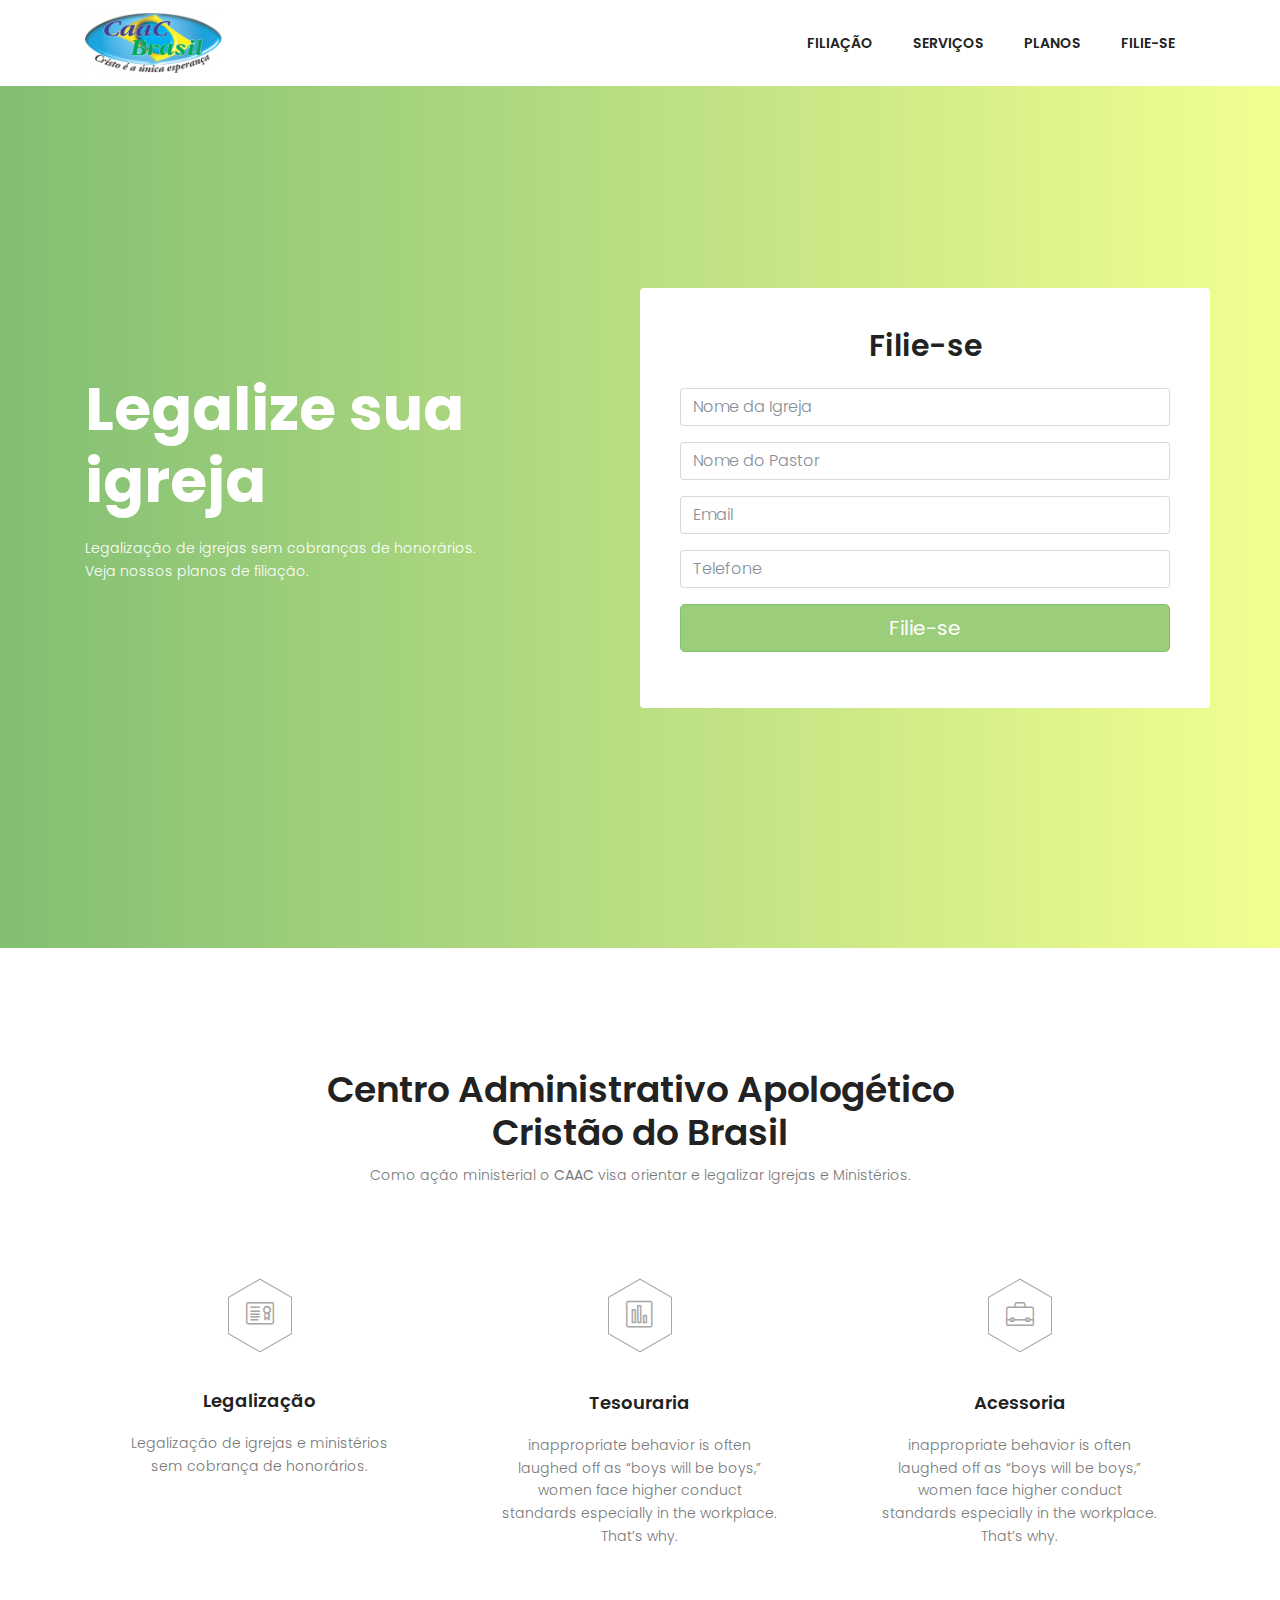
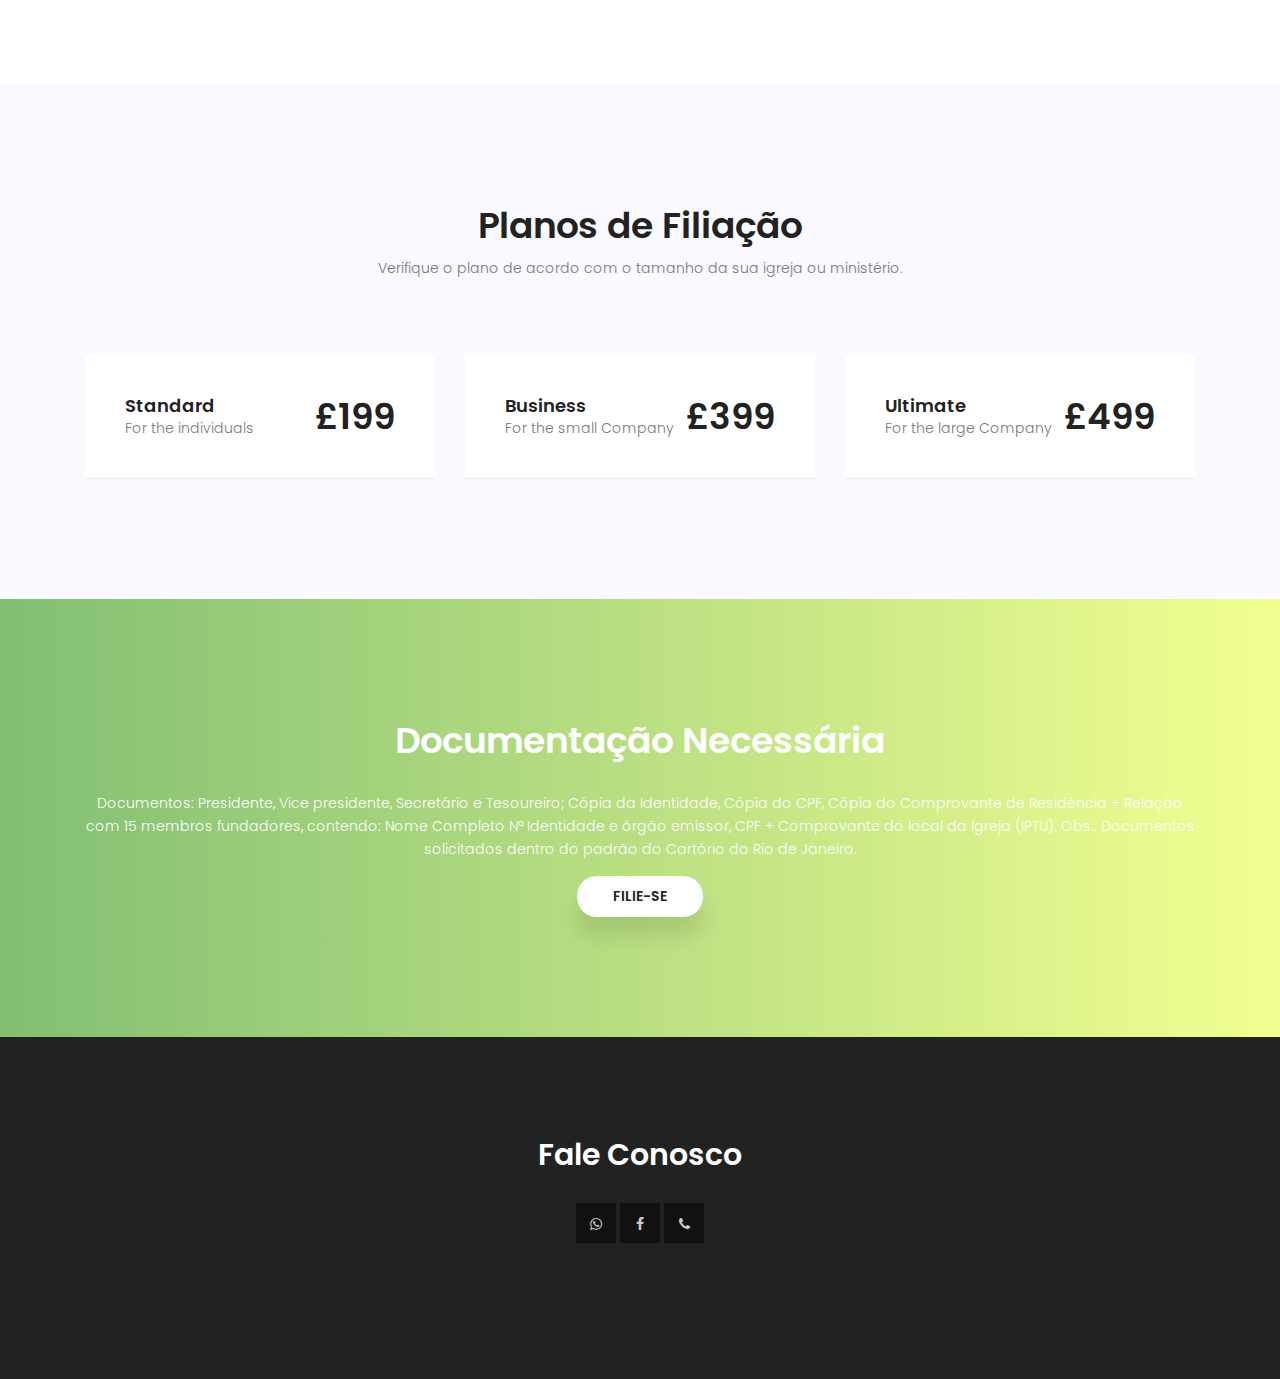
<file: index.html>
<!DOCTYPE html>
	<html lang="zxx" class="no-js">
	<head>
		<!-- Mobile Specific Meta -->
		<meta name="viewport" content="width=device-width, initial-scale=1, shrink-to-fit=no">
		<!-- Favicon-->
		<link rel="shortcut icon" href="img/fav.png">
		<!-- Author Meta -->
		<meta name="author" content="colorlib">
		<!-- Meta Description -->
		<meta name="description" content="">
		<!-- Meta Keyword -->
		<meta name="keywords" content="">
		<!-- meta character set -->
		<meta charset="UTF-8">
		<!-- Site Title -->
		<title>App</title>

		<link href="https://fonts.googleapis.com/css?family=Poppins:100,200,400,300,500,600,700" rel="stylesheet"> 
			<!--
			CSS
			============================================= -->
			<link rel="stylesheet" href="css/linearicons.css">
			<link rel="stylesheet" href="css/font-awesome.min.css">
			<link rel="stylesheet" href="css/bootstrap.css">
			<link rel="stylesheet" href="css/magnific-popup.css">				
			<link rel="stylesheet" href="css/owl.carousel.css">
			<link rel="stylesheet" href="css/hexagons.min.css">			
			<link rel="stylesheet" href="css/main.css">
		</head>
		<body>

			<!-- start banner Area -->
			<section class="banner-area" id="home">
			<!-- Start Header Area -->
			<header class="default-header">
				<nav class="navbar navbar-expand-lg  navbar-light">
					<div class="container">
						  <a class="navbar-brand" href="index.html">
						  	<img src="img/logo_caac.png" alt="">
						  </a>
						  <button class="navbar-toggler" type="button" data-toggle="collapse" data-target="#navbarSupportedContent" aria-controls="navbarSupportedContent" aria-expanded="false" aria-label="Toggle navigation">
						    <span class="lnr lnr-menu"></span>
						  </button>

						  <div class="collapse navbar-collapse justify-content-end align-items-center" id="navbarSupportedContent">
						    <ul class="navbar-nav">
								<li><a href="#home">Filiação</a></li>
								<li><a href="#service">Serviços</a></li>
								<li><a href="#feature">Planos</a></li>
								<li><a href="#price">Filie-se</a></li>												
						    </ul>
						  </div>						
					</div>
				</nav>
			</header>
			<!-- End Header Area -->				
				<div class="container">
					<div class="row justify-content-end fullscreen align-items-center">
						<div class="col-lg-6 col-md-12 banner-left">
								<h1 class="text-white">
									Legalize sua igreja
								</h1>
								<p class="mx-auto text-white  mt-20 mb-40">
									Legalização de igrejas sem cobranças de honorários.</br>
									Veja nossos planos de filiação.
								</p>
						</div>
						<div class="col-lg-6 col-md-12 no-padding banner-right">
							<form action="#" class="bg-white rounded p-40">
								<h2 class="mb-4 mt-0 text-center">Filie-se</h2>
								<div class="form-group">
								  <input type="text" class="form-control pb_height-50 reverse" placeholder="Nome da Igreja">
								</div>
								<div class="form-group">
								  <input type="text" class="form-control pb_height-50 reverse" placeholder="Nome do Pastor">
								</div>
								<div class="form-group">
								  <input type="text" class="form-control pb_height-50 reverse" placeholder="Email">
								</div>
								<div class="form-group">
									<input type="text" class="form-control pb_height-50 reverse" placeholder="Telefone">
								  </div>
								<div class="form-group">
								  <input type="submit" class="btn btn-primary btn-lg btn-block pb_btn-pill  btn-shadow-blue" value="Filie-se">
								</div>
							</form>
						</div>
					</div>
				</div>
			</section>
			<!-- End banner Area -->	

			<!-- Start cat Area -->
			<section class="cat-area section-gap" id="service">
				<div class="container">
					<div class="row d-flex justify-content-center">
						<div class="menu-content pb-60 col-lg-8">
							<div class="title text-center">
								<h1 class="mb-10">Centro Administrativo Apologético Cristão do Brasil</h1>
								<p>Como ação ministerial o <strong>CAAC</strong> visa orientar e legalizar Igrejas e Ministérios.</p>
							</div>
						</div>
					</div>							
					<div class="row">
						<div class="col-lg-4">	
							<div class="single-cat d-flex flex-column">
								<a href="#" class="hb-sm-margin mx-auto d-block"><span class="hb hb-sm inv hb-facebook-inv"><span class="lnr lnr-license"></span></span></a>
								<h4 class="mb-20" style="margin-top: 23px;">Legalização</h4>
								<p>
									Legalização de igrejas e ministérios sem cobrança de honorários.
								</p>
							</div>															
						</div>
						<div class="col-lg-4">	
							<div class="single-cat">
								<a href="#" class="hb-sm-margin mx-auto d-block"><span class="hb hb-sm inv hb-facebook-inv"><span class="lnr lnr-chart-bars"></span></span></a>
								<h4 class="mt-40 mb-20">Tesouraria</h4>
								<p>
									inappropriate behavior is often laughed off as “boys will be boys,” women face higher conduct standards especially in the workplace. That’s why.
								</p>
							</div>															
						</div>
						<div class="col-lg-4">
							<div class="single-cat">
								<a href="#" class="hb-sm-margin mx-auto d-block"><span class="hb hb-sm inv hb-facebook-inv"><span class="lnr lnr-briefcase"></span></span></a>
								<h4 class="mt-40 mb-20">Acessoria</h4>
								<p>
									inappropriate behavior is often laughed off as “boys will be boys,” women face higher conduct standards especially in the workplace. That’s why.
								</p>
							</div>							
						</div>
					</div>
				</div>	
			</section>
			<!-- End cat Area -->		

			<!-- Start price Area -->
			<section class="price-area section-gap" id="price">
				<div class="container">
					<div class="row d-flex justify-content-center">
						<div class="menu-content pb-60 col-lg-8">
							<div class="title text-center">
								<h1 class="mb-10">Planos de Filiação</h1>
								<p>Verifique o plano de acordo com o tamanho da sua igreja ou ministério.</p>
							</div>
						</div>
					</div>					
					<div class="row">
						<div class="col-lg-4">
							<div class="single-price">
								<div class="top-sec d-flex justify-content-between">
									<div class="top-left">
										<h4>Standard</h4>
										<p>For the <br>individuals</p>
									</div>
									<div class="top-right">
										<h1>£199</h1>
									</div>
								</div>								
							</div> 
						</div>
						<div class="col-lg-4">
							<div class="single-price">
								<div class="top-sec d-flex justify-content-between">
									<div class="top-left">
										<h4>Business</h4>
										<p>For the <br>small Company</p>
									</div>
									<div class="top-right">
										<h1>£399</h1>
									</div>
								</div>						
							</div> 
						</div>	
						<div class="col-lg-4">
							<div class="single-price">
								<div class="top-sec d-flex justify-content-between">
									<div class="top-left">
										<h4>Ultimate</h4>
										<p>For the <br>large Company</p>
									</div>
									<div class="top-right">
										<h1>£499</h1>
									</div>
								</div>								
							</div> 
						</div>							
																						
					</div>
				</div>	
			</section>
			<!-- End price Area -->
			
			<!-- Start call-to-action Area -->
			<section class="call-to-action-area section-gap">
				<div class="container">
					<div class="row justify-content-center top">
						<div class="col-lg-12">
							<h1 class="text-white text-center">Documentação Necessária</h1>
							<p class="text-white text-center mt-30">
								Documentos: Presidente, Vice presidente, Secretário e Tesoureiro; Cópia da Identidade, Cópia do CPF, Cópia do Comprovante de Residência + Relação com 15 membros fundadores, contendo: Nome Completo Nº Identidade e órgão emissor, CPF + Comprovante do local da Igreja (IPTU). Obs.: Documentos solicitados dentro do padrão do Cartório do Rio de Janeiro.
							</p>							
						</div>
					</div>
					<div class="row justify-content-center d-flex">	
						<a href="#home" class="text-uppercase header-btn">Filie-se</span></a>				
					</div>
				</div>	
			</section>
			<!-- End call-to-action Area -->
			

			<!-- start footer Area -->		
			<footer class="footer-area section-gap">
				<div class="container">
					<div class="col-lg-12">
						<h2 class="text-white text-center">Fale Conosco</h2>
						<p class="text-white text-center mt-30">
							<div class="footer-social text-center">
								<a href="#"><i class="fa fa-whatsapp"></i> </a>
								<a href="#"><i class="fa fa-facebook"></i></a>
								<a href="#"><i class="fa fa-phone"></i></a>
							</div>
						</p>							
					</div>
				</div>
			</footer>
			<!-- End footer Area -->		

			<script src="js/vendor/jquery-2.2.4.min.js"></script>
			<script src="https://cdnjs.cloudflare.com/ajax/libs/popper.js/1.11.0/umd/popper.min.js" integrity="sha384-b/U6ypiBEHpOf/4+1nzFpr53nxSS+GLCkfwBdFNTxtclqqenISfwAzpKaMNFNmj4" crossorigin="anonymous"></script>
			<script src="js/vendor/bootstrap.min.js"></script>
			<script src="js/jquery.ajaxchimp.min.js"></script>
			<script src="js/jquery.magnific-popup.min.js"></script>				
			<script src="js/parallax.min.js"></script>			
			<script src="js/owl.carousel.min.js"></script>			
			<script src="js/jquery.sticky.js"></script>
			<script src="js/hexagons.min.js"></script>
			<script src="js/jquery.counterup.min.js"></script>
			<script src="js/waypoints.min.js"></script>				
			<script src="js/main.js"></script>	
		</body>
	</html>
</file>
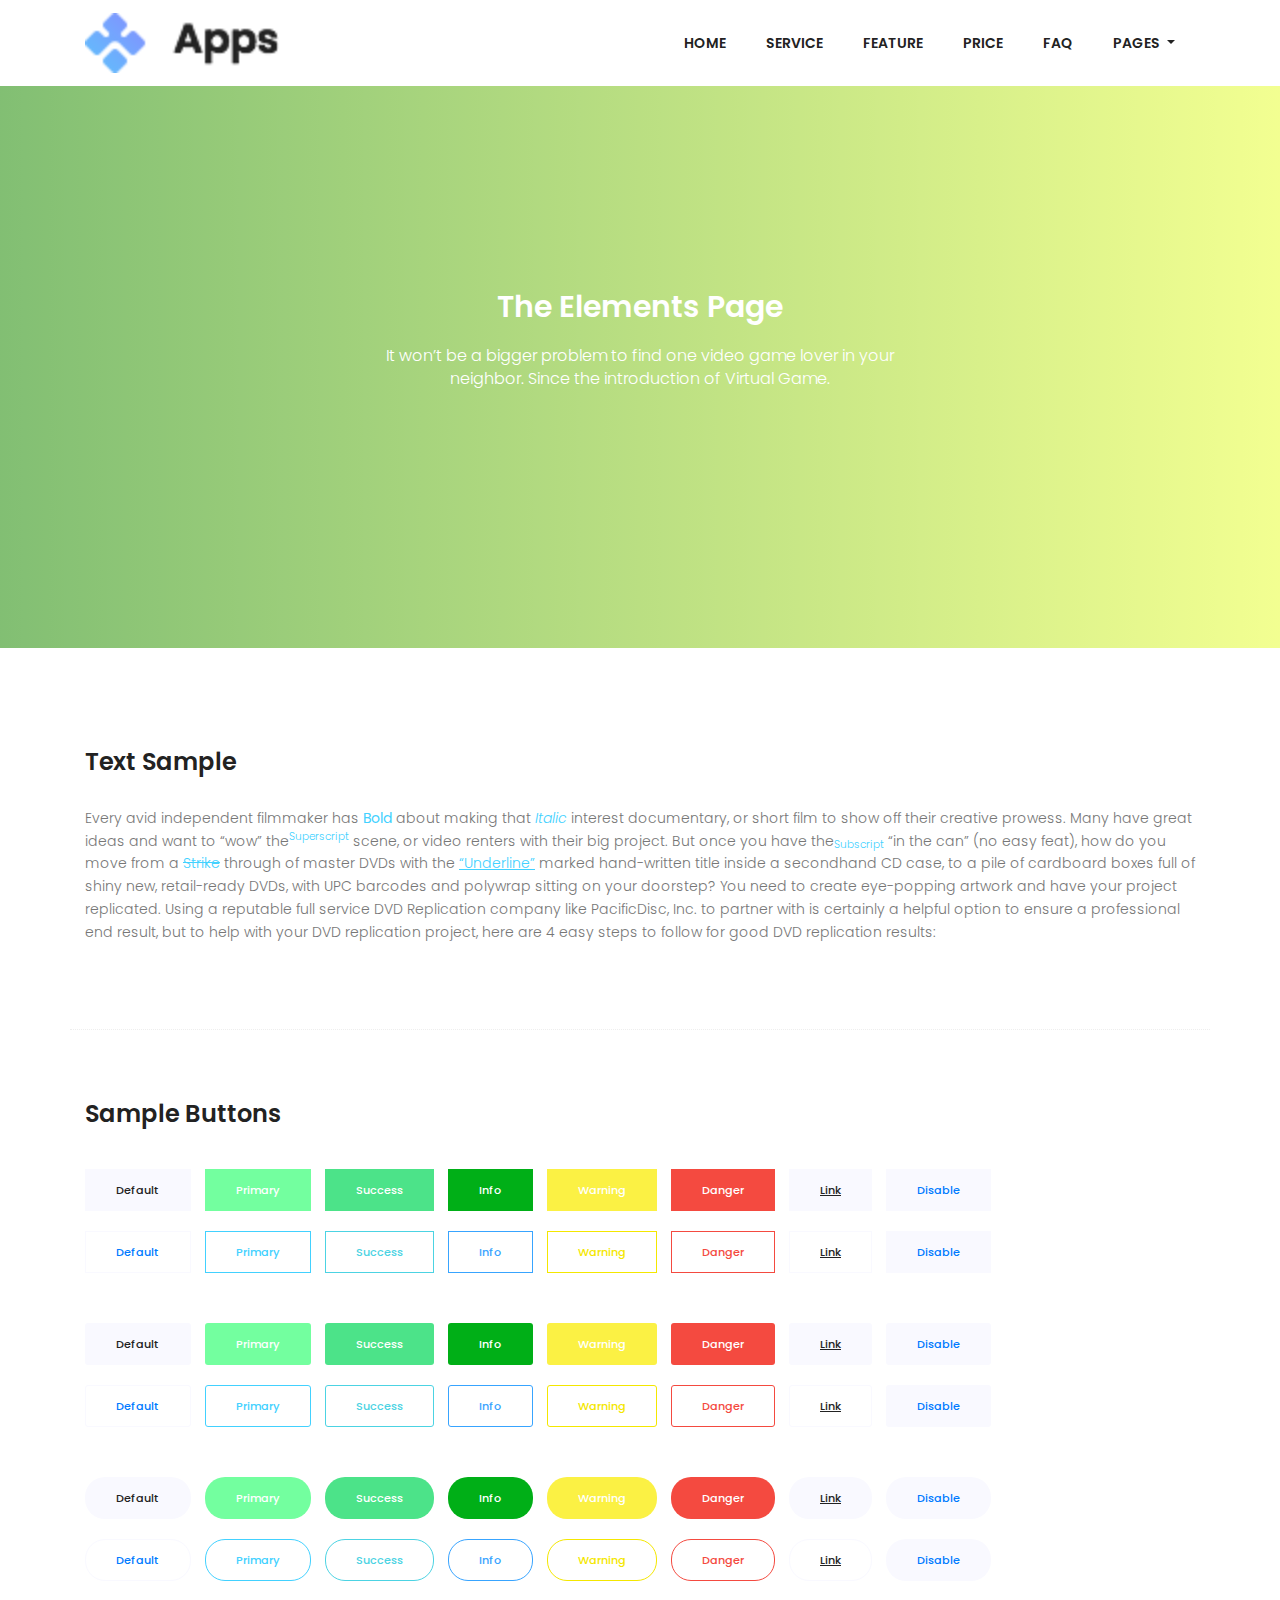
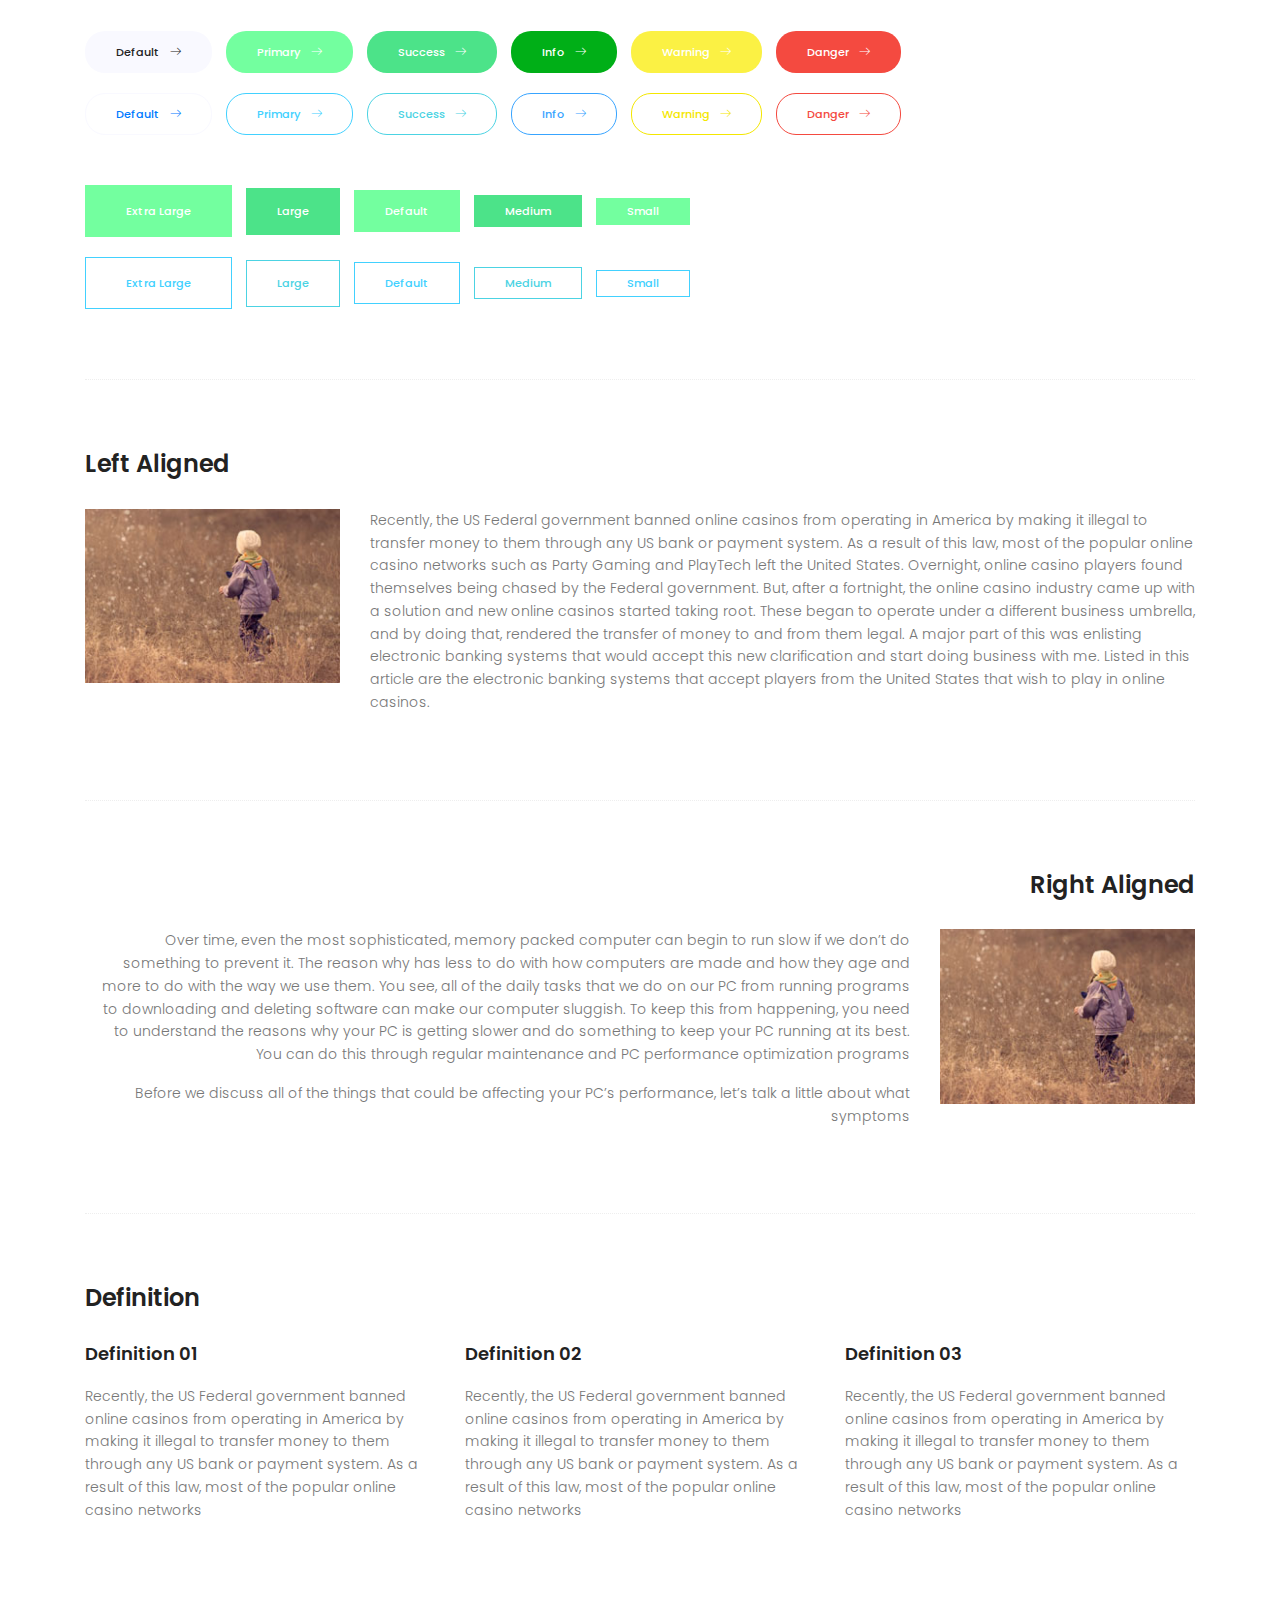
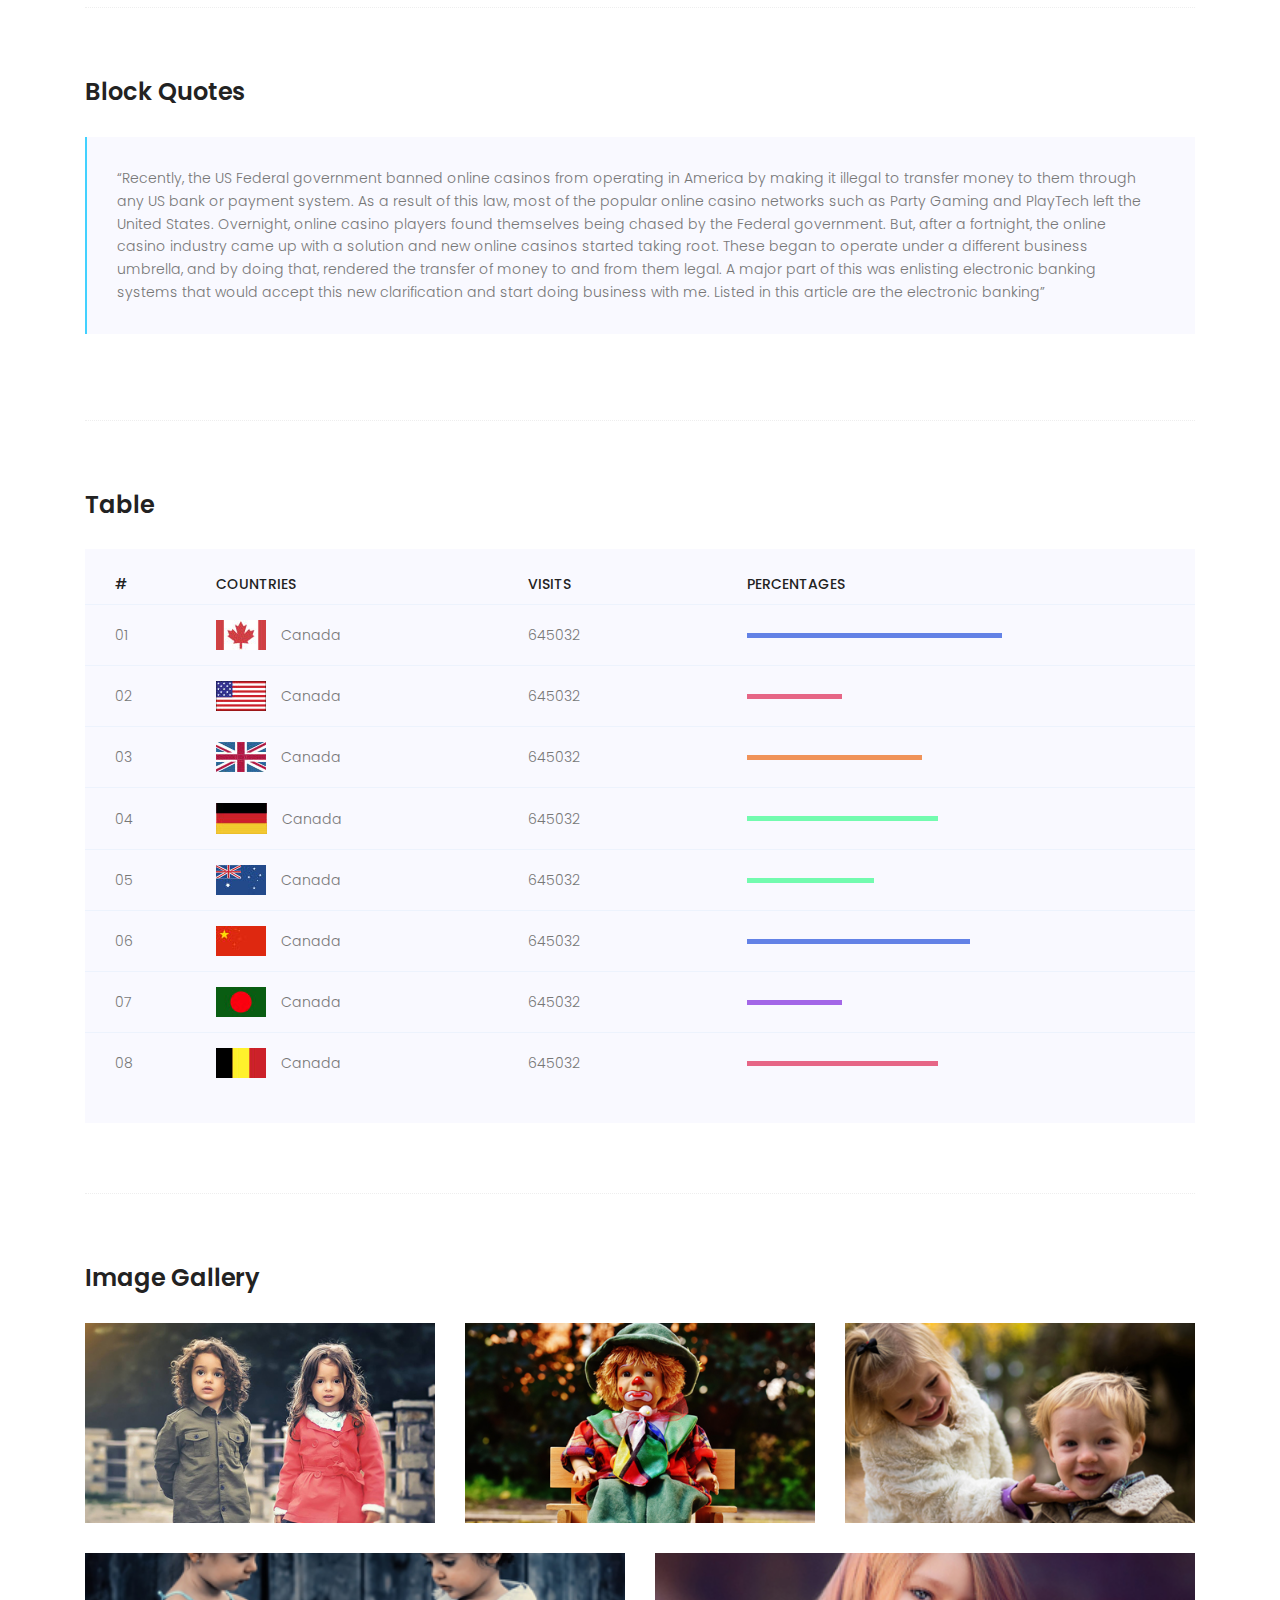
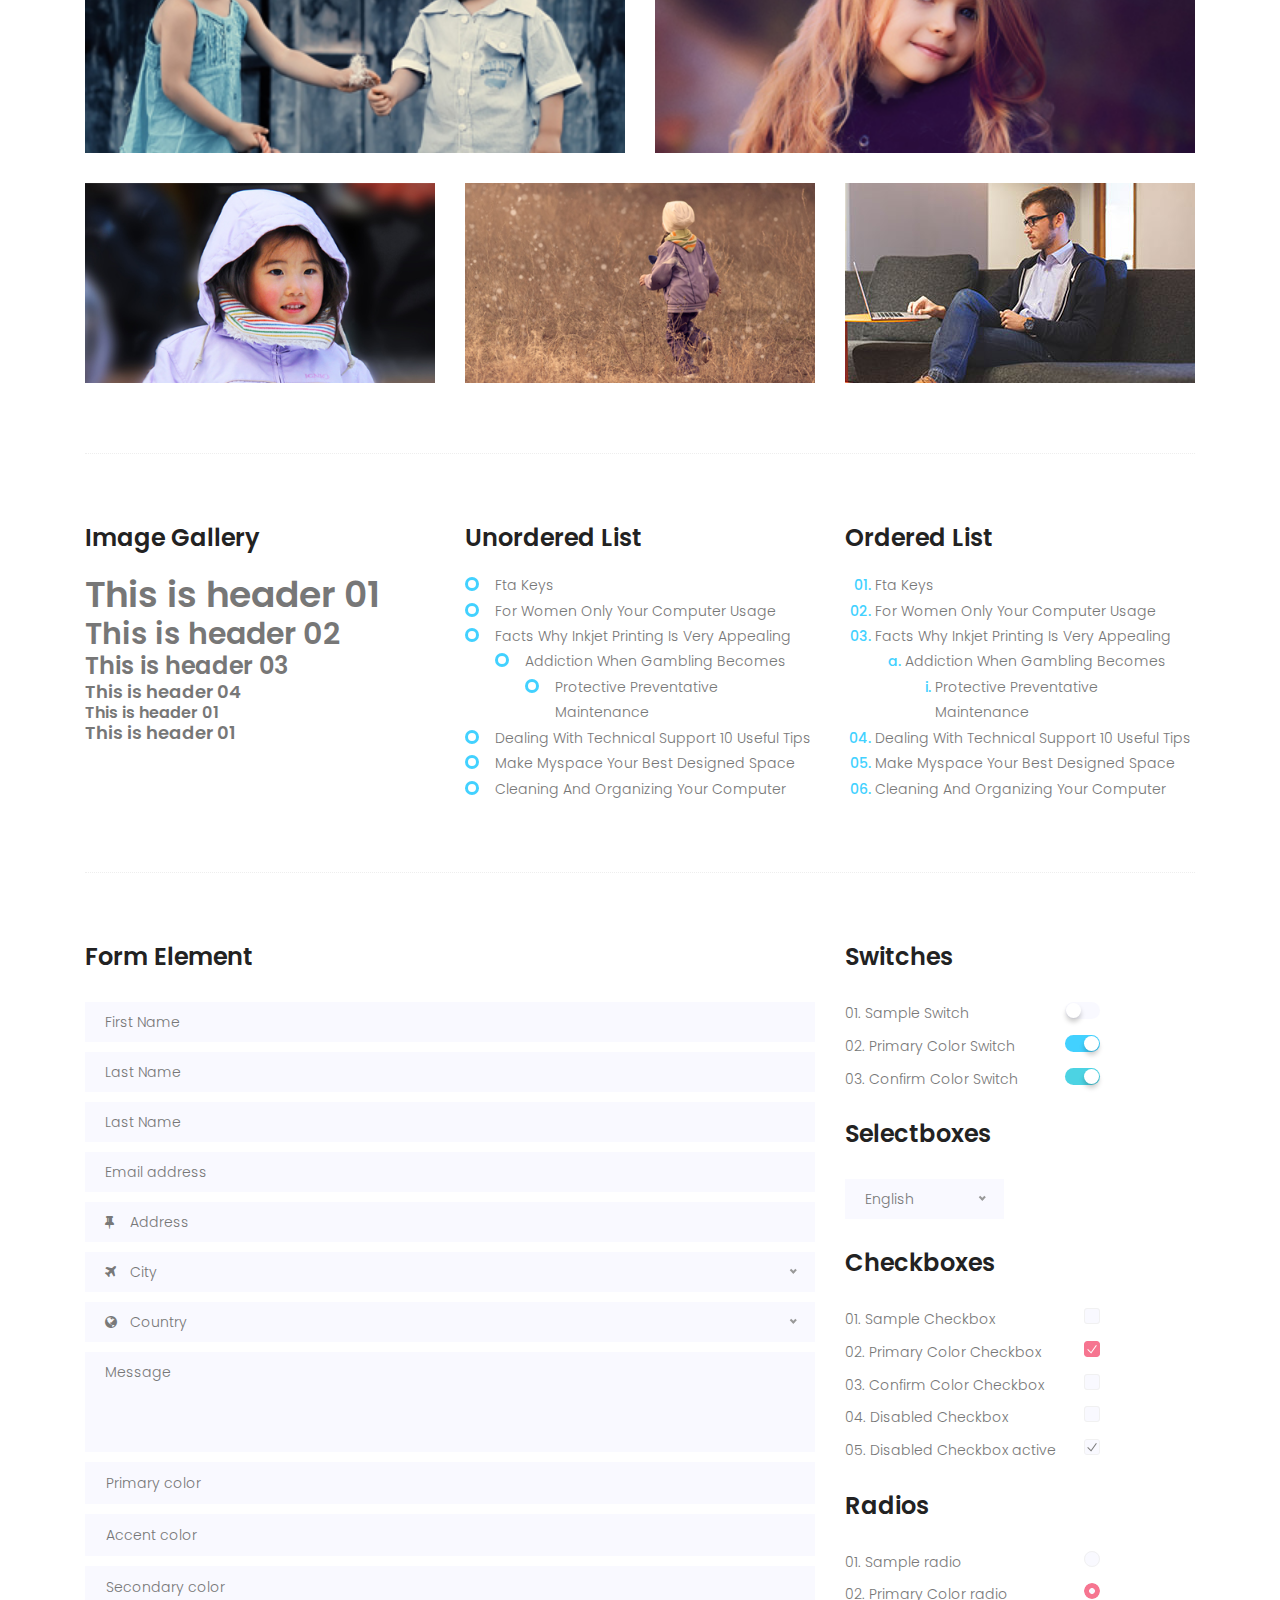
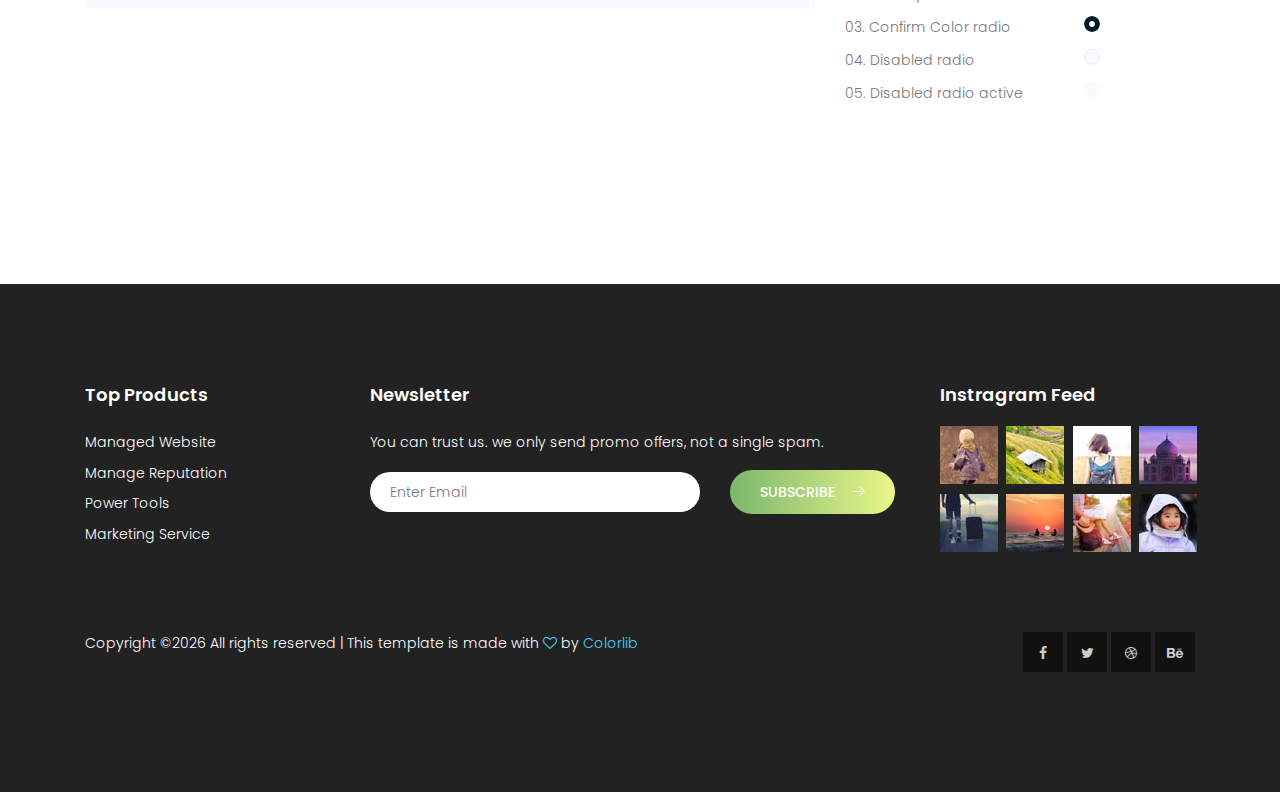
<file: elements.html>
<!DOCTYPE html>
	<html lang="zxx" class="no-js">
	<head>
		<!-- Mobile Specific Meta -->
		<meta name="viewport" content="width=device-width, initial-scale=1, shrink-to-fit=no">
		<!-- Favicon-->
		<link rel="shortcut icon" href="img/elements/fav.png">
		<!-- Author Meta -->
		<meta name="author" content="colorlib">
		<!-- Meta Description -->
		<meta name="description" content="">
		<!-- Meta Keyword -->
		<meta name="keywords" content="">
		<!-- meta character set -->
		<meta charset="UTF-8">
		<!-- Site Title -->
		<title>Apps</title>

		<link href="https://fonts.googleapis.com/css?family=Poppins:100,200,400,300,500,600,700" rel="stylesheet"> 
			<!--
			CSS
			============================================= -->
			<link rel="stylesheet" href="css/linearicons.css">
			<link rel="stylesheet" href="css/owl.carousel.css">
			<link rel="stylesheet" href="css/font-awesome.min.css">
			<link rel="stylesheet" href="css/nice-select.css">			
			<link rel="stylesheet" href="css/magnific-popup.css">
			<link rel="stylesheet" href="css/bootstrap.css">
			<link rel="stylesheet" href="css/main.css">
		</head>
		<body>
			<!-- Start banner Area -->
			<section class="generic-banner relative">
			<!-- Start Header Area -->
				<header class="default-header">
					<nav class="navbar navbar-expand-lg  navbar-light">
						<div class="container">
							  <a class="navbar-brand" href="index.html">
							  	<img src="img/logo.png" alt="">
							  </a>
							  <button class="navbar-toggler" type="button" data-toggle="collapse" data-target="#navbarSupportedContent" aria-controls="navbarSupportedContent" aria-expanded="false" aria-label="Toggle navigation">
							    <span class="lnr lnr-menu"></span>
							  </button>

							  <div class="collapse navbar-collapse justify-content-end align-items-center" id="navbarSupportedContent">
							    <ul class="navbar-nav">
									<li><a href="index.html#home">Home</a></li>
									<li><a href="index.html#service">Service</a></li>
									<li><a href="index.html#feature">feature</a></li>
									<li><a href="index.html#price">price</a></li>				
									<li><a href="index.html#faq">Faq</a></li>
									<!-- Dropdown -->
								    <li class="dropdown">
								      <a class="dropdown-toggle" href="#" id="navbardrop" data-toggle="dropdown">
								        Pages
								      </a>
								      <div class="dropdown-menu">
								        <a class="dropdown-item" href="generic.html">Generic</a>
								        <a class="dropdown-item" href="elements.html">Elements</a>
								      </div>
								    </li>	
							    </ul>
							  </div>						
						</div>
					</nav>
				</header>
			<!-- End Header Area -->				
				<div class="container">
					<div class="row height align-items-center justify-content-center">
						<div class="col-lg-10">
							<div class="generic-banner-content">
								<h2 class="text-white text-center">The Elements Page</h2>
								<p class="text-white">It won’t be a bigger problem to find one video game lover in your <br> neighbor. Since the introduction of Virtual Game.</p>
							</div>
						</div>
					</div>
				</div>
			</section>		
			<!-- End banner Area -->
			<!-- Start Sample Area -->
			<section class="sample-text-area">
				<div class="container">
					<h3 class="text-heading">Text Sample</h3>
					<p class="sample-text">
						Every avid independent filmmaker has <b>Bold</b> about making that <i>Italic</i> interest documentary, or short film to show off their creative prowess. Many have great ideas and want to “wow” the<sup>Superscript</sup> scene, or video renters with their big project.  But once you have the<sub>Subscript</sub> “in the can” (no easy feat), how do you move from a <del>Strike</del> through of master DVDs with the <u>“Underline”</u> marked hand-written title inside a secondhand CD case, to a pile of cardboard boxes full of shiny new, retail-ready DVDs, with UPC barcodes and polywrap sitting on your doorstep?  You need to create eye-popping artwork and have your project replicated. Using a reputable full service DVD Replication company like PacificDisc, Inc. to partner with is certainly a helpful option to ensure a professional end result, but to help with your DVD replication project, here are 4 easy steps to follow for good DVD replication results: 

					</p>
				</div>
			</section>
			<!-- End Sample Area -->
			<!-- Start Button -->
			<section class="button-area">
				<div class="container border-top-generic">
					<h3 class="text-heading">Sample Buttons</h3>
					<div class="button-group-area">
						<a href="#" class="genric-btn default">Default</a>
						<a href="#" class="genric-btn primary">Primary</a>
						<a href="#" class="genric-btn success">Success</a>
						<a href="#" class="genric-btn info">Info</a>
						<a href="#" class="genric-btn warning">Warning</a>
						<a href="#" class="genric-btn danger">Danger</a>
						<a href="#" class="genric-btn link">Link</a>
						<a href="#" class="genric-btn disable">Disable</a>
					</div>
					<div class="button-group-area mt-10">
						<a href="#" class="genric-btn default-border">Default</a>
						<a href="#" class="genric-btn primary-border">Primary</a>
						<a href="#" class="genric-btn success-border">Success</a>
						<a href="#" class="genric-btn info-border">Info</a>
						<a href="#" class="genric-btn warning-border">Warning</a>
						<a href="#" class="genric-btn danger-border">Danger</a>
						<a href="#" class="genric-btn link-border">Link</a>
						<a href="#" class="genric-btn disable">Disable</a>
					</div>
					<div class="button-group-area mt-40">
						<a href="#" class="genric-btn default radius">Default</a>
						<a href="#" class="genric-btn primary radius">Primary</a>
						<a href="#" class="genric-btn success radius">Success</a>
						<a href="#" class="genric-btn info radius">Info</a>
						<a href="#" class="genric-btn warning radius">Warning</a>
						<a href="#" class="genric-btn danger radius">Danger</a>
						<a href="#" class="genric-btn link radius">Link</a>
						<a href="#" class="genric-btn disable radius">Disable</a>
					</div>
					<div class="button-group-area mt-10">
						<a href="#" class="genric-btn default-border radius">Default</a>
						<a href="#" class="genric-btn primary-border radius">Primary</a>
						<a href="#" class="genric-btn success-border radius">Success</a>
						<a href="#" class="genric-btn info-border radius">Info</a>
						<a href="#" class="genric-btn warning-border radius">Warning</a>
						<a href="#" class="genric-btn danger-border radius">Danger</a>
						<a href="#" class="genric-btn link-border radius">Link</a>
						<a href="#" class="genric-btn disable radius">Disable</a>
					</div>
					<div class="button-group-area mt-40">
						<a href="#" class="genric-btn default circle">Default</a>
						<a href="#" class="genric-btn primary circle">Primary</a>
						<a href="#" class="genric-btn success circle">Success</a>
						<a href="#" class="genric-btn info circle">Info</a>
						<a href="#" class="genric-btn warning circle">Warning</a>
						<a href="#" class="genric-btn danger circle">Danger</a>
						<a href="#" class="genric-btn link circle">Link</a>
						<a href="#" class="genric-btn disable circle">Disable</a>
					</div>
					<div class="button-group-area mt-10">
						<a href="#" class="genric-btn default-border circle">Default</a>
						<a href="#" class="genric-btn primary-border circle">Primary</a>
						<a href="#" class="genric-btn success-border circle">Success</a>
						<a href="#" class="genric-btn info-border circle">Info</a>
						<a href="#" class="genric-btn warning-border circle">Warning</a>
						<a href="#" class="genric-btn danger-border circle">Danger</a>
						<a href="#" class="genric-btn link-border circle">Link</a>
						<a href="#" class="genric-btn disable circle">Disable</a>
					</div>
					<div class="button-group-area mt-40">
						<a href="#" class="genric-btn default circle arrow">Default<span class="lnr lnr-arrow-right"></span></a>
						<a href="#" class="genric-btn primary circle arrow">Primary<span class="lnr lnr-arrow-right"></span></a>
						<a href="#" class="genric-btn success circle arrow">Success<span class="lnr lnr-arrow-right"></span></a>
						<a href="#" class="genric-btn info circle arrow">Info<span class="lnr lnr-arrow-right"></span></a>
						<a href="#" class="genric-btn warning circle arrow">Warning<span class="lnr lnr-arrow-right"></span></a>
						<a href="#" class="genric-btn danger circle arrow">Danger<span class="lnr lnr-arrow-right"></span></a>
					</div>
					<div class="button-group-area mt-10">
						<a href="#" class="genric-btn default-border circle arrow">Default<span class="lnr lnr-arrow-right"></span></a>
						<a href="#" class="genric-btn primary-border circle arrow">Primary<span class="lnr lnr-arrow-right"></span></a>
						<a href="#" class="genric-btn success-border circle arrow">Success<span class="lnr lnr-arrow-right"></span></a>
						<a href="#" class="genric-btn info-border circle arrow">Info<span class="lnr lnr-arrow-right"></span></a>
						<a href="#" class="genric-btn warning-border circle arrow">Warning<span class="lnr lnr-arrow-right"></span></a>
						<a href="#" class="genric-btn danger-border circle arrow">Danger<span class="lnr lnr-arrow-right"></span></a>
					</div>
					<div class="button-group-area mt-40">
						<a href="#" class="genric-btn primary e-large">Extra Large</a>
						<a href="#" class="genric-btn success large">Large</a>
						<a href="#" class="genric-btn primary">Default</a>
						<a href="#" class="genric-btn success medium">Medium</a>
						<a href="#" class="genric-btn primary small">Small</a>
					</div>
					<div class="button-group-area mt-10">
						<a href="#" class="genric-btn primary-border e-large">Extra Large</a>
						<a href="#" class="genric-btn success-border large">Large</a>
						<a href="#" class="genric-btn primary-border">Default</a>
						<a href="#" class="genric-btn success-border medium">Medium</a>
						<a href="#" class="genric-btn primary-border small">Small</a>
					</div>
				</div>
			</section>
			<!-- End Button -->
			<!-- Start Align Area -->
			<div class="whole-wrap pb-100">
				<div class="container">
					<div class="section-top-border">
						<h3 class="mb-30">Left Aligned</h3>
						<div class="row">
							<div class="col-md-3">
								<img src="img/elements/d.jpg" alt="" class="img-fluid">
							</div>
							<div class="col-md-9 mt-sm-20">
								<p>Recently, the US Federal government banned online casinos from operating in America by making it illegal to transfer money to them through any US bank or payment system. As a result of this law, most of the popular online casino networks such as Party Gaming and PlayTech left the United States. Overnight, online casino players found themselves being chased by the Federal government. But, after a fortnight, the online casino industry came up with a solution and new online casinos started taking root. These began to operate under a different business umbrella, and by doing that, rendered the transfer of money to and from them legal. A major part of this was enlisting electronic banking systems that would accept this new clarification and start doing business with me. Listed in this article are the electronic banking systems that accept players from the United States that wish to play in online casinos.</p>
							</div>
						</div>
					</div>
					<div class="section-top-border text-right">
						<h3 class="mb-30">Right Aligned</h3>
						<div class="row">
							<div class="col-md-9">
								<p class="text-right">Over time, even the most sophisticated, memory packed computer can begin to run slow if we don’t do something to prevent it. The reason why has less to do with how computers are made and how they age and more to do with the way we use them. You see, all of the daily tasks that we do on our PC from running programs to downloading and deleting software can make our computer sluggish. To keep this from happening, you need to understand the reasons why your PC is getting slower and do something to keep your PC running at its best. You can do this through regular maintenance and PC performance optimization programs</p>
								<p class="text-right">Before we discuss all of the things that could be affecting your PC’s performance, let’s talk a little about what symptoms</p>
							</div>
							<div class="col-md-3">
								<img src="img/elements/d.jpg" alt="" class="img-fluid">
							</div>
						</div>
					</div>
					<div class="section-top-border">
						<h3 class="mb-30">Definition</h3>
						<div class="row">
							<div class="col-md-4">
								<div class="single-defination">
									<h4 class="mb-20">Definition 01</h4>
									<p>Recently, the US Federal government banned online casinos from operating in America by making it illegal to transfer money to them through any US bank or payment system. As a result of this law, most of the popular online casino networks</p>
								</div>
							</div>
							<div class="col-md-4">
								<div class="single-defination">
									<h4 class="mb-20">Definition 02</h4>
									<p>Recently, the US Federal government banned online casinos from operating in America by making it illegal to transfer money to them through any US bank or payment system. As a result of this law, most of the popular online casino networks</p>
								</div>
							</div>
							<div class="col-md-4">
								<div class="single-defination">
									<h4 class="mb-20">Definition 03</h4>
									<p>Recently, the US Federal government banned online casinos from operating in America by making it illegal to transfer money to them through any US bank or payment system. As a result of this law, most of the popular online casino networks</p>
								</div>
							</div>
						</div>
					</div>
					<div class="section-top-border">
						<h3 class="mb-30">Block Quotes</h3>
						<div class="row">
							<div class="col-lg-12">
								<blockquote class="generic-blockquote">
									“Recently, the US Federal government banned online casinos from operating in America by making it illegal to transfer money to them through any US bank or payment system. As a result of this law, most of the popular online casino networks such as Party Gaming and PlayTech left the United States. Overnight, online casino players found themselves being chased by the Federal government. But, after a fortnight, the online casino industry came up with a solution and new online casinos started taking root. These began to operate under a different business umbrella, and by doing that, rendered the transfer of money to and from them legal. A major part of this was enlisting electronic banking systems that would accept this new clarification and start doing business with me. Listed in this article are the electronic banking” 
								</blockquote>
							</div>
						</div>
					</div>
					<div class="section-top-border">
						<h3 class="mb-30">Table</h3>
						<div class="progress-table-wrap">
							<div class="progress-table">
								<div class="table-head">
									<div class="serial">#</div>
									<div class="country">Countries</div>
									<div class="visit">Visits</div>
									<div class="percentage">Percentages</div>
								</div>
								<div class="table-row">
									<div class="serial">01</div>
									<div class="country"> <img src="img/elements/f1.jpg" alt="flag">Canada</div>
									<div class="visit">645032</div>
									<div class="percentage">
										<div class="progress">
											<div class="progress-bar color-1" role="progressbar" style="width: 80%" aria-valuenow="80" aria-valuemin="0" aria-valuemax="100"></div>
										</div>
									</div>
								</div>
								<div class="table-row">
									<div class="serial">02</div>
									<div class="country"> <img src="img/elements/f2.jpg" alt="flag">Canada</div>
									<div class="visit">645032</div>
									<div class="percentage">
										<div class="progress">
											<div class="progress-bar color-2" role="progressbar" style="width: 30%" aria-valuenow="30" aria-valuemin="0" aria-valuemax="100"></div>
										</div>
									</div>
								</div>
								<div class="table-row">
									<div class="serial">03</div>
									<div class="country"> <img src="img/elements/f3.jpg" alt="flag">Canada</div>
									<div class="visit">645032</div>
									<div class="percentage">
										<div class="progress">
											<div class="progress-bar color-3" role="progressbar" style="width: 55%" aria-valuenow="55" aria-valuemin="0" aria-valuemax="100"></div>
										</div>
									</div>
								</div>
								<div class="table-row">
									<div class="serial">04</div>
									<div class="country"> <img src="img/elements/f4.jpg" alt="flag">Canada</div>
									<div class="visit">645032</div>
									<div class="percentage">
										<div class="progress">
											<div class="progress-bar color-4" role="progressbar" style="width: 60%" aria-valuenow="60" aria-valuemin="0" aria-valuemax="100"></div>
										</div>
									</div>
								</div>
								<div class="table-row">
									<div class="serial">05</div>
									<div class="country"> <img src="img/elements/f5.jpg" alt="flag">Canada</div>
									<div class="visit">645032</div>
									<div class="percentage">
										<div class="progress">
											<div class="progress-bar color-5" role="progressbar" style="width: 40%" aria-valuenow="40" aria-valuemin="0" aria-valuemax="100"></div>
										</div>
									</div>
								</div>
								<div class="table-row">
									<div class="serial">06</div>
									<div class="country"> <img src="img/elements/f6.jpg" alt="flag">Canada</div>
									<div class="visit">645032</div>
									<div class="percentage">
										<div class="progress">
											<div class="progress-bar color-6" role="progressbar" style="width: 70%" aria-valuenow="70" aria-valuemin="0" aria-valuemax="100"></div>
										</div>
									</div>
								</div>
								<div class="table-row">
									<div class="serial">07</div>
									<div class="country"> <img src="img/elements/f7.jpg" alt="flag">Canada</div>
									<div class="visit">645032</div>
									<div class="percentage">
										<div class="progress">
											<div class="progress-bar color-7" role="progressbar" style="width: 30%" aria-valuenow="30" aria-valuemin="0" aria-valuemax="100"></div>
										</div>
									</div>
								</div>
								<div class="table-row">
									<div class="serial">08</div>
									<div class="country"> <img src="img/elements/f8.jpg" alt="flag">Canada</div>
									<div class="visit">645032</div>
									<div class="percentage">
										<div class="progress">
											<div class="progress-bar color-8" role="progressbar" style="width: 60%" aria-valuenow="60" aria-valuemin="0" aria-valuemax="100"></div>
										</div>
									</div>
								</div>
							</div>
						</div>
					</div>
					<div class="section-top-border">
						<h3>Image Gallery</h3>
						<div class="row gallery-item">
							<div class="col-md-4">
								<a href="img/elements/g1.jpg" class="img-pop-up"><div class="single-gallery-image" style="background: url(img/elements/g1.jpg);"></div></a>
							</div>
							<div class="col-md-4">
								<a href="img/elements/g2.jpg" class="img-pop-up"><div class="single-gallery-image" style="background: url(img/elements/g2.jpg);"></div></a>
							</div>
							<div class="col-md-4">
								<a href="img/elements/g3.jpg" class="img-pop-up"><div class="single-gallery-image" style="background: url(img/elements/g3.jpg);"></div></a>
							</div>
							<div class="col-md-6">
								<a href="img/elements/g4.jpg" class="img-pop-up"><div class="single-gallery-image" style="background: url(img/elements/g4.jpg);"></div></a>
							</div>
							<div class="col-md-6">
								<a href="img/elements/g5.jpg" class="img-pop-up"><div class="single-gallery-image" style="background: url(img/elements/g5.jpg);"></div></a>
							</div>
							<div class="col-md-4">
								<a href="img/elements/g6.jpg" class="img-pop-up"><div class="single-gallery-image" style="background: url(img/elements/g6.jpg);"></div></a>
							</div>
							<div class="col-md-4">
								<a href="img/elements/g7.jpg" class="img-pop-up"><div class="single-gallery-image" style="background: url(img/elements/g7.jpg);"></div></a>
							</div>
							<div class="col-md-4">
								<a href="img/elements/g8.jpg" class="img-pop-up"><div class="single-gallery-image" style="background: url(img/elements/g8.jpg);"></div></a>
							</div>
						</div>
					</div>
					<div class="section-top-border">
						<div class="row">
							<div class="col-md-4">
								<h3 class="mb-20">Image Gallery</h3>
								<div class="typography">
									<h1>This is header 01</h1>
									<h2>This is header 02</h2>
									<h3>This is header 03</h3>
									<h4>This is header 04</h4>
									<h5>This is header 01</h5>
									<h6>This is header 01</h6>
								</div>
							</div>
							<div class="col-md-4 mt-sm-30">
								<h3 class="mb-20">Unordered List</h3>
								<div class="">
									<ul class="unordered-list">
										<li>Fta Keys</li>
										<li>For Women Only Your Computer Usage</li>
										<li>Facts Why Inkjet Printing Is Very Appealing
											<ul>
												<li>Addiction When Gambling Becomes
													<ul>
														<li>Protective Preventative Maintenance</li>
													</ul>
												</li>
											</ul>
										</li>
										<li>Dealing With Technical Support 10 Useful Tips</li>
										<li>Make Myspace Your Best Designed Space</li>
										<li>Cleaning And Organizing Your Computer</li>
									</ul>
								</div>
							</div>
							<div class="col-md-4 mt-sm-30">
								<h3 class="mb-20">Ordered List</h3>
								<div class="">
									<ol class="ordered-list">
										<li><span>Fta Keys</span></li>
										<li><span>For Women Only Your Computer Usage</span></li>
										<li><span>Facts Why Inkjet Printing Is Very Appealing</span>
											<ol class="ordered-list-alpha">
												<li><span>Addiction When Gambling Becomes</span>
													<ol class="ordered-list-roman">
														<li><span>Protective Preventative Maintenance</span></li>
													</ol>
												</li>
											</ol>
										</li>
										<li><span>Dealing With Technical Support 10 Useful Tips</span></li>
										<li><span>Make Myspace Your Best Designed Space</span></li>
										<li><span>Cleaning And Organizing Your Computer</span></li>
									</ol>
								</div>
							</div>
						</div>
					</div>
					<div class="section-top-border">
						<div class="row">
							<div class="col-lg-8 col-md-8">
								<h3 class="mb-30">Form Element</h3>
								<form action="#">
									<div class="mt-10">
										<input type="text" name="first_name" placeholder="First Name" onfocus="this.placeholder = ''" onblur="this.placeholder = 'First Name'" required class="single-input">
									</div>
									<div class="mt-10">
										<input type="text" name="last_name" placeholder="Last Name" onfocus="this.placeholder = ''" onblur="this.placeholder = 'Last Name'" required class="single-input">
									</div>
									<div class="mt-10">
										<input type="text" name="last_name" placeholder="Last Name" onfocus="this.placeholder = ''" onblur="this.placeholder = 'Last Name'" required class="single-input">
									</div>
									<div class="mt-10">
										<input type="email" name="EMAIL" placeholder="Email address" onfocus="this.placeholder = ''" onblur="this.placeholder = 'Email address'" required class="single-input">
									</div>
									<div class="input-group-icon mt-10">
										<div class="icon"><i class="fa fa-thumb-tack" aria-hidden="true"></i></div>
										<input type="text" name="address" placeholder="Address" onfocus="this.placeholder = ''" onblur="this.placeholder = 'Address'" required class="single-input">
									</div>
									<div class="input-group-icon mt-10">
										<div class="icon"><i class="fa fa-plane" aria-hidden="true"></i></div>
										<div class="form-select" id="default-select"">
											<select>
												<option value="1">City</option>
												<option value="1">Dhaka</option>
												<option value="1">Dilli</option>
												<option value="1">Newyork</option>
												<option value="1">Islamabad</option>
											</select>
										</div>
									</div>
									<div class="input-group-icon mt-10">
										<div class="icon"><i class="fa fa-globe" aria-hidden="true"></i></div>
										<div class="form-select" id="default-select"">
											<select>
												<option value="1">Country</option>
												<option value="1">Bangladesh</option>
												<option value="1">India</option>
												<option value="1">England</option>
												<option value="1">Srilanka</option>
											</select>
										</div>
									</div>
									
									<div class="mt-10">
										<textarea class="single-textarea" placeholder="Message" onfocus="this.placeholder = ''" onblur="this.placeholder = 'Message'" required></textarea>
									</div>
									<!-- For Gradient Border Use -->
									<!-- <div class="mt-10">
										<div class="primary-input">
											<input id="primary-input" type="text" name="first_name" placeholder="Primary color" onfocus="this.placeholder = ''" onblur="this.placeholder = 'Primary color'">
											<label for="primary-input"></label>
										</div>
									</div> -->
									<div class="mt-10">
										<input type="text" name="first_name" placeholder="Primary color" onfocus="this.placeholder = ''" onblur="this.placeholder = 'Primary color'" required class="single-input-primary">
									</div>
									<div class="mt-10">
										<input type="text" name="first_name" placeholder="Accent color" onfocus="this.placeholder = ''" onblur="this.placeholder = 'Accent color'" required class="single-input-accent">
									</div>
									<div class="mt-10">
										<input type="text" name="first_name" placeholder="Secondary color" onfocus="this.placeholder = ''" onblur="this.placeholder = 'Secondary color'" required class="single-input-secondary">
									</div>
								</form>
							</div>
							<div class="col-lg-3 col-md-4 mt-sm-30">
								<div class="single-element-widget">
									<h3 class="mb-30">Switches</h3>
									<div class="switch-wrap d-flex justify-content-between">
										<p>01. Sample Switch</p>
										<div class="primary-switch">
											<input type="checkbox" id="default-switch">
											<label for="default-switch"></label>
										</div>
									</div>
									<div class="switch-wrap d-flex justify-content-between">
										<p>02. Primary Color Switch</p>
										<div class="primary-switch">
											<input type="checkbox" id="primary-switch" checked>
											<label for="primary-switch"></label>
										</div>
									</div>
									<div class="switch-wrap d-flex justify-content-between">
										<p>03. Confirm Color Switch</p>
										<div class="confirm-switch">
											<input type="checkbox" id="confirm-switch" checked>
											<label for="confirm-switch"></label>
										</div>
									</div>
								</div>
								<div class="single-element-widget mt-30">
									<h3 class="mb-30">Selectboxes</h3>
									<div class="default-select" id="default-select"">
										<select>
											<option value="1">English</option>
											<option value="1">Spanish</option>
											<option value="1">Arabic</option>
											<option value="1">Portuguise</option>
											<option value="1">Bengali</option>
										</select>
									</div>
								</div>
								<div class="single-element-widget mt-30">
									<h3 class="mb-30">Checkboxes</h3>
									<div class="switch-wrap d-flex justify-content-between">
										<p>01. Sample Checkbox</p>
										<div class="primary-checkbox">
											<input type="checkbox" id="default-checkbox">
											<label for="default-checkbox"></label>
										</div>
									</div>
									<div class="switch-wrap d-flex justify-content-between">
										<p>02. Primary Color Checkbox</p>
										<div class="primary-checkbox">
											<input type="checkbox" id="primary-checkbox" checked>
											<label for="primary-checkbox"></label>
										</div>
									</div>
									<div class="switch-wrap d-flex justify-content-between">
										<p>03. Confirm Color Checkbox</p>
										<div class="confirm-checkbox">
											<input type="checkbox" id="confirm-checkbox">
											<label for="confirm-checkbox"></label>
										</div>
									</div>
									<div class="switch-wrap d-flex justify-content-between">
										<p>04. Disabled Checkbox</p>
										<div class="disabled-checkbox">
											<input type="checkbox" id="disabled-checkbox" disabled>
											<label for="disabled-checkbox"></label>
										</div>
									</div>
									<div class="switch-wrap d-flex justify-content-between">
										<p>05. Disabled Checkbox active</p>
										<div class="disabled-checkbox">
											<input type="checkbox" id="disabled-checkbox-active" checked disabled>
											<label for="disabled-checkbox-active"></label>
										</div>
									</div>
								</div>
								<div class="single-element-widget mt-30">
									<h3 class="mb-30">Radios</h3>
									<div class="switch-wrap d-flex justify-content-between">
										<p>01. Sample radio</p>
										<div class="primary-radio">
											<input type="checkbox" id="default-radio">
											<label for="default-radio"></label>
										</div>
									</div>
									<div class="switch-wrap d-flex justify-content-between">
										<p>02. Primary Color radio</p>
										<div class="primary-radio">
											<input type="checkbox" id="primary-radio" checked>
											<label for="primary-radio"></label>
										</div>
									</div>
									<div class="switch-wrap d-flex justify-content-between">
										<p>03. Confirm Color radio</p>
										<div class="confirm-radio">
											<input type="checkbox" id="confirm-radio" checked>
											<label for="confirm-radio"></label>
										</div>
									</div>
									<div class="switch-wrap d-flex justify-content-between">
										<p>04. Disabled radio</p>
										<div class="disabled-radio">
											<input type="checkbox" id="disabled-radio" disabled>
											<label for="disabled-radio"></label>
										</div>
									</div>
									<div class="switch-wrap d-flex justify-content-between">
										<p>05. Disabled radio active</p>
										<div class="disabled-radio">
											<input type="checkbox" id="disabled-radio-active" checked disabled>
											<label for="disabled-radio-active"></label>
										</div>
									</div>
								</div>
							</div>
						</div>
					</div>
				</div>
			</div>
			<!-- End Align Area -->


			<!-- start footer Area -->		
			<footer class="footer-area section-gap">
				<div class="container">
					<div class="row">
						<div class="col-lg-3  col-md-12">
							<div class="single-footer-widget">
								<h6>Top Products</h6>
								<ul class="footer-nav">
									<li><a href="#">Managed Website</a></li>
									<li><a href="#">Manage Reputation</a></li>
									<li><a href="#">Power Tools</a></li>
									<li><a href="#">Marketing Service</a></li>
								</ul>
							</div>
						</div>
						<div class="col-lg-6  col-md-12">
							<div class="single-footer-widget newsletter">
								<h6>Newsletter</h6>
								<p>You can trust us. we only send promo offers, not a single spam.</p>
								<div id="mc_embed_signup">
									<form target="_blank" novalidate="true" action="https://spondonit.us12.list-manage.com/subscribe/post?u=1462626880ade1ac87bd9c93a&amp;id=92a4423d01" method="get" class="form-inline">

										<div class="form-group row" style="width: 100%">
											<div class="col-lg-8 col-md-12">
												<input name="EMAIL" placeholder="Enter Email" onfocus="this.placeholder = ''" onblur="this.placeholder = 'Enter Email '" required="" type="email">
												<div style="position: absolute; left: -5000px;">
													<input name="b_36c4fd991d266f23781ded980_aefe40901a" tabindex="-1" value="" type="text">
												</div>
											</div> 
										
											<div class="col-lg-4 col-md-12">
												<button class="nw-btn primary-btn">Subscribe<span class="lnr lnr-arrow-right"></span></button>
											</div> 
										</div>		
										<div class="info"></div>
									</form>
								</div>		
							</div>
						</div>
						<div class="col-lg-3  col-md-12">
							<div class="single-footer-widget mail-chimp">
								<h6 class="mb-20">Instragram Feed</h6>
								<ul class="instafeed d-flex flex-wrap">
									<li><img src="img/i1.jpg" alt=""></li>
									<li><img src="img/i2.jpg" alt=""></li>
									<li><img src="img/i3.jpg" alt=""></li>
									<li><img src="img/i4.jpg" alt=""></li>
									<li><img src="img/i5.jpg" alt=""></li>
									<li><img src="img/i6.jpg" alt=""></li>
									<li><img src="img/i7.jpg" alt=""></li>
									<li><img src="img/i8.jpg" alt=""></li>
								</ul>
							</div>
						</div>						
					</div>

					<div class="row footer-bottom d-flex justify-content-between">
						<!-- Link back to Colorlib can't be removed. Template is licensed under CC BY 3.0. -->
            <p class="col-lg-8 col-sm-12 footer-text m-0 text-white">Copyright &copy;<script>document.write(new Date().getFullYear());</script> All rights reserved | This template is made with <i class="fa fa-heart-o" aria-hidden="true"></i> by <a href="https://colorlib.com" target="_blank">Colorlib</a></p>
            <!-- Link back to Colorlib can't be removed. Template is licensed under CC BY 3.0. -->
						<div class="col-lg-4 col-sm-12 footer-social">
							<a href="#"><i class="fa fa-facebook"></i></a>
							<a href="#"><i class="fa fa-twitter"></i></a>
							<a href="#"><i class="fa fa-dribbble"></i></a>
							<a href="#"><i class="fa fa-behance"></i></a>
						</div>
					</div>
				</div>
			</footer>
			<!-- End footer Area -->			


			<script src="js/vendor/jquery-2.2.4.min.js"></script>
			<script src="https://cdnjs.cloudflare.com/ajax/libs/popper.js/1.11.0/umd/popper.min.js" integrity="sha384-b/U6ypiBEHpOf/4+1nzFpr53nxSS+GLCkfwBdFNTxtclqqenISfwAzpKaMNFNmj4" crossorigin="anonymous"></script>
			<script src="js/vendor/bootstrap.min.js"></script>
			<script src="js/owl.carousel.min.js"></script>
			<script src="js/jquery.sticky.js"></script>
			<script src="js/jquery.nice-select.min.js"></script>			
			<script src="js/parallax.min.js"></script>
			<script src="js/jquery.magnific-popup.min.js"></script>
			<script src="js/main.js"></script>	
		</body>
	</html>
</file>
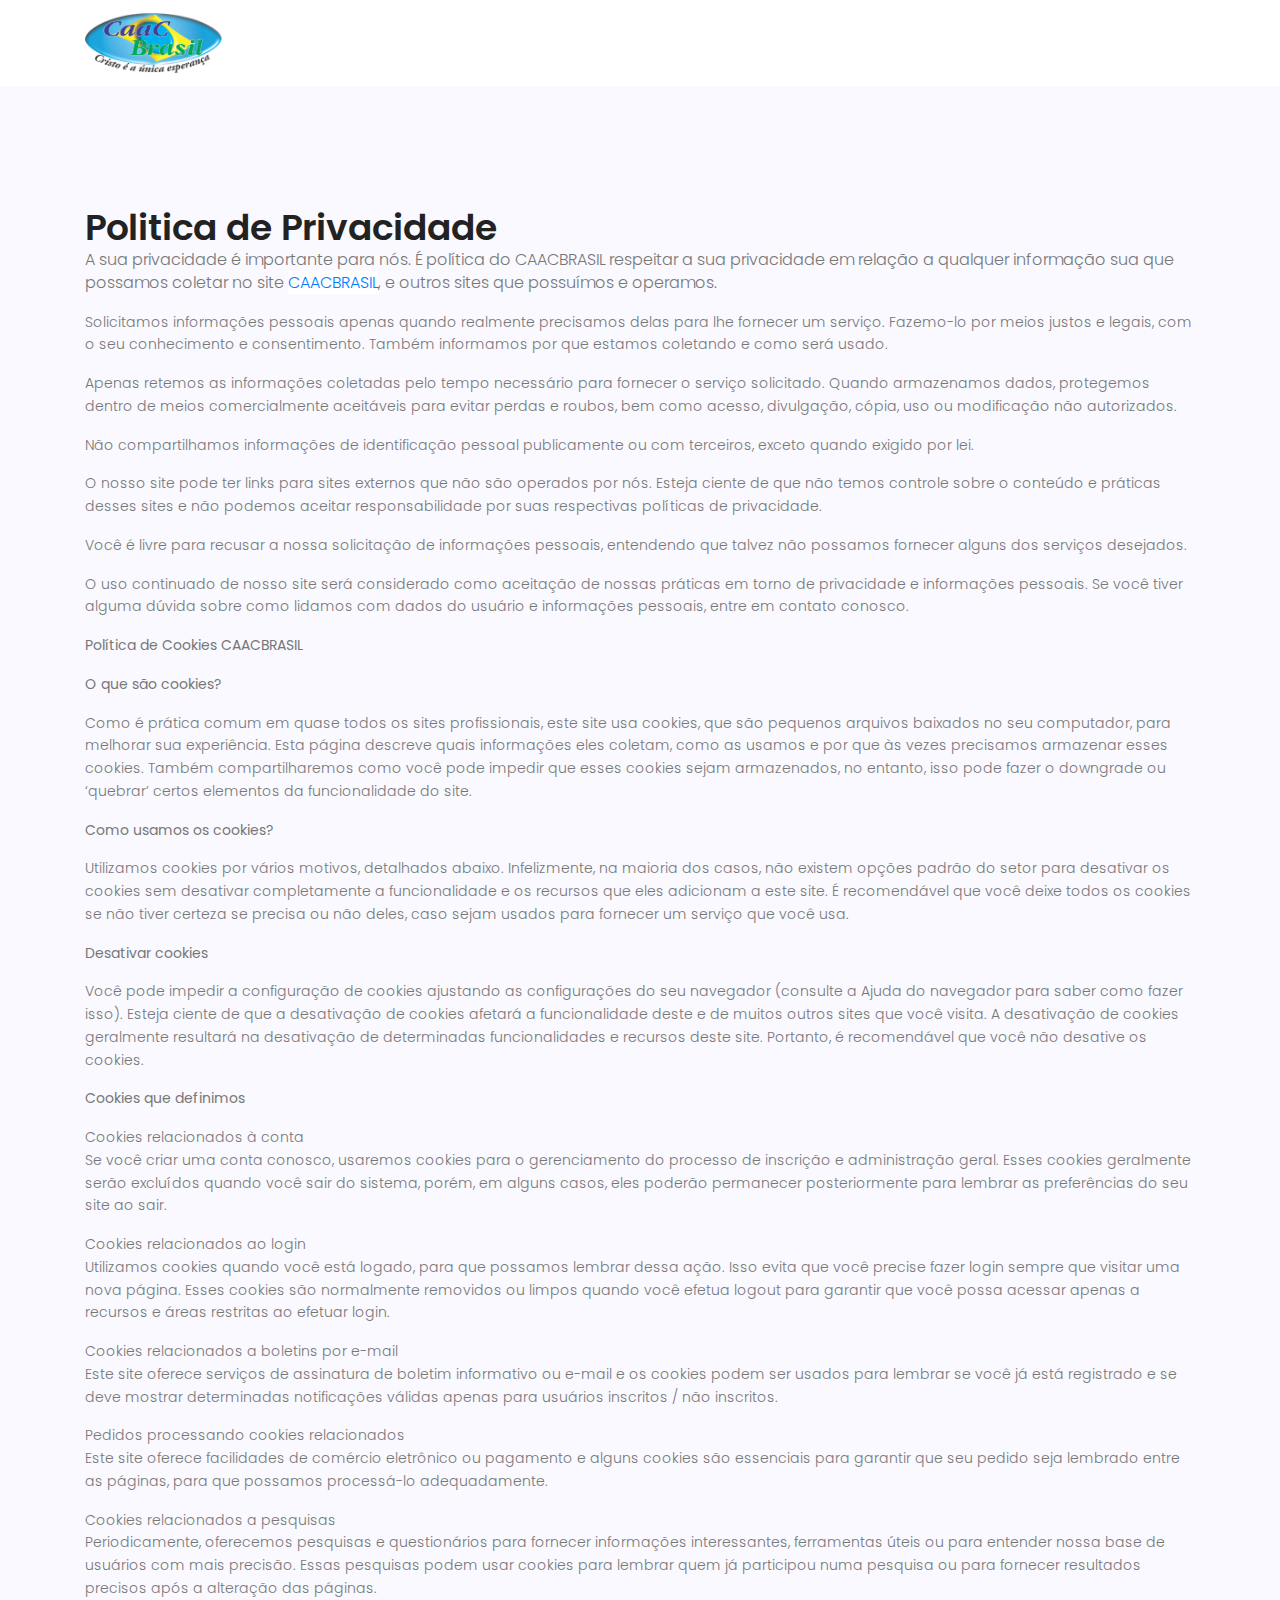
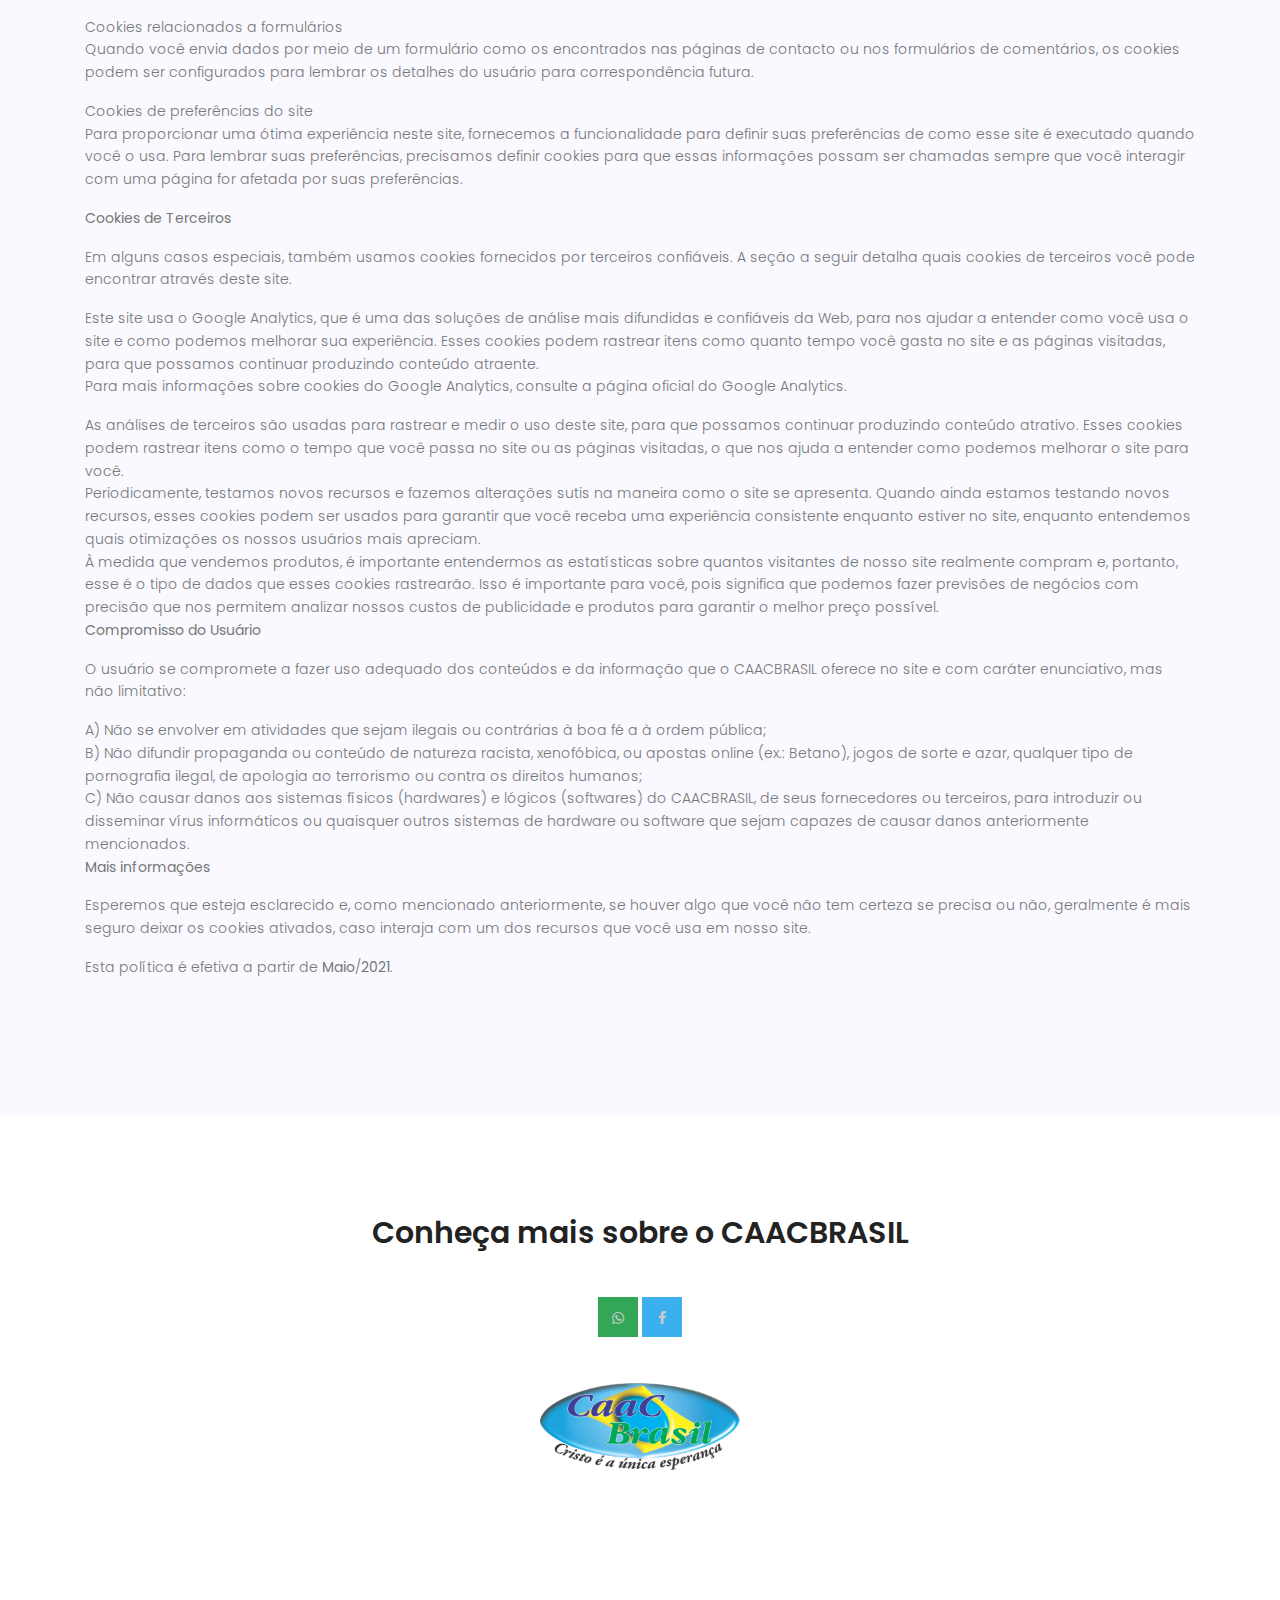
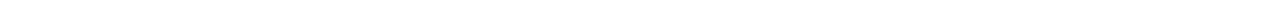
<file: docs/rules.html>
<!DOCTYPE html>
	<html lang="zxx" class="no-js">
	<head>
		<!-- Mobile Specific Meta -->
		<meta name="viewport" content="width=device-width, initial-scale=1, shrink-to-fit=no">
		<!-- Favicon-->
		<link rel="shortcut icon" href="img/fav.png">
		<!-- Author Meta -->
		<meta name="author" content="colorlib">
		<!-- Meta Description -->
		<meta name="description" content="">
		<!-- Meta Keyword -->
		<meta name="keywords" content="">
		<!-- meta character set -->
		<meta charset="UTF-8">
		<!-- Site Title -->
		<title>App</title>

		<link href="https://fonts.googleapis.com/css?family=Poppins:100,200,400,300,500,600,700" rel="stylesheet"> 
			<!--
			CSS
			============================================= -->
			<link rel="stylesheet" href="css/linearicons.css">
			<link rel="stylesheet" href="css/font-awesome.min.css">
			<link rel="stylesheet" href="css/bootstrap.css">
			<link rel="stylesheet" href="css/magnific-popup.css">				
			<link rel="stylesheet" href="css/owl.carousel.css">
			<link rel="stylesheet" href="css/hexagons.min.css">			
			<link rel="stylesheet" href="css/main.css">
			<script src="https://smtpjs.com/v3/smtp.js"></script> 
			<script src="./js/index.js"></script>
		</head>
		<body>

			<!-- start banner Area -->
			<section class="banner-area" id="home" style="position: relative;">
			<!-- Start Header Area -->
			<header class="default-header">
				<nav class="navbar navbar-expand-lg  navbar-light">
					<div class="container">
						  <a class="navbar-brand" href="index.html">
						  	<img src="img/logo_caac.png" alt="logo">
						  </a>
						  <button class="navbar-toggler" type="button" data-toggle="collapse" data-target="#navbarSupportedContent" aria-controls="navbarSupportedContent" aria-expanded="false" aria-label="Toggle navigation">
						    <span class="lnr lnr-menu"></span>
						  </button>					
					</div>
				</nav>
			</header>
			<!-- End Header Area -->				
			
			<!-- Start about Area -->
			<section class="about-area section-gap">
				<div class="container">
					<div class="row justify-content-center align-items-center d-flex">
						<div class="col-lg-12 about-left">
							<h1>
								Politica de Privacidade
							</h1>
							<p><span style="font-size: 16px;">A sua privacidade é importante para nós. É política do CAACBRASIL respeitar a sua privacidade em relação a qualquer informação sua que possamos coletar no site&nbsp;</span><a style="font-size: 16px; background-color: #ffffff;" href="https://CAACBRASIL.com.br/">CAACBRASIL</a><span style="font-size: 16px;">, e outros sites que possuímos e operamos.</span></p><p>Solicitamos informações pessoais apenas quando realmente precisamos delas para lhe fornecer um serviço. Fazemo-lo por meios justos e legais, com o seu conhecimento e consentimento. Também informamos por que estamos coletando e como será usado.</p><p>Apenas retemos as informações coletadas pelo tempo necessário para fornecer o serviço solicitado. Quando armazenamos dados, protegemos dentro de meios comercialmente aceitáveis para evitar perdas e roubos, bem como acesso, divulgação, cópia, uso ou modificação não autorizados.</p><p>Não compartilhamos informações de identificação pessoal publicamente ou com terceiros, exceto quando exigido por lei.</p><p>O nosso site pode ter links para sites externos que não são operados por nós. Esteja ciente de que não temos controle sobre o conteúdo e práticas desses sites e não podemos aceitar responsabilidade por suas respectivas&nbsp;políticas de privacidade.</p><p>Você é livre para recusar a nossa solicitação de informações pessoais, entendendo que talvez não possamos fornecer alguns dos serviços desejados.</p><p>O uso continuado de nosso site será considerado como aceitação de nossas práticas em torno de privacidade e informações pessoais. Se você tiver alguma dúvida sobre como lidamos com dados do usuário e informações pessoais, entre em contato conosco.</p><p><strong>Política de Cookies CAACBRASIL</strong></p><p><strong>O que são cookies?</strong></p><p>Como é prática comum em quase todos os sites profissionais, este site usa cookies, que são pequenos arquivos baixados no seu computador, para melhorar sua experiência. Esta página descreve quais informações eles coletam, como as usamos e por que às vezes precisamos armazenar esses cookies. Também compartilharemos como você pode impedir que esses cookies sejam armazenados, no entanto, isso pode fazer o downgrade ou ‘quebrar’ certos elementos da funcionalidade do site.</p><p><strong>Como usamos os cookies?</strong></p><p>Utilizamos cookies por vários motivos, detalhados abaixo. Infelizmente, na maioria dos casos, não existem opções padrão do setor para desativar os cookies sem desativar completamente a funcionalidade e os recursos que eles adicionam a este site. É recomendável que você deixe todos os cookies se não tiver certeza se precisa ou não deles, caso sejam usados para fornecer um serviço que você usa.</p><p><strong>Desativar cookies</strong></p><p>Você pode impedir a configuração de cookies ajustando as configurações do seu navegador (consulte a Ajuda do navegador para saber como fazer isso). Esteja ciente de que a desativação de cookies afetará a funcionalidade deste e de muitos outros sites que você visita. A desativação de cookies geralmente resultará na desativação de determinadas funcionalidades e recursos deste site. Portanto, é recomendável que você não desative os cookies.</p><p><strong>Cookies que definimos</strong></p><ul><li>Cookies relacionados à conta<p>Se você criar uma conta conosco, usaremos cookies para o gerenciamento do processo de inscrição e administração geral. Esses cookies geralmente serão excluídos quando você sair do sistema, porém, em alguns casos, eles poderão permanecer posteriormente para lembrar as preferências do seu site ao sair.</p></li><li>Cookies relacionados ao login<p>Utilizamos cookies quando você está logado, para que possamos lembrar dessa ação. Isso evita que você precise fazer login sempre que visitar uma nova página. Esses cookies são normalmente removidos ou limpos quando você efetua logout para garantir que você possa acessar apenas a recursos e áreas restritas ao efetuar login.</p></li><li>Cookies relacionados a boletins por e-mail<p>Este site oferece serviços de assinatura de boletim informativo ou e-mail e os cookies podem ser usados para lembrar se você já está registrado e se deve mostrar determinadas notificações válidas apenas para usuários inscritos / não inscritos.</p></li><li>Pedidos processando cookies relacionados<p>Este site oferece facilidades de comércio eletrônico ou pagamento e alguns cookies são essenciais para garantir que seu pedido seja lembrado entre as páginas, para que possamos processá-lo adequadamente.</p></li><li>Cookies relacionados a pesquisas<p>Periodicamente, oferecemos pesquisas e questionários para fornecer informações interessantes, ferramentas úteis ou para entender nossa base de usuários com mais precisão. Essas pesquisas podem usar cookies para lembrar quem já participou numa pesquisa ou para fornecer resultados precisos após a alteração das páginas.</p></li><li>Cookies relacionados a formulários<p>Quando você envia dados por meio de um formulário como os encontrados nas páginas de contacto ou nos formulários de comentários, os cookies podem ser configurados para lembrar os detalhes do usuário para correspondência futura.</p></li><li>Cookies de preferências do site<p>Para proporcionar uma ótima experiência neste site, fornecemos a funcionalidade para definir suas preferências de como esse site é executado quando você o usa. Para lembrar suas preferências, precisamos definir cookies para que essas informações possam ser chamadas sempre que você interagir com uma página for afetada por suas preferências.</p></li></ul><p><strong>Cookies de Terceiros</strong></p><p>Em alguns casos especiais, também usamos cookies fornecidos por terceiros confiáveis. A seção a seguir detalha quais cookies de terceiros você pode encontrar através deste site.</p><ul><li>Este site usa o Google Analytics, que é uma das soluções de análise mais difundidas e confiáveis da Web, para nos ajudar a entender como você usa o site e como podemos melhorar sua experiência. Esses cookies podem rastrear itens como quanto tempo você gasta no site e as páginas visitadas, para que possamos continuar produzindo conteúdo atraente.</li></ul><p>Para mais informações sobre cookies do Google Analytics, consulte a página oficial do Google Analytics.</p><ul><li>As análises de terceiros são usadas para rastrear e medir o uso deste site, para que possamos continuar produzindo conteúdo atrativo. Esses cookies podem rastrear itens como o tempo que você passa no site ou as páginas visitadas, o que nos ajuda a entender como podemos melhorar o site para você.</li><li>Periodicamente, testamos novos recursos e fazemos alterações sutis na maneira como o site se apresenta. Quando ainda estamos testando novos recursos, esses cookies podem ser usados para garantir que você receba uma experiência consistente enquanto estiver no site, enquanto entendemos quais otimizações os nossos usuários mais apreciam.</li><li>À medida que vendemos produtos, é importante entendermos as estatísticas sobre quantos visitantes de nosso site realmente compram e, portanto, esse é o tipo de dados que esses cookies rastrearão. Isso é importante para você, pois significa que podemos fazer previsões de negócios com precisão que nos permitem analizar nossos custos de publicidade e produtos para garantir o melhor preço possível.</li></ul><p><strong>Compromisso do Usuário</strong></p><p>O usuário se compromete a fazer uso adequado dos conteúdos e da informação que o CAACBRASIL oferece no site e com caráter enunciativo, mas não limitativo:</p><ul><li>A) Não se envolver em atividades que sejam ilegais ou contrárias à boa fé a à ordem pública;</li><li>B) Não difundir propaganda ou conteúdo de natureza racista, xenofóbica, ou apostas online (ex.:&nbsp;Betano), jogos de sorte e azar, qualquer tipo de pornografia ilegal, de apologia ao terrorismo ou contra os direitos humanos;</li><li>C) Não causar danos aos sistemas físicos (hardwares) e lógicos (softwares) do CAACBRASIL, de seus fornecedores ou terceiros, para introduzir ou disseminar vírus informáticos ou quaisquer outros sistemas de hardware ou software que sejam capazes de causar danos anteriormente mencionados.</li></ul><p><strong>Mais informações</strong></p><p>Esperemos que esteja esclarecido e, como mencionado anteriormente, se houver algo que você não tem certeza se precisa ou não, geralmente é mais seguro deixar os cookies ativados, caso interaja com um dos recursos que você usa em nosso site.</p><p>Esta política é efetiva a partir de&nbsp;<strong>Maio</strong>/<strong>2021</strong>.</p>
						</div>
					</div>
				</div>	
			</section>
			<!-- End about Area -->
			

			<!-- start footer Area -->		
			<footer class="footer-area section-gap">
				<div class="container">
					<div class="col-lg-12 d-flex flex-column">
						<h2 class="text-center">Conheça mais sobre o CAACBRASIL</h2>
						<p class="text-white text-center mt-30">
							<div class="footer-social text-center">
								<a href="https://wa.me/552122221492" style="background: #33a758" target="_blank" title="Whatsapp"><i class="fa fa-whatsapp"></i> </a>
								<a href="https://www.facebook.com/CAACBRASIL" style="background: #3cb0ee" target="_blank" title="Facebook"><i class="fa fa-facebook"></i></a>
							</div>
						</p>	
						<img src="img/logo_caac.png" alt="logo" style="margin: 30px auto; width: 200px;">						
					</div>
				</div>
			</footer>
			<!-- End footer Area -->		

			<script src="js/vendor/jquery-2.2.4.min.js"></script>
			<script src="https://cdnjs.cloudflare.com/ajax/libs/popper.js/1.11.0/umd/popper.min.js" integrity="sha384-b/U6ypiBEHpOf/4+1nzFpr53nxSS+GLCkfwBdFNTxtclqqenISfwAzpKaMNFNmj4" crossorigin="anonymous"></script>
			<script src="js/vendor/bootstrap.min.js"></script>
			<script src="js/jquery.ajaxchimp.min.js"></script>
			<script src="js/jquery.magnific-popup.min.js"></script>				
			<script src="js/parallax.min.js"></script>			
			<script src="js/owl.carousel.min.js"></script>			
			<script src="js/jquery.sticky.js"></script>
			<script src="js/hexagons.min.js"></script>
			<script src="js/jquery.counterup.min.js"></script>
			<script src="js/waypoints.min.js"></script>				
			<script src="js/main.js"></script>	
		</body>
	</html>
</file>
<file: css/linearicons.css>
@font-face {
	font-family: 'Linearicons-Free';
	src:url('../fonts/Linearicons-Free.eot?w118d');
	src:url('../fonts/Linearicons-Free.eot?#iefixw118d') format('embedded-opentype'),
		url('../fonts/Linearicons-Free.woff2?w118d') format('woff2'),
		url('../fonts/Linearicons-Free.woff?w118d') format('woff'),
		url('../fonts/Linearicons-Free.ttf?w118d') format('truetype'),
		url('../fonts/Linearicons-Free.svg?w118d#Linearicons-Free') format('svg');
	font-weight: normal;
	font-style: normal;
}

.lnr {
	font-family: 'Linearicons-Free';
	speak: none;
	font-style: normal;
	font-weight: normal;
	font-variant: normal;
	text-transform: none;
	line-height: 1;

	/* Better Font Rendering =========== */
	-webkit-font-smoothing: antialiased;
	-moz-osx-font-smoothing: grayscale;
}

.lnr-home:before {
	content: "\e800";
}
.lnr-apartment:before {
	content: "\e801";
}
.lnr-pencil:before {
	content: "\e802";
}
.lnr-magic-wand:before {
	content: "\e803";
}
.lnr-drop:before {
	content: "\e804";
}
.lnr-lighter:before {
	content: "\e805";
}
.lnr-poop:before {
	content: "\e806";
}
.lnr-sun:before {
	content: "\e807";
}
.lnr-moon:before {
	content: "\e808";
}
.lnr-cloud:before {
	content: "\e809";
}
.lnr-cloud-upload:before {
	content: "\e80a";
}
.lnr-cloud-download:before {
	content: "\e80b";
}
.lnr-cloud-sync:before {
	content: "\e80c";
}
.lnr-cloud-check:before {
	content: "\e80d";
}
.lnr-database:before {
	content: "\e80e";
}
.lnr-lock:before {
	content: "\e80f";
}
.lnr-cog:before {
	content: "\e810";
}
.lnr-trash:before {
	content: "\e811";
}
.lnr-dice:before {
	content: "\e812";
}
.lnr-heart:before {
	content: "\e813";
}
.lnr-star:before {
	content: "\e814";
}
.lnr-star-half:before {
	content: "\e815";
}
.lnr-star-empty:before {
	content: "\e816";
}
.lnr-flag:before {
	content: "\e817";
}
.lnr-envelope:before {
	content: "\e818";
}
.lnr-paperclip:before {
	content: "\e819";
}
.lnr-inbox:before {
	content: "\e81a";
}
.lnr-eye:before {
	content: "\e81b";
}
.lnr-printer:before {
	content: "\e81c";
}
.lnr-file-empty:before {
	content: "\e81d";
}
.lnr-file-add:before {
	content: "\e81e";
}
.lnr-enter:before {
	content: "\e81f";
}
.lnr-exit:before {
	content: "\e820";
}
.lnr-graduation-hat:before {
	content: "\e821";
}
.lnr-license:before {
	content: "\e822";
}
.lnr-music-note:before {
	content: "\e823";
}
.lnr-film-play:before {
	content: "\e824";
}
.lnr-camera-video:before {
	content: "\e825";
}
.lnr-camera:before {
	content: "\e826";
}
.lnr-picture:before {
	content: "\e827";
}
.lnr-book:before {
	content: "\e828";
}
.lnr-bookmark:before {
	content: "\e829";
}
.lnr-user:before {
	content: "\e82a";
}
.lnr-users:before {
	content: "\e82b";
}
.lnr-shirt:before {
	content: "\e82c";
}
.lnr-store:before {
	content: "\e82d";
}
.lnr-cart:before {
	content: "\e82e";
}
.lnr-tag:before {
	content: "\e82f";
}
.lnr-phone-handset:before {
	content: "\e830";
}
.lnr-phone:before {
	content: "\e831";
}
.lnr-pushpin:before {
	content: "\e832";
}
.lnr-map-marker:before {
	content: "\e833";
}
.lnr-map:before {
	content: "\e834";
}
.lnr-location:before {
	content: "\e835";
}
.lnr-calendar-full:before {
	content: "\e836";
}
.lnr-keyboard:before {
	content: "\e837";
}
.lnr-spell-check:before {
	content: "\e838";
}
.lnr-screen:before {
	content: "\e839";
}
.lnr-smartphone:before {
	content: "\e83a";
}
.lnr-tablet:before {
	content: "\e83b";
}
.lnr-laptop:before {
	content: "\e83c";
}
.lnr-laptop-phone:before {
	content: "\e83d";
}
.lnr-power-switch:before {
	content: "\e83e";
}
.lnr-bubble:before {
	content: "\e83f";
}
.lnr-heart-pulse:before {
	content: "\e840";
}
.lnr-construction:before {
	content: "\e841";
}
.lnr-pie-chart:before {
	content: "\e842";
}
.lnr-chart-bars:before {
	content: "\e843";
}
.lnr-gift:before {
	content: "\e844";
}
.lnr-diamond:before {
	content: "\e845";
}
.lnr-linearicons:before {
	content: "\e846";
}
.lnr-dinner:before {
	content: "\e847";
}
.lnr-coffee-cup:before {
	content: "\e848";
}
.lnr-leaf:before {
	content: "\e849";
}
.lnr-paw:before {
	content: "\e84a";
}
.lnr-rocket:before {
	content: "\e84b";
}
.lnr-briefcase:before {
	content: "\e84c";
}
.lnr-bus:before {
	content: "\e84d";
}
.lnr-car:before {
	content: "\e84e";
}
.lnr-train:before {
	content: "\e84f";
}
.lnr-bicycle:before {
	content: "\e850";
}
.lnr-wheelchair:before {
	content: "\e851";
}
.lnr-select:before {
	content: "\e852";
}
.lnr-earth:before {
	content: "\e853";
}
.lnr-smile:before {
	content: "\e854";
}
.lnr-sad:before {
	content: "\e855";
}
.lnr-neutral:before {
	content: "\e856";
}
.lnr-mustache:before {
	content: "\e857";
}
.lnr-alarm:before {
	content: "\e858";
}
.lnr-bullhorn:before {
	content: "\e859";
}
.lnr-volume-high:before {
	content: "\e85a";
}
.lnr-volume-medium:before {
	content: "\e85b";
}
.lnr-volume-low:before {
	content: "\e85c";
}
.lnr-volume:before {
	content: "\e85d";
}
.lnr-mic:before {
	content: "\e85e";
}
.lnr-hourglass:before {
	content: "\e85f";
}
.lnr-undo:before {
	content: "\e860";
}
.lnr-redo:before {
	content: "\e861";
}
.lnr-sync:before {
	content: "\e862";
}
.lnr-history:before {
	content: "\e863";
}
.lnr-clock:before {
	content: "\e864";
}
.lnr-download:before {
	content: "\e865";
}
.lnr-upload:before {
	content: "\e866";
}
.lnr-enter-down:before {
	content: "\e867";
}
.lnr-exit-up:before {
	content: "\e868";
}
.lnr-bug:before {
	content: "\e869";
}
.lnr-code:before {
	content: "\e86a";
}
.lnr-link:before {
	content: "\e86b";
}
.lnr-unlink:before {
	content: "\e86c";
}
.lnr-thumbs-up:before {
	content: "\e86d";
}
.lnr-thumbs-down:before {
	content: "\e86e";
}
.lnr-magnifier:before {
	content: "\e86f";
}
.lnr-cross:before {
	content: "\e870";
}
.lnr-menu:before {
	content: "\e871";
}
.lnr-list:before {
	content: "\e872";
}
.lnr-chevron-up:before {
	content: "\e873";
}
.lnr-chevron-down:before {
	content: "\e874";
}
.lnr-chevron-left:before {
	content: "\e875";
}
.lnr-chevron-right:before {
	content: "\e876";
}
.lnr-arrow-up:before {
	content: "\e877";
}
.lnr-arrow-down:before {
	content: "\e878";
}
.lnr-arrow-left:before {
	content: "\e879";
}
.lnr-arrow-right:before {
	content: "\e87a";
}
.lnr-move:before {
	content: "\e87b";
}
.lnr-warning:before {
	content: "\e87c";
}
.lnr-question-circle:before {
	content: "\e87d";
}
.lnr-menu-circle:before {
	content: "\e87e";
}
.lnr-checkmark-circle:before {
	content: "\e87f";
}
.lnr-cross-circle:before {
	content: "\e880";
}
.lnr-plus-circle:before {
	content: "\e881";
}
.lnr-circle-minus:before {
	content: "\e882";
}
.lnr-arrow-up-circle:before {
	content: "\e883";
}
.lnr-arrow-down-circle:before {
	content: "\e884";
}
.lnr-arrow-left-circle:before {
	content: "\e885";
}
.lnr-arrow-right-circle:before {
	content: "\e886";
}
.lnr-chevron-up-circle:before {
	content: "\e887";
}
.lnr-chevron-down-circle:before {
	content: "\e888";
}
.lnr-chevron-left-circle:before {
	content: "\e889";
}
.lnr-chevron-right-circle:before {
	content: "\e88a";
}
.lnr-crop:before {
	content: "\e88b";
}
.lnr-frame-expand:before {
	content: "\e88c";
}
.lnr-frame-contract:before {
	content: "\e88d";
}
.lnr-layers:before {
	content: "\e88e";
}
.lnr-funnel:before {
	content: "\e88f";
}
.lnr-text-format:before {
	content: "\e890";
}
.lnr-text-format-remove:before {
	content: "\e891";
}
.lnr-text-size:before {
	content: "\e892";
}
.lnr-bold:before {
	content: "\e893";
}
.lnr-italic:before {
	content: "\e894";
}
.lnr-underline:before {
	content: "\e895";
}
.lnr-strikethrough:before {
	content: "\e896";
}
.lnr-highlight:before {
	content: "\e897";
}
.lnr-text-align-left:before {
	content: "\e898";
}
.lnr-text-align-center:before {
	content: "\e899";
}
.lnr-text-align-right:before {
	content: "\e89a";
}
.lnr-text-align-justify:before {
	content: "\e89b";
}
.lnr-line-spacing:before {
	content: "\e89c";
}
.lnr-indent-increase:before {
	content: "\e89d";
}
.lnr-indent-decrease:before {
	content: "\e89e";
}
.lnr-pilcrow:before {
	content: "\e89f";
}
.lnr-direction-ltr:before {
	content: "\e8a0";
}
.lnr-direction-rtl:before {
	content: "\e8a1";
}
.lnr-page-break:before {
	content: "\e8a2";
}
.lnr-sort-alpha-asc:before {
	content: "\e8a3";
}
.lnr-sort-amount-asc:before {
	content: "\e8a4";
}
.lnr-hand:before {
	content: "\e8a5";
}
.lnr-pointer-up:before {
	content: "\e8a6";
}
.lnr-pointer-right:before {
	content: "\e8a7";
}
.lnr-pointer-down:before {
	content: "\e8a8";
}
.lnr-pointer-left:before {
	content: "\e8a9";
}
</file>
<file: css/main.css>
/*--------------------------- Color variations ----------------------*/
/* Medium Layout: 1280px */
/* Tablet Layout: 768px */
/* Mobile Layout: 320px */
/* Wide Mobile Layout: 480px */
/* =================================== */
/*  Basic Style 
/* =================================== */
::-moz-selection {
  /* Code for Firefox */
  background-color: #42d1ff;
  color: #fff;
}

::selection {
  background-color: #42d1ff;
  color: #fff;
}

::-webkit-input-placeholder {
  /* WebKit, Blink, Edge */
  color: #777777;
  font-weight: 300;
}

:-moz-placeholder {
  /* Mozilla Firefox 4 to 18 */
  color: #777777;
  opacity: 1;
  font-weight: 300;
}

::-moz-placeholder {
  /* Mozilla Firefox 19+ */
  color: #777777;
  opacity: 1;
  font-weight: 300;
}

:-ms-input-placeholder {
  /* Internet Explorer 10-11 */
  color: #777777;
  font-weight: 300;
}

::-ms-input-placeholder {
  /* Microsoft Edge */
  color: #777777;
  font-weight: 300;
}

body {
  color: #777777;
  font-family: "Poppins", sans-serif;
  font-size: 14px;
  font-weight: 300;
  line-height: 1.625em;
  position: relative;
}

ol, ul {
  margin: 0;
  padding: 0;
  list-style: none;
}

select {
  display: block;
}

figure {
  margin: 0;
}

a {
  -webkit-transition: all 0.3s ease 0s;
  -moz-transition: all 0.3s ease 0s;
  -o-transition: all 0.3s ease 0s;
  transition: all 0.3s ease 0s;
}

iframe {
  border: 0;
}

a, a:focus, a:hover {
  text-decoration: none;
  outline: 0;
}

.btn.active.focus,
.btn.active:focus,
.btn.focus,
.btn.focus:active,
.btn:active:focus,
.btn:focus {
  text-decoration: none;
  outline: 0;
}

.card-panel {
  margin: 0;
  padding: 60px;
}

/**
 *  Typography
 *
 **/
.btn i, .btn-large i, .btn-floating i, .btn-large i, .btn-flat i {
  font-size: 1em;
  line-height: inherit;
}

.gray-bg {
  background: #f9f9ff;
}

h1, h2, h3,
h4, h5, h6 {
  font-family: "Poppins", sans-serif;
  color: #222222;
  line-height: 1.2em !important;
  margin-bottom: 0;
  margin-top: 0;
  font-weight: 600;
}

.h1, .h2, .h3,
.h4, .h5, .h6 {
  margin-bottom: 0;
  margin-top: 0;
  font-family: "Poppins", sans-serif;
  font-weight: 600;
  color: #222222;
}

h1, .h1 {
  font-size: 36px;
}

h2, .h2 {
  font-size: 30px;
}

h3, .h3 {
  font-size: 24px;
}

h4, .h4 {
  font-size: 18px;
}

h5, .h5 {
  font-size: 16px;
}

h6, .h6 {
  font-size: 14px;
  color: #222222;
}

td, th {
  border-radius: 0px;
}

/**
 * For modern browsers
 * 1. The space content is one way to avoid an Opera bug when the
 *    contenteditable attribute is included anywhere else in the document.
 *    Otherwise it causes space to appear at the top and bottom of elements
 *    that are clearfixed.
 * 2. The use of `table` rather than `block` is only necessary if using
 *    `:before` to contain the top-margins of child elements.
 */
.clear::before, .clear::after {
  content: " ";
  display: table;
}

.clear::after {
  clear: both;
}

.fz-11 {
  font-size: 11px;
}

.fz-12 {
  font-size: 12px;
}

.fz-13 {
  font-size: 13px;
}

.fz-14 {
  font-size: 14px;
}

.fz-15 {
  font-size: 15px;
}

.fz-16 {
  font-size: 16px;
}

.fz-18 {
  font-size: 18px;
}

.fz-30 {
  font-size: 30px;
}

.fz-48 {
  font-size: 48px !important;
}

.fw100 {
  font-weight: 100;
}

.fw300 {
  font-weight: 300;
}

.fw400 {
  font-weight: 400 !important;
}

.fw500 {
  font-weight: 500;
}

.f700 {
  font-weight: 700;
}

.fsi {
  font-style: italic;
}

.mt-10 {
  margin-top: 10px;
}

.mt-15 {
  margin-top: 15px;
}

.mt-20 {
  margin-top: 20px;
}

.mt-25 {
  margin-top: 25px;
}

.mt-30 {
  margin-top: 30px;
}

.mt-35 {
  margin-top: 35px;
}

.mt-40 {
  margin-top: 40px;
}

.mt-50 {
  margin-top: 50px;
}

.mt-60 {
  margin-top: 60px;
}

.mt-70 {
  margin-top: 70px;
}

.mt-80 {
  margin-top: 80px;
}

.mt-100 {
  margin-top: 100px;
}

.mt-120 {
  margin-top: 120px;
}

.mt-150 {
  margin-top: 150px;
}

.ml-0 {
  margin-left: 0 !important;
}

.ml-5 {
  margin-left: 5px !important;
}

.ml-10 {
  margin-left: 10px;
}

.ml-15 {
  margin-left: 15px;
}

.ml-20 {
  margin-left: 20px;
}

.ml-30 {
  margin-left: 30px;
}

.ml-50 {
  margin-left: 50px;
}

.mr-0 {
  margin-right: 0 !important;
}

.mr-5 {
  margin-right: 5px !important;
}

.mr-15 {
  margin-right: 15px;
}

.mr-10 {
  margin-right: 10px;
}

.mr-20 {
  margin-right: 20px;
}

.mr-30 {
  margin-right: 30px;
}

.mr-50 {
  margin-right: 50px;
}

.mb-0 {
  margin-bottom: 0px;
}

.mb-0-i {
  margin-bottom: 0px !important;
}

.mb-5 {
  margin-bottom: 5px;
}

.mb-10 {
  margin-bottom: 10px;
}

.mb-15 {
  margin-bottom: 15px;
}

.mb-20 {
  margin-bottom: 20px;
}

.mb-25 {
  margin-bottom: 25px;
}

.mb-30 {
  margin-bottom: 30px;
}

.mb-40 {
  margin-bottom: 40px;
}

.mb-50 {
  margin-bottom: 50px;
}

.mb-60 {
  margin-bottom: 60px;
}

.mb-70 {
  margin-bottom: 70px;
}

.mb-80 {
  margin-bottom: 80px;
}

.mb-90 {
  margin-bottom: 90px;
}

.mb-100 {
  margin-bottom: 100px;
}

.pt-0 {
  padding-top: 0px;
}

.pt-10 {
  padding-top: 10px;
}

.pt-15 {
  padding-top: 15px;
}

.pt-20 {
  padding-top: 20px;
}

.pt-25 {
  padding-top: 25px;
}

.pt-30 {
  padding-top: 30px;
}

.pt-40 {
  padding-top: 40px;
}

.pt-50 {
  padding-top: 50px;
}

.pt-60 {
  padding-top: 60px;
}

.pt-70 {
  padding-top: 70px;
}

.pt-80 {
  padding-top: 80px;
}

.pt-90 {
  padding-top: 90px;
}

.pt-100 {
  padding-top: 100px;
}

.pt-120 {
  padding-top: 120px;
}

.pt-150 {
  padding-top: 150px;
}

.pb-0 {
  padding-bottom: 0px;
}

.pb-10 {
  padding-bottom: 10px;
}

.pb-15 {
  padding-bottom: 15px;
}

.pb-20 {
  padding-bottom: 20px;
}

.pb-25 {
  padding-bottom: 25px;
}

.pb-30 {
  padding-bottom: 30px;
}

.pb-40 {
  padding-bottom: 40px;
}

.pb-50 {
  padding-bottom: 50px;
}

.pb-60 {
  padding-bottom: 60px;
}

.pb-70 {
  padding-bottom: 70px;
}

.pb-80 {
  padding-bottom: 80px;
}

.pb-90 {
  padding-bottom: 90px;
}

.pb-100 {
  padding-bottom: 100px;
}

.pb-120 {
  padding-bottom: 120px;
}

.pb-150 {
  padding-bottom: 150px;
}

.pr-30 {
  padding-right: 30px;
}

.pl-30 {
  padding-left: 30px;
}

.pl-90 {
  padding-left: 90px;
}

.p-40 {
  padding: 40px;
}

.float-left {
  float: left;
}

.float-right {
  float: right;
}

.text-italic {
  font-style: italic;
}

.text-white {
  color: #fff;
}

.transition {
  -webkit-transition: all 0.3s ease 0s;
  -moz-transition: all 0.3s ease 0s;
  -o-transition: all 0.3s ease 0s;
  transition: all 0.3s ease 0s;
}

.section-full {
  padding: 100px 0;
}

.section-half {
  padding: 75px 0;
}

.text-center {
  text-align: center;
}

.text-left {
  text-align: left;
}

.text-rigth {
  text-align: right;
}

.flex {
  display: -webkit-box;
  display: -webkit-flex;
  display: -moz-flex;
  display: -ms-flexbox;
  display: flex;
}

.inline-flex {
  display: -webkit-inline-box;
  display: -webkit-inline-flex;
  display: -moz-inline-flex;
  display: -ms-inline-flexbox;
  display: inline-flex;
}

.flex-grow {
  -webkit-box-flex: 1;
  -webkit-flex-grow: 1;
  -moz-flex-grow: 1;
  -ms-flex-positive: 1;
  flex-grow: 1;
}

.flex-wrap {
  -webkit-flex-wrap: wrap;
  -moz-flex-wrap: wrap;
  -ms-flex-wrap: wrap;
  flex-wrap: wrap;
}

.flex-left {
  -webkit-box-pack: start;
  -ms-flex-pack: start;
  -webkit-justify-content: flex-start;
  -moz-justify-content: flex-start;
  justify-content: flex-start;
}

.flex-middle {
  -webkit-box-align: center;
  -ms-flex-align: center;
  -webkit-align-items: center;
  -moz-align-items: center;
  align-items: center;
}

.flex-right {
  -webkit-box-pack: end;
  -ms-flex-pack: end;
  -webkit-justify-content: flex-end;
  -moz-justify-content: flex-end;
  justify-content: flex-end;
}

.flex-top {
  -webkit-align-self: flex-start;
  -moz-align-self: flex-start;
  -ms-flex-item-align: start;
  align-self: flex-start;
}

.flex-center {
  -webkit-box-pack: center;
  -ms-flex-pack: center;
  -webkit-justify-content: center;
  -moz-justify-content: center;
  justify-content: center;
}

.flex-bottom {
  -webkit-align-self: flex-end;
  -moz-align-self: flex-end;
  -ms-flex-item-align: end;
  align-self: flex-end;
}

.space-between {
  -webkit-box-pack: justify;
  -ms-flex-pack: justify;
  -webkit-justify-content: space-between;
  -moz-justify-content: space-between;
  justify-content: space-between;
}

.space-around {
  -ms-flex-pack: distribute;
  -webkit-justify-content: space-around;
  -moz-justify-content: space-around;
  justify-content: space-around;
}

.flex-column {
  -webkit-box-direction: normal;
  -webkit-box-orient: vertical;
  -webkit-flex-direction: column;
  -moz-flex-direction: column;
  -ms-flex-direction: column;
  flex-direction: column;
}

.flex-cell {
  display: -webkit-box;
  display: -webkit-flex;
  display: -moz-flex;
  display: -ms-flexbox;
  display: flex;
  -webkit-box-flex: 1;
  -webkit-flex-grow: 1;
  -moz-flex-grow: 1;
  -ms-flex-positive: 1;
  flex-grow: 1;
}

.display-table {
  display: table;
}

.light {
  color: #fff;
}

.dark {
  color: #222;
}

.relative {
  position: relative;
}

.overflow-hidden {
  overflow: hidden;
}

.overlay {
  position: absolute;
  left: 0;
  right: 0;
  top: 0;
  bottom: 0;
}

.container.fullwidth {
  width: 100%;
}

.container.no-padding {
  padding-left: 0;
  padding-right: 0;
}

.no-padding {
  padding: 0;
}

.section-bg {
  background: #f9fafc;
}

@media (max-width: 767px) {
  .no-flex-xs {
    display: block !important;
  }
}

.row.no-margin {
  margin-left: 0;
  margin-right: 0;
}

.sample-text-area {
  background: #fff;
  padding: 100px 0 70px 0;
}

.text-heading {
  margin-bottom: 30px;
  font-size: 24px;
}

b, i, sup, sub, u, del {
  color: #42d1ff;
}

h1 {
  font-size: 36px;
}

h2 {
  font-size: 30px;
}

h3 {
  font-size: 24px;
}

h4 {
  font-size: 18px;
}

h5 {
  font-size: 16px;
}

h6 {
  font-size: 14px;
}

h1, h2, h3, h4, h5, h6 {
  line-height: 1.5em;
}

.typography h1, .typography h2, .typography h3, .typography h4, .typography h5, .typography h6 {
  color: #777777;
}

.button-area {
  background: #fff;
}

.button-area .border-top-generic {
  padding: 70px 15px;
  border-top: 1px dotted #eee;
}

.button-group-area .genric-btn {
  margin-right: 10px;
  margin-top: 10px;
}

.button-group-area .genric-btn:last-child {
  margin-right: 0;
}

.genric-btn {
  display: inline-block;
  outline: none;
  line-height: 40px;
  padding: 0 30px;
  font-size: .8em;
  text-align: center;
  text-decoration: none;
  font-weight: 500;
  cursor: pointer;
  -webkit-transition: all 0.3s ease 0s;
  -moz-transition: all 0.3s ease 0s;
  -o-transition: all 0.3s ease 0s;
  transition: all 0.3s ease 0s;
}

.genric-btn:focus {
  outline: none;
}

.genric-btn.e-large {
  padding: 0 40px;
  line-height: 50px;
}

.genric-btn.large {
  line-height: 45px;
}

.genric-btn.medium {
  line-height: 30px;
}

.genric-btn.small {
  line-height: 25px;
}

.genric-btn.radius {
  border-radius: 3px;
}

.genric-btn.circle {
  border-radius: 20px;
}

.genric-btn.arrow {
  display: -webkit-inline-box;
  display: -ms-inline-flexbox;
  display: inline-flex;
  -webkit-box-align: center;
  -ms-flex-align: center;
  align-items: center;
}

.genric-btn.arrow span {
  margin-left: 10px;
}

.genric-btn.default {
  color: #222222;
  background: #f9f9ff;
  border: 1px solid transparent;
}

.genric-btn.default:hover {
  border: 1px solid #f9f9ff;
  background: #fff;
}

.genric-btn.default-border {
  border: 1px solid #f9f9ff;
  background: #fff;
}

.genric-btn.default-border:hover {
  color: #222222;
  background: #f9f9ff;
  border: 1px solid transparent;
}

.genric-btn.primary {
  color: #fff;
  background: #42ff7ebd;
  border: 1px solid transparent;
}

.genric-btn.primary:hover {
  color: #42ff7e;
  border: 1px solid #42ff7ebd;
  background: #fff;
}

.genric-btn.primary-border {
  color: #42d1ff;
  border: 1px solid #42d1ff;
  background: #fff;
}

.genric-btn.primary-border:hover {
  color: #fff;
  background: #42d1ff;
  border: 1px solid transparent;
}

.genric-btn.success {
  color: #fff;
  background: #4ce389;
  border: 1px solid transparent;
}

.genric-btn.success:hover {
  color: #4ce389;
  border: 1px solid #4ce389;
  background: #fff;
}

.genric-btn.success-border {
  color: #4cd3e3;
  border: 1px solid #4cd3e3;
  background: #fff;
}

.genric-btn.success-border:hover {
  color: #fff;
  background: #4cd3e3;
  border: 1px solid transparent;
}

.genric-btn.info {
  color: #fff;
  background: #00af17;
  border: 1px solid transparent;
}

.genric-btn.info:hover {
  color: #00af17;
  border: 1px solid #00af17;
  background: #fff;
}

.genric-btn.info-border {
  color: #38a4ff;
  border: 1px solid #38a4ff;
  background: #fff;
}

.genric-btn.info-border:hover {
  color: #fff;
  background: #38a4ff;
  border: 1px solid transparent;
}

.genric-btn.warning {
  color: #fff;
  background: #fbf144;
  border: 1px solid transparent;
}

.genric-btn.warning:hover {
  color: #fbf144;
  border: 1px solid #fbf144;
  background: #fff;
}

.genric-btn.warning-border {
  color: #f4e700;
  border: 1px solid #f4e700;
  background: #fff;
}

.genric-btn.warning-border:hover {
  color: #fff;
  background: #f4e700;
  border: 1px solid transparent;
}

.genric-btn.danger {
  color: #fff;
  background: #f44a40;
  border: 1px solid transparent;
}

.genric-btn.danger:hover {
  color: #f44a40;
  border: 1px solid #f44a40;
  background: #fff;
}

.genric-btn.danger-border {
  color: #f44a40;
  border: 1px solid #f44a40;
  background: #fff;
}

.genric-btn.danger-border:hover {
  color: #fff;
  background: #f44a40;
  border: 1px solid transparent;
}

.genric-btn.link {
  color: #222222;
  background: #f9f9ff;
  text-decoration: underline;
  border: 1px solid transparent;
}

.genric-btn.link:hover {
  color: #222222;
  border: 1px solid #f9f9ff;
  background: #fff;
}

.genric-btn.link-border {
  color: #222222;
  border: 1px solid #f9f9ff;
  background: #fff;
  text-decoration: underline;
}

.genric-btn.link-border:hover {
  color: #222222;
  background: #f9f9ff;
  border: 1px solid transparent;
}

.genric-btn.disable {
  color: #222222, 0.3;
  background: #f9f9ff;
  border: 1px solid transparent;
  cursor: not-allowed;
}

.generic-blockquote {
  padding: 30px 50px 30px 30px;
  background: #f9f9ff;
  border-left: 2px solid #42d1ff;
}

.progress-table-wrap {
  overflow-x: scroll;
}

.progress-table {
  background: #f9f9ff;
  padding: 15px 0px 30px 0px;
  min-width: 800px;
}

.progress-table .serial {
  width: 11.83%;
  padding-left: 30px;
}

.progress-table .country {
  width: 28.07%;
}

.progress-table .visit {
  width: 19.74%;
}

.progress-table .percentage {
  width: 40.36%;
  padding-right: 50px;
}

.progress-table .table-head {
  display: flex;
}

.progress-table .table-head .serial, .progress-table .table-head .country, .progress-table .table-head .visit, .progress-table .table-head .percentage {
  color: #222222;
  line-height: 40px;
  text-transform: uppercase;
  font-weight: 500;
}

.progress-table .table-row {
  padding: 15px 0;
  border-top: 1px solid #edf3fd;
  display: flex;
}

.progress-table .table-row .serial, .progress-table .table-row .country, .progress-table .table-row .visit, .progress-table .table-row .percentage {
  display: flex;
  align-items: center;
}

.progress-table .table-row .country img {
  margin-right: 15px;
}

.progress-table .table-row .percentage .progress {
  width: 80%;
  border-radius: 0px;
  background: transparent;
}

.progress-table .table-row .percentage .progress .progress-bar {
  height: 5px;
  line-height: 5px;
}

.progress-table .table-row .percentage .progress .progress-bar.color-1 {
  background-color: #6382e6;
}

.progress-table .table-row .percentage .progress .progress-bar.color-2 {
  background-color: #e66686;
}

.progress-table .table-row .percentage .progress .progress-bar.color-3 {
  background-color: #f09359;
}

.progress-table .table-row .percentage .progress .progress-bar.color-4 {
  background-color: #73fbaf;
}

.progress-table .table-row .percentage .progress .progress-bar.color-5 {
  background-color: #73fbaf;
}

.progress-table .table-row .percentage .progress .progress-bar.color-6 {
  background-color: #6382e6;
}

.progress-table .table-row .percentage .progress .progress-bar.color-7 {
  background-color: #a367e7;
}

.progress-table .table-row .percentage .progress .progress-bar.color-8 {
  background-color: #e66686;
}

.single-gallery-image {
  margin-top: 30px;
  background-repeat: no-repeat !important;
  background-position: center center !important;
  background-size: cover !important;
  height: 200px;
}

.list-style {
  width: 14px;
  height: 14px;
}

.unordered-list li {
  position: relative;
  padding-left: 30px;
  line-height: 1.82em !important;
}

.unordered-list li:before {
  content: "";
  position: absolute;
  width: 14px;
  height: 14px;
  border: 3px solid #42d1ff;
  background: #fff;
  top: 4px;
  left: 0;
  border-radius: 50%;
}

.ordered-list {
  margin-left: 30px;
}

.ordered-list li {
  list-style-type: decimal-leading-zero;
  color: #42d1ff;
  font-weight: 500;
  line-height: 1.82em !important;
}

.ordered-list li span {
  font-weight: 300;
  color: #777777;
}

.ordered-list-alpha li {
  margin-left: 30px;
  list-style-type: lower-alpha;
  color: #42d1ff;
  font-weight: 500;
  line-height: 1.82em !important;
}

.ordered-list-alpha li span {
  font-weight: 300;
  color: #777777;
}

.ordered-list-roman li {
  margin-left: 30px;
  list-style-type: lower-roman;
  color: #42d1ff;
  font-weight: 500;
  line-height: 1.82em !important;
}

.ordered-list-roman li span {
  font-weight: 300;
  color: #777777;
}

.single-input {
  display: block;
  width: 100%;
  line-height: 40px;
  border: none;
  outline: none;
  background: #f9f9ff;
  padding: 0 20px;
}

.single-input:focus {
  outline: none;
}

.input-group-icon {
  position: relative;
}

.input-group-icon .icon {
  position: absolute;
  left: 20px;
  top: 0;
  line-height: 40px;
  z-index: 3;
}

.input-group-icon .icon i {
  color: #797979;
}

.input-group-icon .single-input {
  padding-left: 45px;
}

.single-textarea {
  display: block;
  width: 100%;
  line-height: 40px;
  border: none;
  outline: none;
  background: #f9f9ff;
  padding: 0 20px;
  height: 100px;
  resize: none;
}

.single-textarea:focus {
  outline: none;
}

.single-input-primary {
  display: block;
  width: 100%;
  line-height: 40px;
  border: 1px solid transparent;
  outline: none;
  background: #f9f9ff;
  padding: 0 20px;
}

.single-input-primary:focus {
  outline: none;
  border: 1px solid #42d1ff;
}

.single-input-accent {
  display: block;
  width: 100%;
  line-height: 40px;
  border: 1px solid transparent;
  outline: none;
  background: #f9f9ff;
  padding: 0 20px;
}

.single-input-accent:focus {
  outline: none;
  border: 1px solid #eb6b55;
}

.single-input-secondary {
  display: block;
  width: 100%;
  line-height: 40px;
  border: 1px solid transparent;
  outline: none;
  background: #f9f9ff;
  padding: 0 20px;
}

.single-input-secondary:focus {
  outline: none;
  border: 1px solid #f09359;
}

.default-switch {
  width: 35px;
  height: 17px;
  border-radius: 8.5px;
  background: #f9f9ff;
  position: relative;
  cursor: pointer;
}

.default-switch input {
  position: absolute;
  left: 0;
  top: 0;
  right: 0;
  bottom: 0;
  width: 100%;
  height: 100%;
  opacity: 0;
  cursor: pointer;
}

.default-switch input + label {
  position: absolute;
  top: 1px;
  left: 1px;
  width: 15px;
  height: 15px;
  border-radius: 50%;
  background: #42d1ff;
  -webkit-transition: all 0.2s;
  -moz-transition: all 0.2s;
  -o-transition: all 0.2s;
  transition: all 0.2s;
  box-shadow: 0px 4px 5px 0px rgba(0, 0, 0, 0.2);
  cursor: pointer;
}

.default-switch input:checked + label {
  left: 19px;
}

.primary-switch {
  width: 35px;
  height: 17px;
  border-radius: 8.5px;
  background: #f9f9ff;
  position: relative;
  cursor: pointer;
}

.primary-switch input {
  position: absolute;
  left: 0;
  top: 0;
  right: 0;
  bottom: 0;
  width: 100%;
  height: 100%;
  opacity: 0;
}

.primary-switch input + label {
  position: absolute;
  left: 0;
  top: 0;
  right: 0;
  bottom: 0;
  width: 100%;
  height: 100%;
}

.primary-switch input + label:before {
  content: "";
  position: absolute;
  left: 0;
  top: 0;
  right: 0;
  bottom: 0;
  width: 100%;
  height: 100%;
  background: transparent;
  border-radius: 8.5px;
  cursor: pointer;
  -webkit-transition: all 0.2s;
  -moz-transition: all 0.2s;
  -o-transition: all 0.2s;
  transition: all 0.2s;
}

.primary-switch input + label:after {
  content: "";
  position: absolute;
  top: 1px;
  left: 1px;
  width: 15px;
  height: 15px;
  border-radius: 50%;
  background: #fff;
  -webkit-transition: all 0.2s;
  -moz-transition: all 0.2s;
  -o-transition: all 0.2s;
  transition: all 0.2s;
  box-shadow: 0px 4px 5px 0px rgba(0, 0, 0, 0.2);
  cursor: pointer;
}

.primary-switch input:checked + label:after {
  left: 19px;
}

.primary-switch input:checked + label:before {
  background: #42d1ff;
}

.confirm-switch {
  width: 35px;
  height: 17px;
  border-radius: 8.5px;
  background: #f9f9ff;
  position: relative;
  cursor: pointer;
}

.confirm-switch input {
  position: absolute;
  left: 0;
  top: 0;
  right: 0;
  bottom: 0;
  width: 100%;
  height: 100%;
  opacity: 0;
}

.confirm-switch input + label {
  position: absolute;
  left: 0;
  top: 0;
  right: 0;
  bottom: 0;
  width: 100%;
  height: 100%;
}

.confirm-switch input + label:before {
  content: "";
  position: absolute;
  left: 0;
  top: 0;
  right: 0;
  bottom: 0;
  width: 100%;
  height: 100%;
  background: transparent;
  border-radius: 8.5px;
  -webkit-transition: all 0.2s;
  -moz-transition: all 0.2s;
  -o-transition: all 0.2s;
  transition: all 0.2s;
  cursor: pointer;
}

.confirm-switch input + label:after {
  content: "";
  position: absolute;
  top: 1px;
  left: 1px;
  width: 15px;
  height: 15px;
  border-radius: 50%;
  background: #fff;
  -webkit-transition: all 0.2s;
  -moz-transition: all 0.2s;
  -o-transition: all 0.2s;
  transition: all 0.2s;
  box-shadow: 0px 4px 5px 0px rgba(0, 0, 0, 0.2);
  cursor: pointer;
}

.confirm-switch input:checked + label:after {
  left: 19px;
}

.confirm-switch input:checked + label:before {
  background: #4cd3e3;
}

.primary-checkbox {
  width: 16px;
  height: 16px;
  border-radius: 3px;
  background: #f9f9ff;
  position: relative;
  cursor: pointer;
}

.primary-checkbox input {
  position: absolute;
  left: 0;
  top: 0;
  right: 0;
  bottom: 0;
  width: 100%;
  height: 100%;
  opacity: 0;
}

.primary-checkbox input + label {
  position: absolute;
  left: 0;
  top: 0;
  right: 0;
  bottom: 0;
  width: 100%;
  height: 100%;
  border-radius: 3px;
  cursor: pointer;
  border: 1px solid #f1f1f1;
}

.primary-checkbox input:checked + label {
  background: url(../img/elements/primary-check.png) no-repeat center center/cover;
  border: none;
}

.confirm-checkbox {
  width: 16px;
  height: 16px;
  border-radius: 3px;
  background: #f9f9ff;
  position: relative;
  cursor: pointer;
}

.confirm-checkbox input {
  position: absolute;
  left: 0;
  top: 0;
  right: 0;
  bottom: 0;
  width: 100%;
  height: 100%;
  opacity: 0;
}

.confirm-checkbox input + label {
  position: absolute;
  left: 0;
  top: 0;
  right: 0;
  bottom: 0;
  width: 100%;
  height: 100%;
  border-radius: 3px;
  cursor: pointer;
  border: 1px solid #f1f1f1;
}

.confirm-checkbox input:checked + label {
  background: url(../img/elements/success-check.png) no-repeat center center/cover;
  border: none;
}

.disabled-checkbox {
  width: 16px;
  height: 16px;
  border-radius: 3px;
  background: #f9f9ff;
  position: relative;
  cursor: pointer;
}

.disabled-checkbox input {
  position: absolute;
  left: 0;
  top: 0;
  right: 0;
  bottom: 0;
  width: 100%;
  height: 100%;
  opacity: 0;
}

.disabled-checkbox input + label {
  position: absolute;
  left: 0;
  top: 0;
  right: 0;
  bottom: 0;
  width: 100%;
  height: 100%;
  border-radius: 3px;
  cursor: pointer;
  border: 1px solid #f1f1f1;
}

.disabled-checkbox input:disabled {
  cursor: not-allowed;
  z-index: 3;
}

.disabled-checkbox input:checked + label {
  background: url(../img/elements/disabled-check.png) no-repeat center center/cover;
  border: none;
}

.primary-radio {
  width: 16px;
  height: 16px;
  border-radius: 8px;
  background: #f9f9ff;
  position: relative;
  cursor: pointer;
}

.primary-radio input {
  position: absolute;
  left: 0;
  top: 0;
  right: 0;
  bottom: 0;
  width: 100%;
  height: 100%;
  opacity: 0;
}

.primary-radio input + label {
  position: absolute;
  left: 0;
  top: 0;
  right: 0;
  bottom: 0;
  width: 100%;
  height: 100%;
  border-radius: 8px;
  cursor: pointer;
  border: 1px solid #f1f1f1;
}

.primary-radio input:checked + label {
  background: url(../img/elements/primary-radio.png) no-repeat center center/cover;
  border: none;
}

.confirm-radio {
  width: 16px;
  height: 16px;
  border-radius: 8px;
  background: #f9f9ff;
  position: relative;
  cursor: pointer;
}

.confirm-radio input {
  position: absolute;
  left: 0;
  top: 0;
  right: 0;
  bottom: 0;
  width: 100%;
  height: 100%;
  opacity: 0;
}

.confirm-radio input + label {
  position: absolute;
  left: 0;
  top: 0;
  right: 0;
  bottom: 0;
  width: 100%;
  height: 100%;
  border-radius: 8px;
  cursor: pointer;
  border: 1px solid #f1f1f1;
}

.confirm-radio input:checked + label {
  background: url(../img/elements/success-radio.png) no-repeat center center/cover;
  border: none;
}

.disabled-radio {
  width: 16px;
  height: 16px;
  border-radius: 8px;
  background: #f9f9ff;
  position: relative;
  cursor: pointer;
}

.disabled-radio input {
  position: absolute;
  left: 0;
  top: 0;
  right: 0;
  bottom: 0;
  width: 100%;
  height: 100%;
  opacity: 0;
}

.disabled-radio input + label {
  position: absolute;
  left: 0;
  top: 0;
  right: 0;
  bottom: 0;
  width: 100%;
  height: 100%;
  border-radius: 8px;
  cursor: pointer;
  border: 1px solid #f1f1f1;
}

.disabled-radio input:disabled {
  cursor: not-allowed;
  z-index: 3;
}

.disabled-radio input:checked + label {
  background: url(../img/elements/disabled-radio.png) no-repeat center center/cover;
  border: none;
}

.default-select {
  height: 40px;
}

.default-select .nice-select {
  border: none;
  border-radius: 0px;
  height: 40px;
  background: #f9f9ff;
  padding-left: 20px;
  padding-right: 40px;
}

.default-select .nice-select .list {
  margin-top: 0;
  border: none;
  border-radius: 0px;
  box-shadow: none;
  width: 100%;
  padding: 10px 0 10px 0px;
}

.default-select .nice-select .list .option {
  font-weight: 300;
  -webkit-transition: all 0.3s ease 0s;
  -moz-transition: all 0.3s ease 0s;
  -o-transition: all 0.3s ease 0s;
  transition: all 0.3s ease 0s;
  line-height: 28px;
  min-height: 28px;
  font-size: 12px;
  padding-left: 20px;
}

.default-select .nice-select .list .option.selected {
  color: #42d1ff;
  background: transparent;
}

.default-select .nice-select .list .option:hover {
  color: #42d1ff;
  background: transparent;
}

.default-select .current {
  margin-right: 50px;
  font-weight: 300;
}

.default-select .nice-select::after {
  right: 20px;
}

.form-select {
  height: 40px;
  width: 100%;
}

.form-select .nice-select {
  border: none;
  border-radius: 0px;
  height: 40px;
  background: #f9f9ff;
  padding-left: 45px;
  padding-right: 40px;
  width: 100%;
}

.form-select .nice-select .list {
  margin-top: 0;
  border: none;
  border-radius: 0px;
  box-shadow: none;
  width: 100%;
  padding: 10px 0 10px 0px;
}

.form-select .nice-select .list .option {
  font-weight: 300;
  -webkit-transition: all 0.3s ease 0s;
  -moz-transition: all 0.3s ease 0s;
  -o-transition: all 0.3s ease 0s;
  transition: all 0.3s ease 0s;
  line-height: 28px;
  min-height: 28px;
  font-size: 12px;
  padding-left: 45px;
}

.form-select .nice-select .list .option.selected {
  color: #42d1ff;
  background: transparent;
}

.form-select .nice-select .list .option:hover {
  color: #42d1ff;
  background: transparent;
}

.form-select .current {
  margin-right: 50px;
  font-weight: 300;
}

.form-select .nice-select::after {
  right: 20px;
}

.navbar-brand img {
  height: 60px;
}

@media (max-width: 992px) {
  .navbar-nav {
    height: auto;
    max-height: 400px;
    overflow-x: hidden;
  }
}

.default-header {
  position: absolute;
  top: 0;
  left: 0;
  width: 100%;
  z-index: 9;
}

.menu-bar {
  cursor: pointer;
}

.menu-bar span {
  color: #222;
  font-size: 24px;
}

.main-menubar {
  display: none !important;
}

@media (max-width: 991px) {
  .main-menubar {
    display: block !important;
  }
}

.navbar-nav a {
  text-transform: uppercase;
  font-weight: 600;
  color: #222;
  padding: 20px;
}

.navbar-nav a:hover {
  color: #42d1ff;
}

@media (max-width: 992px) {
  .navbar-nav {
    margin-top: 10px;
  }
  .navbar-nav a {
    padding: 0;
  }
  .navbar-nav li {
    padding: 15px 0;
  }
}

.section-gap {
  padding: 120px 0;
}

.section-title {
  padding-bottom: 30px;
}

.section-title h2 {
  margin-bottom: 20px;
}

.section-title p {
  font-size: 16px;
  margin-bottom: 0;
}

@media (max-width: 991px) {
  .section-title p br {
    display: none;
  }
}

.p1-gradient-bg, .primary-btn, .banner-area, .cat-area .hb-facebook-inv:hover, .cat-area .hb-facebook-inv:hover::after, .cat-area .hb-facebook-inv:hover::before, .single-service:hover, .video-area .overlay-bg, .single-price:hover .bottom-sec, .single-price:hover .end-sec, .call-to-action-area, .footer-area .primary-btn, .footer-area .primary-btn:hover, .footer-social a:hover, .single-footer-widget .bb-btn, .generic-banner {
  background-image: -moz-linear-gradient(0deg, #1b8a008c 0%, #e2ff006e 100%);
  background-image: -webkit-linear-gradient(0deg, #1b8a008c 0%, #e2ff006e 100%);
  background-image: -ms-linear-gradient(0deg, #1b8a008c 0%, #e2ff006e 100%);
}

.p1-gradient-color, .counter-left h2 {
  background: -moz-linear-gradient(0deg, #3ea7ff 0%, #42d1ff 100%);
  background: -webkit-linear-gradient(0deg, #3ea7ff 0%, #42d1ff 100%);
  background: -ms-linear-gradient(0deg, #3ea7ff 0%, #42d1ff 100%);
  -webkit-background-clip: text;
  -webkit-text-fill-color: transparent;
}

.primary-btn {
  line-height: 42px;
  padding-left: 40px;
  padding-right: 40px;
  border-radius: 25px;
  border: 1px solid transparent;
  color: #fff;
  display: inline-block;
  font-weight: 500;
  position: relative;
  -webkit-transition: all 0.3s ease 0s;
  -moz-transition: all 0.3s ease 0s;
  -o-transition: all 0.3s ease 0s;
  transition: all 0.3s ease 0s;
  cursor: pointer;
  text-transform: uppercase;
  position: relative;
}

.primary-btn:hover {
  color: #222;
  background: transparent;
  border: 1px solid #222;
  box-shadow: 0px 20px 20px 0px rgba(157, 157, 157, 0.5);
}

.load-more {
  border: 1px solid transparent;
}

.load-more:hover {
  background: transparent;
  border: 1px solid #42d1ff;
  color: #42d1ff;
}

.pbtn-2 {
  padding-left: 30px;
  padding-right: 30px;
}

.overlay {
  position: absolute;
  left: 0;
  right: 0;
  top: 0;
  bottom: 0;
}

.default-header {
  background-color: #fff;
  width: 100% !important;
}

.sticky-wrapper {
  height: 48px !important;
}

.is-sticky .default-header {
  -webkit-transition: all 0.3s ease 0s;
  -moz-transition: all 0.3s ease 0s;
  -o-transition: all 0.3s ease 0s;
  transition: all 0.3s ease 0s;
  background-color: #fff;
  box-shadow: -21.213px 21.213px 30px 0px rgba(158, 158, 158, 0.3);
}

.dropdown-item {
  font-size: 14px;
  width: auto !important;
  text-align: left;
}

@media (max-width: 767px) {
  .dropdown-item {
    text-align: left;
    padding: 0.25rem;
  }
}

.dropdown-item {
  font-size: 14px;
  width: auto !important;
  text-align: left;
}

@media (max-width: 767px) {
  .dropdown-item {
    text-align: left;
    padding: 0.25rem;
  }
}

@media (min-width: 768px) {
  .dropdown .dropdown-menu {
    display: block;
    opacity: 0;
    -webkit-transition: all 200ms ease-in;
    -moz-transition: all 200ms ease-in;
    -ms-transition: all 200ms ease-in;
    -o-transition: all 200ms ease-in;
    transition: all 200ms ease-in;
  }
  .dropdown:hover .dropdown-menu {
    display: block;
    opacity: 1;
  }
}

.dropdown-menu {
  border-radius: 0;
  margin-top: 15px;
  border: none;
}

.dropdown-menu a {
  padding: 5px 15px;
}

@media (max-width: 767px) {
  .dropdown-menu {
    margin-top: 0px;
  }
}

.dropdown-item:focus, .dropdown-item:hover {
  color: #16181b;
  text-decoration: none;
  background-color: transparent;
}

.navbar-light .navbar-toggler {
  color: rgba(0, 0, 0, 0.5);
  border-color: rgba(0, 0, 0, 0.1);
}

@media (max-width: 991px) {
  .banner-area .fullscreen {
    height: 700px !important;
  }
}

@media (max-width: 991px) {
  .banner-left {
    text-align: center;
  }
}

.banner-left h1 {
  color: #222;
  font-size: 60px;
  font-weight: 700;
  line-height: 1em;
  margin-bottom: 20px;
}

.banner-left h1 span {
  font-weight: 700;
}

@media (max-width: 991px) {
  .banner-left h1 {
    font-size: 36px;
  }
}

@media (max-width: 991px) {
  .banner-left h1 br {
    display: none;
  }
}

@media (max-width: 1199px) {
  .banner-left h1 {
    font-size: 45px;
  }
}

@media (max-width: 414px) {
  .banner-left h1 {
    font-size: 40px;
  }
}

@media (max-width: 800px) {
  .banner-left {
    margin-top: 30px;
  }
}

@media (max-width: 800px) {
  .banner-right img {
    width: 55%;
    margin-right: auto !important;
    margin-left: auto !important;
    display: block;
  }
}

.header-btn {
  background-color: #fff;
  padding: 8px 35px;
  font-weight: 600;
  color: #222;
  box-shadow: 0px 20px 20px 0px rgba(0, 0, 0, 0.1);
  border: 1px solid transparent;
  border-radius: 20px;
}

.header-btn:hover {
  border: 1px solid #fff;
  background: transparent;
  color: #fff;
}

.cat-area #hexagon:hover {
  background: #EC008C;
}

.cat-area #hexagon:hover:after {
  border-top: 25px solid #EC008C;
}

.cat-area #hexagon:hover:before {
  border-bottom: 25px solid #EC008C;
}

.cat-area .single-cat {
  text-align: center;
}

.cat-area .single-cat p {
  max-width: 280px;
  margin-left: auto;
  margin-right: auto;
}

.cat-area .hb-sm {
  line-height: 40px;
  font-size: 28px;
}

.cat-area .hb-facebook-inv, .cat-area .hb-facebook-inv::after, .cat-area .hb-facebook-inv::before, .cat-area .hb-facebook:hover, .cat-area .hb-facebook:hover::after, .cat-area .hb-facebook:hover::before {
  border-color: #A7A7A7;
  color: #A7A7A7;
  background: 0 0;
}

.cat-area .hb-facebook-inv:hover, .cat-area .hb-facebook-inv:hover::after, .cat-area .hb-facebook-inv:hover::before {
  border-color: #A7A7A7;
  color: #fff;
}

.about-area {
  background-color: #f9f9ff;
}

.about-area .primary-btn {
  line-height: 28px;
}

@media (max-width: 800px) {
  .about-area .about-left {
    text-align: center;
  }
  .about-area .about-left br {
    display: none;
  }
  .about-area .about-right {
    margin-top: 100px;
  }
}

.single-service {
  text-align: center;
  background-color: #f9f9ff;
  padding: 40px 0;
  -webkit-transition: all 0.3s ease 0s;
  -moz-transition: all 0.3s ease 0s;
  -o-transition: all 0.3s ease 0s;
  transition: all 0.3s ease 0s;
}

.single-service a {
  color: #222;
}

.single-service:hover {
  cursor: pointer;
  box-shadow: 0px 20px 20px 0px rgba(157, 157, 157, 0.5);
  color: #fff;
}

.single-service:hover a {
  color: #fff;
}

.video-area {
  padding: 200px 0 60px 0;
  position: relative;
  background: url(../img/video-bg.jpg) no-repeat center center/cover;
}

.video-area .overlay-bg {
  opacity: .6;
}

.video-area .video-content {
  text-align: center;
  position: relative;
  z-index: 2;
}

.video-area .video-content a {
  display: inline-block;
  margin-bottom: 20px;
}

.video-area .video-content h3 {
  font-weight: 600;
  font-size: 18px;
  margin-bottom: 10px;
  letter-spacing: 2px;
}

.video-area .video-content h4 {
  font-weight: 300;
  font-size: 14px;
}

.video-area .video-content .video-desc {
  margin-top: 120px;
  text-align: right;
  align-self: flex-end;
}

.feature-area .owl-controls {
  position: absolute;
  left: 110%;
  top: 42%;
}

@media (max-width: 1280px) {
  .feature-area .owl-controls {
    position: relative;
    text-align: center;
    left: 0;
    top: 20px;
  }
  .feature-area .owl-controls .owl-prev, .feature-area .owl-controls .owl-next {
    display: inline-block;
  }
}

.feature-area .lnr-arrow-up, .feature-area .lnr-arrow-down {
  background-color: white;
  box-shadow: -14.142px 14.142px 20px 0px rgba(157, 157, 157, 0.2);
  padding: 14px;
  color: #000;
  font-weight: 500;
  border: 1px solid #f5f5f5;
  display: inline-flex;
}

.single-carusel .image-wrap {
  display: inline-block;
}

.single-carusel .image-wrap .overlay-bg {
  background: #42d1ff;
}

.single-carusel .image-wrap .overlay {
  position: absolute;
  left: 0;
  right: 0;
  top: 0;
  bottom: 8px;
}

.single-carusel .image-wrap img {
  -webkit-transition: all 0.3s ease 0s;
  -moz-transition: all 0.3s ease 0s;
  -o-transition: all 0.3s ease 0s;
  transition: all 0.3s ease 0s;
}

.single-carusel .image-wrap:hover {
  cursor: pointer;
}

.single-carusel .image-wrap:hover img {
  opacity: .3;
}

.price-area {
  background-color: #f9f9ff;
}

.single-price {
  background-color: #fff;
}

.single-price .top-sec, .single-price .bottom-sec {
  border-bottom: 1px solid #eeeeee;
  padding: 40px 40px 22px 40px;
  -webkit-transition: all 0.3s ease 0s;
  -moz-transition: all 0.3s ease 0s;
  -o-transition: all 0.3s ease 0s;
  transition: all 0.3s ease 0s;
}

.single-price .top-sec br, .single-price .bottom-sec br {
  display: none;
}

@media (max-width: 1024px) {
  .single-price .top-sec br, .single-price .bottom-sec br {
    display: block;
  }
}

.single-price .end-sec {
  -webkit-transition: all 0.3s ease 0s;
  -moz-transition: all 0.3s ease 0s;
  -o-transition: all 0.3s ease 0s;
  transition: all 0.3s ease 0s;
  padding: 40px 40px 22px 40px;
}

.single-price .end-sec ul li {
  margin-bottom: 20px;
}

.single-price .price-btn {
  background: #222;
  color: #fff;
  border-radius: 0;
  box-shadow: none;
}

.single-price:hover {
  cursor: pointer;
}

.single-price:hover .bottom-sec, .single-price:hover .end-sec {
  box-shadow: 0px 20px 20px 0px rgba(157, 157, 157, 0.5);
  color: #fff;
}

.single-price:hover .price-btn {
  background: #fff;
  color: #222;
}

.single-price:hover .price-btn .lnr {
  color: #222;
}

@media (max-width: 800px) {
  .single-price {
    margin-bottom: 30px;
  }
  .single-price .bottom-sec, .single-price .end-sec {
    text-align: center;
  }
}

.faq-area {
  background: #fff;
}

.counter-left {
  text-align: right;
}

.counter-left h2 {
  font-size: 48px;
  font-weight: 700;
}

.counter-left p {
  font-size: 14px;
  font-weight: 300;
  color: #222;
}

.counter-left .single-facts {
  margin-bottom: 26px;
}

@media (max-width: 768px) {
  .counter-left {
    text-align: center;
  }
}

.faq-content {
  padding-left: 10%;
  padding-right: 10%;
}

@media (max-width: 1199px) {
  .faq-content {
    padding-left: 2%;
    padding-right: 2%;
  }
}

@media (max-width: 767px) {
  .faq-content {
    text-align: center;
  }
}

.single-faq {
  margin-bottom: 30px;
}

.single-faq h2 {
  font-size: 18px;
  font-weight: 600;
  margin-top: 15px;
  margin-bottom: 25px;
}

.single-faq p {
  font-size: 16px;
  font-weight: 300;
  line-height: 24px;
}

@media (max-width: 768px) {
  .call-to-action-area .download-button {
    -webkit-box-direction: normal !important;
    -webkit-box-orient: vertical !important;
    -webkit-flex-direction: column !important;
    -moz-flex-direction: column !important;
    -ms-flex-direction: column !important;
    flex-direction: column !important;
  }
}

.buttons {
  padding: 20px 30px 0px 30px;
  margin: 20px;
  border: 1px solid transparent;
  -webkit-transition: all 0.3s ease 0s;
  -moz-transition: all 0.3s ease 0s;
  -o-transition: all 0.3s ease 0s;
  transition: all 0.3s ease 0s;
  background-color: #fff;
  color: #222;
}

.buttons i {
  font-size: 40px;
  padding-right: 20px;
  color: #42d1ff;
}

.buttons:hover {
  cursor: pointer;
  box-shadow: 0px 20px 20px 0px rgba(0, 0, 0, 0.1);
  background: transparent;
  color: #fff;
  border: 1px solid #fff;
}

.buttons:hover i, .buttons:hover a {
  color: #fff !important;
}

.buttons a {
  color: #222;
}

.buttons p span {
  font-size: 24px;
  font-weight: 600;
}

.footer-area {
  padding-top: 100px;
  background-color: #222222;
}

.footer-area .footer-nav li {
  margin-top: 8px;
}

.footer-area .footer-nav li a {
  color: #fff;
}

.footer-area .footer-nav li a:hover {
  color: #42d1ff;
}

.footer-area .primary-btn {
  line-height: 42px;
  padding-left: 30px;
  padding-right: 60px;
  border-radius: 25px;
  border: none;
  color: #fff;
  display: inline-block;
  font-weight: 500;
  position: relative;
  -webkit-transition: all 0.3s ease 0s;
  -moz-transition: all 0.3s ease 0s;
  -o-transition: all 0.3s ease 0s;
  transition: all 0.3s ease 0s;
  cursor: pointer;
  text-transform: uppercase;
  position: relative;
}

.footer-area .primary-btn:focus {
  outline: none;
}

.footer-area .primary-btn span {
  color: #fff;
  position: absolute;
  top: 50%;
  transform: translateY(-60%);
  right: 30px;
  -webkit-transition: all 0.3s ease 0s;
  -moz-transition: all 0.3s ease 0s;
  -o-transition: all 0.3s ease 0s;
  transition: all 0.3s ease 0s;
}

.footer-area .primary-btn:hover {
  box-shadow: none;
  color: #fff;
}

.footer-area .primary-btn:hover span {
  color: #fff;
  right: 20px;
}

.footer-area .primary-btn.white {
  border: 1px solid #fff;
  color: #fff;
}

.footer-area .primary-btn.white span {
  color: #fff;
}

.footer-area .primary-btn.white:hover {
  background: #fff;
  color: #42d1ff;
}

.footer-area .primary-btn.white:hover span {
  color: #42d1ff;
}

h6 {
  color: #fff;
  margin-bottom: 25px;
  font-size: 18px;
  font-weight: 600;
}

.copy-right-text i, .copy-right-text a {
  color: #42d1ff;
}

.instafeed {
  margin: -5px;
}

.instafeed li {
  overflow: hidden;
  width: 25%;
}

.instafeed li img {
  margin: 5px;
}

.footer-social {
  text-align: right;
}

.footer-social a {
  background: #111111;
  width: 20px;
  width: 40px;
  display: inline-table;
  height: 40px;
  text-align: center;
  padding-top: 10px;
  -webkit-transition: all 0.3s ease 0s;
  -moz-transition: all 0.3s ease 0s;
  -o-transition: all 0.3s ease 0s;
  transition: all 0.3s ease 0s;
}

.footer-social a:hover i {
  color: #fff;
}

.footer-social i {
  color: #cccccc;
  -webkit-transition: all 0.3s ease 0s;
  -moz-transition: all 0.3s ease 0s;
  -o-transition: all 0.3s ease 0s;
  transition: all 0.3s ease 0s;
}

@media (max-width: 991px) {
  .footer-social {
    text-align: left;
    margin-top: 20px;
  }
}

.single-footer-widget {
  color: #fff;
}

.single-footer-widget input {
  line-height: 38px;
  border: none;
  background: #fff;
  font-weight: 300;
  border-radius: 20px;
  color: #777;
  padding-left: 20px;
  width: 100%;
}

.single-footer-widget .bb-btn {
  color: #fff;
  font-weight: 300;
  border-radius: 0;
  z-index: 9999;
  cursor: pointer;
}

@media (max-width: 800px) {
  .single-footer-widget .nw-btn {
    margin-top: 20px;
  }
  .single-footer-widget .newsletter {
    padding-bottom: 40px;
  }
}

.single-footer-widget .info {
  position: absolute;
  margin-top: 122px;
  color: #fff;
  font-size: 12px;
}

.single-footer-widget .info.valid {
  color: green;
}

.single-footer-widget .info.error {
  color: red;
}

.single-footer-widget ::-moz-selection {
  /* Code for Firefox */
  background-color: #42d1ff;
  color: #777777;
}

.single-footer-widget ::selection {
  background-color: #42d1ff;
  color: #777777;
}

.single-footer-widget ::-webkit-input-placeholder {
  /* WebKit, Blink, Edge */
  color: #777777;
  font-weight: 300;
}

.single-footer-widget :-moz-placeholder {
  /* Mozilla Firefox 4 to 18 */
  color: #777777;
  opacity: 1;
  font-weight: 300;
}

.single-footer-widget ::-moz-placeholder {
  /* Mozilla Firefox 19+ */
  color: #777777;
  opacity: 1;
  font-weight: 300;
}

.single-footer-widget :-ms-input-placeholder {
  /* Internet Explorer 10-11 */
  color: #777777;
  font-weight: 300;
}

.single-footer-widget ::-ms-input-placeholder {
  /* Microsoft Edge */
  color: #777777;
  font-weight: 300;
}

@media (max-width: 991px) {
  .single-footer-widget {
    margin-bottom: 30px;
  }
}

.footer-bottom {
  padding-top: 80px;
}

.footer-text a, .footer-text i {
  color: #42d1ff;
}

.whole-wrap {
  background-color: #fff;
}

.generic-banner .height {
  height: 600px;
}

@media (max-width: 767px) {
  .generic-banner .height {
    height: 400px;
  }
}

.generic-banner .generic-banner-content h2 {
  line-height: 1.2em;
  margin-bottom: 20px;
}

@media (max-width: 991px) {
  .generic-banner .generic-banner-content h2 br {
    display: none;
  }
}

.generic-banner .generic-banner-content p {
  text-align: center;
  font-size: 16px;
}

@media (max-width: 991px) {
  .generic-banner .generic-banner-content p br {
    display: none;
  }
}

.generic-content h1 {
  font-weight: 600;
}

.about-generic-area {
  background: #fff;
}

.about-generic-area .border-top-generic {
  border-top: 1px dotted #eee;
}

.about-generic-area p {
  margin-bottom: 20px;
}

.white-bg {
  background: #fff;
}

.section-top-border {
  padding: 70px 0;
  border-top: 1px dotted #eee;
}

.switch-wrap {
  margin-bottom: 10px;
}

.switch-wrap p {
  margin: 0;
}
</file>
<file: css/nice-select.css>
.nice-select {
  -webkit-tap-highlight-color: transparent;
  background-color: #fff;
  border-radius: 5px;
  border: solid 1px #e8e8e8;
  box-sizing: border-box;
  clear: both;
  cursor: pointer;
  display: block;
  float: left;
  font-family: inherit;
  font-size: 14px;
  font-weight: normal;
  height: 42px;
  line-height: 40px;
  outline: none;
  padding-left: 18px;
  padding-right: 30px;
  position: relative;
  text-align: left !important;
  -webkit-transition: all 0.2s ease-in-out;
  transition: all 0.2s ease-in-out;
  -webkit-user-select: none;
     -moz-user-select: none;
      -ms-user-select: none;
          user-select: none;
  white-space: nowrap;
  width: auto; }
  .nice-select:hover {
    border-color: #dbdbdb; }
  .nice-select:active, .nice-select.open, .nice-select:focus {
    border-color: #999; }
  .nice-select:after {
    border-bottom: 2px solid #999;
    border-right: 2px solid #999;
    content: '';
    display: block;
    height: 5px;
    margin-top: -4px;
    pointer-events: none;
    position: absolute;
    right: 12px;
    top: 50%;
    -webkit-transform-origin: 66% 66%;
        -ms-transform-origin: 66% 66%;
            transform-origin: 66% 66%;
    -webkit-transform: rotate(45deg);
        -ms-transform: rotate(45deg);
            transform: rotate(45deg);
    -webkit-transition: all 0.15s ease-in-out;
    transition: all 0.15s ease-in-out;
    width: 5px; }
  .nice-select.open:after {
    -webkit-transform: rotate(-135deg);
        -ms-transform: rotate(-135deg);
            transform: rotate(-135deg); }
  .nice-select.open .list {
    opacity: 1;
    pointer-events: auto;
    -webkit-transform: scale(1) translateY(0);
        -ms-transform: scale(1) translateY(0);
            transform: scale(1) translateY(0); }
  .nice-select.disabled {
    border-color: #ededed;
    color: #999;
    pointer-events: none; }
    .nice-select.disabled:after {
      border-color: #cccccc; }
  .nice-select.wide {
    width: 100%; }
    .nice-select.wide .list {
      left: 0 !important;
      right: 0 !important; }
  .nice-select.right {
    float: right; }
    .nice-select.right .list {
      left: auto;
      right: 0; }
  .nice-select.small {
    font-size: 12px;
    height: 36px;
    line-height: 34px; }
    .nice-select.small:after {
      height: 4px;
      width: 4px; }
    .nice-select.small .option {
      line-height: 34px;
      min-height: 34px; }
  .nice-select .list {
    background-color: #fff;
    border-radius: 5px;
    box-shadow: 0 0 0 1px rgba(68, 68, 68, 0.11);
    box-sizing: border-box;
    margin-top: 4px;
    opacity: 0;
    overflow: hidden;
    padding: 0;
    pointer-events: none;
    position: absolute;
    top: 100%;
    left: 0;
    -webkit-transform-origin: 50% 0;
        -ms-transform-origin: 50% 0;
            transform-origin: 50% 0;
    -webkit-transform: scale(0.75) translateY(-21px);
        -ms-transform: scale(0.75) translateY(-21px);
            transform: scale(0.75) translateY(-21px);
    -webkit-transition: all 0.2s cubic-bezier(0.5, 0, 0, 1.25), opacity 0.15s ease-out;
    transition: all 0.2s cubic-bezier(0.5, 0, 0, 1.25), opacity 0.15s ease-out;
    z-index: 9; }
    .nice-select .list:hover .option:not(:hover) {
      background-color: transparent !important; }
  .nice-select .option {
    cursor: pointer;
    font-weight: 400;
    line-height: 40px;
    list-style: none;
    min-height: 40px;
    outline: none;
    padding-left: 18px;
    padding-right: 29px;
    text-align: left;
    -webkit-transition: all 0.2s;
    transition: all 0.2s; }
    .nice-select .option:hover, .nice-select .option.focus, .nice-select .option.selected.focus {
      background-color: #f6f6f6; }
    .nice-select .option.selected {
      font-weight: bold; }
    .nice-select .option.disabled {
      background-color: transparent;
      color: #999;
      cursor: default; }

.no-csspointerevents .nice-select .list {
  display: none; }

.no-csspointerevents .nice-select.open .list {
  display: block; }
</file>
<file: docs/css/linearicons.css>
@font-face {
	font-family: 'Linearicons-Free';
	src:url('../fonts/Linearicons-Free.eot?w118d');
	src:url('../fonts/Linearicons-Free.eot?#iefixw118d') format('embedded-opentype'),
		url('../fonts/Linearicons-Free.woff2?w118d') format('woff2'),
		url('../fonts/Linearicons-Free.woff?w118d') format('woff'),
		url('../fonts/Linearicons-Free.ttf?w118d') format('truetype'),
		url('../fonts/Linearicons-Free.svg?w118d#Linearicons-Free') format('svg');
	font-weight: normal;
	font-style: normal;
}

.lnr {
	font-family: 'Linearicons-Free';
	speak: none;
	font-style: normal;
	font-weight: normal;
	font-variant: normal;
	text-transform: none;
	line-height: 1;

	/* Better Font Rendering =========== */
	-webkit-font-smoothing: antialiased;
	-moz-osx-font-smoothing: grayscale;
}

.lnr-home:before {
	content: "\e800";
}
.lnr-apartment:before {
	content: "\e801";
}
.lnr-pencil:before {
	content: "\e802";
}
.lnr-magic-wand:before {
	content: "\e803";
}
.lnr-drop:before {
	content: "\e804";
}
.lnr-lighter:before {
	content: "\e805";
}
.lnr-poop:before {
	content: "\e806";
}
.lnr-sun:before {
	content: "\e807";
}
.lnr-moon:before {
	content: "\e808";
}
.lnr-cloud:before {
	content: "\e809";
}
.lnr-cloud-upload:before {
	content: "\e80a";
}
.lnr-cloud-download:before {
	content: "\e80b";
}
.lnr-cloud-sync:before {
	content: "\e80c";
}
.lnr-cloud-check:before {
	content: "\e80d";
}
.lnr-database:before {
	content: "\e80e";
}
.lnr-lock:before {
	content: "\e80f";
}
.lnr-cog:before {
	content: "\e810";
}
.lnr-trash:before {
	content: "\e811";
}
.lnr-dice:before {
	content: "\e812";
}
.lnr-heart:before {
	content: "\e813";
}
.lnr-star:before {
	content: "\e814";
}
.lnr-star-half:before {
	content: "\e815";
}
.lnr-star-empty:before {
	content: "\e816";
}
.lnr-flag:before {
	content: "\e817";
}
.lnr-envelope:before {
	content: "\e818";
}
.lnr-paperclip:before {
	content: "\e819";
}
.lnr-inbox:before {
	content: "\e81a";
}
.lnr-eye:before {
	content: "\e81b";
}
.lnr-printer:before {
	content: "\e81c";
}
.lnr-file-empty:before {
	content: "\e81d";
}
.lnr-file-add:before {
	content: "\e81e";
}
.lnr-enter:before {
	content: "\e81f";
}
.lnr-exit:before {
	content: "\e820";
}
.lnr-graduation-hat:before {
	content: "\e821";
}
.lnr-license:before {
	content: "\e822";
}
.lnr-music-note:before {
	content: "\e823";
}
.lnr-film-play:before {
	content: "\e824";
}
.lnr-camera-video:before {
	content: "\e825";
}
.lnr-camera:before {
	content: "\e826";
}
.lnr-picture:before {
	content: "\e827";
}
.lnr-book:before {
	content: "\e828";
}
.lnr-bookmark:before {
	content: "\e829";
}
.lnr-user:before {
	content: "\e82a";
}
.lnr-users:before {
	content: "\e82b";
}
.lnr-shirt:before {
	content: "\e82c";
}
.lnr-store:before {
	content: "\e82d";
}
.lnr-cart:before {
	content: "\e82e";
}
.lnr-tag:before {
	content: "\e82f";
}
.lnr-phone-handset:before {
	content: "\e830";
}
.lnr-phone:before {
	content: "\e831";
}
.lnr-pushpin:before {
	content: "\e832";
}
.lnr-map-marker:before {
	content: "\e833";
}
.lnr-map:before {
	content: "\e834";
}
.lnr-location:before {
	content: "\e835";
}
.lnr-calendar-full:before {
	content: "\e836";
}
.lnr-keyboard:before {
	content: "\e837";
}
.lnr-spell-check:before {
	content: "\e838";
}
.lnr-screen:before {
	content: "\e839";
}
.lnr-smartphone:before {
	content: "\e83a";
}
.lnr-tablet:before {
	content: "\e83b";
}
.lnr-laptop:before {
	content: "\e83c";
}
.lnr-laptop-phone:before {
	content: "\e83d";
}
.lnr-power-switch:before {
	content: "\e83e";
}
.lnr-bubble:before {
	content: "\e83f";
}
.lnr-heart-pulse:before {
	content: "\e840";
}
.lnr-construction:before {
	content: "\e841";
}
.lnr-pie-chart:before {
	content: "\e842";
}
.lnr-chart-bars:before {
	content: "\e843";
}
.lnr-gift:before {
	content: "\e844";
}
.lnr-diamond:before {
	content: "\e845";
}
.lnr-linearicons:before {
	content: "\e846";
}
.lnr-dinner:before {
	content: "\e847";
}
.lnr-coffee-cup:before {
	content: "\e848";
}
.lnr-leaf:before {
	content: "\e849";
}
.lnr-paw:before {
	content: "\e84a";
}
.lnr-rocket:before {
	content: "\e84b";
}
.lnr-briefcase:before {
	content: "\e84c";
}
.lnr-bus:before {
	content: "\e84d";
}
.lnr-car:before {
	content: "\e84e";
}
.lnr-train:before {
	content: "\e84f";
}
.lnr-bicycle:before {
	content: "\e850";
}
.lnr-wheelchair:before {
	content: "\e851";
}
.lnr-select:before {
	content: "\e852";
}
.lnr-earth:before {
	content: "\e853";
}
.lnr-smile:before {
	content: "\e854";
}
.lnr-sad:before {
	content: "\e855";
}
.lnr-neutral:before {
	content: "\e856";
}
.lnr-mustache:before {
	content: "\e857";
}
.lnr-alarm:before {
	content: "\e858";
}
.lnr-bullhorn:before {
	content: "\e859";
}
.lnr-volume-high:before {
	content: "\e85a";
}
.lnr-volume-medium:before {
	content: "\e85b";
}
.lnr-volume-low:before {
	content: "\e85c";
}
.lnr-volume:before {
	content: "\e85d";
}
.lnr-mic:before {
	content: "\e85e";
}
.lnr-hourglass:before {
	content: "\e85f";
}
.lnr-undo:before {
	content: "\e860";
}
.lnr-redo:before {
	content: "\e861";
}
.lnr-sync:before {
	content: "\e862";
}
.lnr-history:before {
	content: "\e863";
}
.lnr-clock:before {
	content: "\e864";
}
.lnr-download:before {
	content: "\e865";
}
.lnr-upload:before {
	content: "\e866";
}
.lnr-enter-down:before {
	content: "\e867";
}
.lnr-exit-up:before {
	content: "\e868";
}
.lnr-bug:before {
	content: "\e869";
}
.lnr-code:before {
	content: "\e86a";
}
.lnr-link:before {
	content: "\e86b";
}
.lnr-unlink:before {
	content: "\e86c";
}
.lnr-thumbs-up:before {
	content: "\e86d";
}
.lnr-thumbs-down:before {
	content: "\e86e";
}
.lnr-magnifier:before {
	content: "\e86f";
}
.lnr-cross:before {
	content: "\e870";
}
.lnr-menu:before {
	content: "\e871";
}
.lnr-list:before {
	content: "\e872";
}
.lnr-chevron-up:before {
	content: "\e873";
}
.lnr-chevron-down:before {
	content: "\e874";
}
.lnr-chevron-left:before {
	content: "\e875";
}
.lnr-chevron-right:before {
	content: "\e876";
}
.lnr-arrow-up:before {
	content: "\e877";
}
.lnr-arrow-down:before {
	content: "\e878";
}
.lnr-arrow-left:before {
	content: "\e879";
}
.lnr-arrow-right:before {
	content: "\e87a";
}
.lnr-move:before {
	content: "\e87b";
}
.lnr-warning:before {
	content: "\e87c";
}
.lnr-question-circle:before {
	content: "\e87d";
}
.lnr-menu-circle:before {
	content: "\e87e";
}
.lnr-checkmark-circle:before {
	content: "\e87f";
}
.lnr-cross-circle:before {
	content: "\e880";
}
.lnr-plus-circle:before {
	content: "\e881";
}
.lnr-circle-minus:before {
	content: "\e882";
}
.lnr-arrow-up-circle:before {
	content: "\e883";
}
.lnr-arrow-down-circle:before {
	content: "\e884";
}
.lnr-arrow-left-circle:before {
	content: "\e885";
}
.lnr-arrow-right-circle:before {
	content: "\e886";
}
.lnr-chevron-up-circle:before {
	content: "\e887";
}
.lnr-chevron-down-circle:before {
	content: "\e888";
}
.lnr-chevron-left-circle:before {
	content: "\e889";
}
.lnr-chevron-right-circle:before {
	content: "\e88a";
}
.lnr-crop:before {
	content: "\e88b";
}
.lnr-frame-expand:before {
	content: "\e88c";
}
.lnr-frame-contract:before {
	content: "\e88d";
}
.lnr-layers:before {
	content: "\e88e";
}
.lnr-funnel:before {
	content: "\e88f";
}
.lnr-text-format:before {
	content: "\e890";
}
.lnr-text-format-remove:before {
	content: "\e891";
}
.lnr-text-size:before {
	content: "\e892";
}
.lnr-bold:before {
	content: "\e893";
}
.lnr-italic:before {
	content: "\e894";
}
.lnr-underline:before {
	content: "\e895";
}
.lnr-strikethrough:before {
	content: "\e896";
}
.lnr-highlight:before {
	content: "\e897";
}
.lnr-text-align-left:before {
	content: "\e898";
}
.lnr-text-align-center:before {
	content: "\e899";
}
.lnr-text-align-right:before {
	content: "\e89a";
}
.lnr-text-align-justify:before {
	content: "\e89b";
}
.lnr-line-spacing:before {
	content: "\e89c";
}
.lnr-indent-increase:before {
	content: "\e89d";
}
.lnr-indent-decrease:before {
	content: "\e89e";
}
.lnr-pilcrow:before {
	content: "\e89f";
}
.lnr-direction-ltr:before {
	content: "\e8a0";
}
.lnr-direction-rtl:before {
	content: "\e8a1";
}
.lnr-page-break:before {
	content: "\e8a2";
}
.lnr-sort-alpha-asc:before {
	content: "\e8a3";
}
.lnr-sort-amount-asc:before {
	content: "\e8a4";
}
.lnr-hand:before {
	content: "\e8a5";
}
.lnr-pointer-up:before {
	content: "\e8a6";
}
.lnr-pointer-right:before {
	content: "\e8a7";
}
.lnr-pointer-down:before {
	content: "\e8a8";
}
.lnr-pointer-left:before {
	content: "\e8a9";
}
</file>
<file: docs/css/main.css>
/*--------------------------- Color variations ----------------------*/
/* Medium Layout: 1280px */
/* Tablet Layout: 768px */
/* Mobile Layout: 320px */
/* Wide Mobile Layout: 480px */
/* =================================== */
/*  Basic Style 
/* =================================== */
::-moz-selection {
  /* Code for Firefox */
  background-color: #42d1ff;
  color: #fff;
}

::selection {
  background-color: #42d1ff;
  color: #fff;
}

::-webkit-input-placeholder {
  /* WebKit, Blink, Edge */
  color: #777777;
  font-weight: 300;
}

:-moz-placeholder {
  /* Mozilla Firefox 4 to 18 */
  color: #777777;
  opacity: 1;
  font-weight: 300;
}

::-moz-placeholder {
  /* Mozilla Firefox 19+ */
  color: #777777;
  opacity: 1;
  font-weight: 300;
}

:-ms-input-placeholder {
  /* Internet Explorer 10-11 */
  color: #777777;
  font-weight: 300;
}

::-ms-input-placeholder {
  /* Microsoft Edge */
  color: #777777;
  font-weight: 300;
}

body {
  color: #777777;
  font-family: "Poppins", sans-serif;
  font-size: 14px;
  font-weight: 300;
  line-height: 1.625em;
  position: relative;
}

ol, ul {
  margin: 0;
  padding: 0;
  list-style: none;
}

select {
  display: block;
}

figure {
  margin: 0;
}

a {
  -webkit-transition: all 0.3s ease 0s;
  -moz-transition: all 0.3s ease 0s;
  -o-transition: all 0.3s ease 0s;
  transition: all 0.3s ease 0s;
}

iframe {
  border: 0;
}

a, a:focus, a:hover {
  text-decoration: none;
  outline: 0;
}

.btn.active.focus,
.btn.active:focus,
.btn.focus,
.btn.focus:active,
.btn:active:focus,
.btn:focus {
  text-decoration: none;
  outline: 0;
}

.card-panel {
  margin: 0;
  padding: 60px;
}

/**
 *  Typography
 *
 **/
.btn i, .btn-large i, .btn-floating i, .btn-large i, .btn-flat i {
  font-size: 1em;
  line-height: inherit;
}

.gray-bg {
  background: #f9f9ff;
}

h1, h2, h3,
h4, h5, h6 {
  font-family: "Poppins", sans-serif;
  color: #222222;
  line-height: 1.2em !important;
  margin-bottom: 0;
  margin-top: 0;
  font-weight: 600;
}

.h1, .h2, .h3,
.h4, .h5, .h6 {
  margin-bottom: 0;
  margin-top: 0;
  font-family: "Poppins", sans-serif;
  font-weight: 600;
  color: #222222;
}

h1, .h1 {
  font-size: 36px;
}

h2, .h2 {
  font-size: 30px;
}

h3, .h3 {
  font-size: 24px;
}

h4, .h4 {
  font-size: 18px;
}

h5, .h5 {
  font-size: 16px;
}

h6, .h6 {
  font-size: 14px;
  color: #222222;
}

td, th {
  border-radius: 0px;
}

/**
 * For modern browsers
 * 1. The space content is one way to avoid an Opera bug when the
 *    contenteditable attribute is included anywhere else in the document.
 *    Otherwise it causes space to appear at the top and bottom of elements
 *    that are clearfixed.
 * 2. The use of `table` rather than `block` is only necessary if using
 *    `:before` to contain the top-margins of child elements.
 */
.clear::before, .clear::after {
  content: " ";
  display: table;
}

.clear::after {
  clear: both;
}

.fz-11 {
  font-size: 11px;
}

.fz-12 {
  font-size: 12px;
}

.fz-13 {
  font-size: 13px;
}

.fz-14 {
  font-size: 14px;
}

.fz-15 {
  font-size: 15px;
}

.fz-16 {
  font-size: 16px;
}

.fz-18 {
  font-size: 18px;
}

.fz-30 {
  font-size: 30px;
}

.fz-48 {
  font-size: 48px !important;
}

.fw100 {
  font-weight: 100;
}

.fw300 {
  font-weight: 300;
}

.fw400 {
  font-weight: 400 !important;
}

.fw500 {
  font-weight: 500;
}

.f700 {
  font-weight: 700;
}

.fsi {
  font-style: italic;
}

.mt-10 {
  margin-top: 10px;
}

.mt-15 {
  margin-top: 15px;
}

.mt-20 {
  margin-top: 20px;
}

.mt-25 {
  margin-top: 25px;
}

.mt-30 {
  margin-top: 30px;
}

.mt-35 {
  margin-top: 35px;
}

.mt-40 {
  margin-top: 40px;
}

.mt-50 {
  margin-top: 50px;
}

.mt-60 {
  margin-top: 60px;
}

.mt-70 {
  margin-top: 70px;
}

.mt-80 {
  margin-top: 80px;
}

.mt-100 {
  margin-top: 100px;
}

.mt-120 {
  margin-top: 120px;
}

.mt-150 {
  margin-top: 150px;
}

.ml-0 {
  margin-left: 0 !important;
}

.ml-5 {
  margin-left: 5px !important;
}

.ml-10 {
  margin-left: 10px;
}

.ml-15 {
  margin-left: 15px;
}

.ml-20 {
  margin-left: 20px;
}

.ml-30 {
  margin-left: 30px;
}

.ml-50 {
  margin-left: 50px;
}

.mr-0 {
  margin-right: 0 !important;
}

.mr-5 {
  margin-right: 5px !important;
}

.mr-15 {
  margin-right: 15px;
}

.mr-10 {
  margin-right: 10px;
}

.mr-20 {
  margin-right: 20px;
}

.mr-30 {
  margin-right: 30px;
}

.mr-50 {
  margin-right: 50px;
}

.mb-0 {
  margin-bottom: 0px;
}

.mb-0-i {
  margin-bottom: 0px !important;
}

.mb-5 {
  margin-bottom: 5px;
}

.mb-10 {
  margin-bottom: 10px;
}

.mb-15 {
  margin-bottom: 15px;
}

.mb-20 {
  margin-bottom: 20px;
}

.mb-25 {
  margin-bottom: 25px;
}

.mb-30 {
  margin-bottom: 30px;
}

.mb-40 {
  margin-bottom: 40px;
}

.mb-50 {
  margin-bottom: 50px;
}

.mb-60 {
  margin-bottom: 60px;
}

.mb-70 {
  margin-bottom: 70px;
}

.mb-80 {
  margin-bottom: 80px;
}

.mb-90 {
  margin-bottom: 90px;
}

.mb-100 {
  margin-bottom: 100px;
}

.pt-0 {
  padding-top: 0px;
}

.pt-10 {
  padding-top: 10px;
}

.pt-15 {
  padding-top: 15px;
}

.pt-20 {
  padding-top: 20px;
}

.pt-25 {
  padding-top: 25px;
}

.pt-30 {
  padding-top: 30px;
}

.pt-40 {
  padding-top: 40px;
}

.pt-50 {
  padding-top: 50px;
}

.pt-60 {
  padding-top: 60px;
}

.pt-70 {
  padding-top: 70px;
}

.pt-80 {
  padding-top: 80px;
}

.pt-90 {
  padding-top: 90px;
}

.pt-100 {
  padding-top: 100px;
}

.pt-120 {
  padding-top: 120px;
}

.pt-150 {
  padding-top: 150px;
}

.pb-0 {
  padding-bottom: 0px;
}

.pb-10 {
  padding-bottom: 10px;
}

.pb-15 {
  padding-bottom: 15px;
}

.pb-20 {
  padding-bottom: 20px;
}

.pb-25 {
  padding-bottom: 25px;
}

.pb-30 {
  padding-bottom: 30px;
}

.pb-40 {
  padding-bottom: 40px;
}

.pb-50 {
  padding-bottom: 50px;
}

.pb-60 {
  padding-bottom: 60px;
}

.pb-70 {
  padding-bottom: 70px;
}

.pb-80 {
  padding-bottom: 80px;
}

.pb-90 {
  padding-bottom: 90px;
}

.pb-100 {
  padding-bottom: 100px;
}

.pb-120 {
  padding-bottom: 120px;
}

.pb-150 {
  padding-bottom: 150px;
}

.pr-30 {
  padding-right: 30px;
}

.pl-30 {
  padding-left: 30px;
}

.pl-90 {
  padding-left: 90px;
}

.p-40 {
  padding: 40px;
}

.float-left {
  float: left;
}

.float-right {
  float: right;
}

.text-italic {
  font-style: italic;
}

.text-white {
  color: #fff;
}

.transition {
  -webkit-transition: all 0.3s ease 0s;
  -moz-transition: all 0.3s ease 0s;
  -o-transition: all 0.3s ease 0s;
  transition: all 0.3s ease 0s;
}

.section-full {
  padding: 100px 0;
}

.section-half {
  padding: 75px 0;
}

.text-center {
  text-align: center;
}

.text-left {
  text-align: left;
}

.text-rigth {
  text-align: right;
}

.flex {
  display: -webkit-box;
  display: -webkit-flex;
  display: -moz-flex;
  display: -ms-flexbox;
  display: flex;
}

.inline-flex {
  display: -webkit-inline-box;
  display: -webkit-inline-flex;
  display: -moz-inline-flex;
  display: -ms-inline-flexbox;
  display: inline-flex;
}

.flex-grow {
  -webkit-box-flex: 1;
  -webkit-flex-grow: 1;
  -moz-flex-grow: 1;
  -ms-flex-positive: 1;
  flex-grow: 1;
}

.flex-wrap {
  -webkit-flex-wrap: wrap;
  -moz-flex-wrap: wrap;
  -ms-flex-wrap: wrap;
  flex-wrap: wrap;
}

.flex-left {
  -webkit-box-pack: start;
  -ms-flex-pack: start;
  -webkit-justify-content: flex-start;
  -moz-justify-content: flex-start;
  justify-content: flex-start;
}

.flex-middle {
  -webkit-box-align: center;
  -ms-flex-align: center;
  -webkit-align-items: center;
  -moz-align-items: center;
  align-items: center;
}

.flex-right {
  -webkit-box-pack: end;
  -ms-flex-pack: end;
  -webkit-justify-content: flex-end;
  -moz-justify-content: flex-end;
  justify-content: flex-end;
}

.flex-top {
  -webkit-align-self: flex-start;
  -moz-align-self: flex-start;
  -ms-flex-item-align: start;
  align-self: flex-start;
}

.flex-center {
  -webkit-box-pack: center;
  -ms-flex-pack: center;
  -webkit-justify-content: center;
  -moz-justify-content: center;
  justify-content: center;
}

.flex-bottom {
  -webkit-align-self: flex-end;
  -moz-align-self: flex-end;
  -ms-flex-item-align: end;
  align-self: flex-end;
}

.space-between {
  -webkit-box-pack: justify;
  -ms-flex-pack: justify;
  -webkit-justify-content: space-between;
  -moz-justify-content: space-between;
  justify-content: space-between;
}

.space-around {
  -ms-flex-pack: distribute;
  -webkit-justify-content: space-around;
  -moz-justify-content: space-around;
  justify-content: space-around;
}

.flex-column {
  -webkit-box-direction: normal;
  -webkit-box-orient: vertical;
  -webkit-flex-direction: column;
  -moz-flex-direction: column;
  -ms-flex-direction: column;
  flex-direction: column;
}

.flex-cell {
  display: -webkit-box;
  display: -webkit-flex;
  display: -moz-flex;
  display: -ms-flexbox;
  display: flex;
  -webkit-box-flex: 1;
  -webkit-flex-grow: 1;
  -moz-flex-grow: 1;
  -ms-flex-positive: 1;
  flex-grow: 1;
}

.display-table {
  display: table;
}

.light {
  color: #fff;
}

.dark {
  color: #222;
}

.relative {
  position: relative;
}

.overflow-hidden {
  overflow: hidden;
}

.overlay {
  position: absolute;
  left: 0;
  right: 0;
  top: 0;
  bottom: 0;
}

.container.fullwidth {
  width: 100%;
}

.container.no-padding {
  padding-left: 0;
  padding-right: 0;
}

.no-padding {
  padding: 0;
}

.section-bg {
  background: #f9fafc;
}

@media (max-width: 767px) {
  .no-flex-xs {
    display: block !important;
  }
}

.row.no-margin {
  margin-left: 0;
  margin-right: 0;
}

.sample-text-area {
  background: #fff;
  padding: 100px 0 70px 0;
}

.text-heading {
  margin-bottom: 30px;
  font-size: 24px;
}

b, i, sup, sub, u, del {
  color: #42d1ff;
}

h1 {
  font-size: 36px;
}

h2 {
  font-size: 30px;
}

h3 {
  font-size: 24px;
}

h4 {
  font-size: 18px;
}

h5 {
  font-size: 16px;
}

h6 {
  font-size: 14px;
}

h1, h2, h3, h4, h5, h6 {
  line-height: 1.5em;
}

.typography h1, .typography h2, .typography h3, .typography h4, .typography h5, .typography h6 {
  color: #777777;
}

.button-area {
  background: #fff;
}

.button-area .border-top-generic {
  padding: 70px 15px;
  border-top: 1px dotted #eee;
}

.button-group-area .genric-btn {
  margin-right: 10px;
  margin-top: 10px;
}

.button-group-area .genric-btn:last-child {
  margin-right: 0;
}

.genric-btn {
  display: inline-block;
  outline: none;
  line-height: 40px;
  padding: 0 30px;
  font-size: .8em;
  text-align: center;
  text-decoration: none;
  font-weight: 500;
  cursor: pointer;
  -webkit-transition: all 0.3s ease 0s;
  -moz-transition: all 0.3s ease 0s;
  -o-transition: all 0.3s ease 0s;
  transition: all 0.3s ease 0s;
}

.genric-btn:focus {
  outline: none;
}

.genric-btn.e-large {
  padding: 0 40px;
  line-height: 50px;
}

.genric-btn.large {
  line-height: 45px;
}

.genric-btn.medium {
  line-height: 30px;
}

.genric-btn.small {
  line-height: 25px;
}

.genric-btn.radius {
  border-radius: 3px;
}

.genric-btn.circle {
  border-radius: 20px;
}

.genric-btn.arrow {
  display: -webkit-inline-box;
  display: -ms-inline-flexbox;
  display: inline-flex;
  -webkit-box-align: center;
  -ms-flex-align: center;
  align-items: center;
}

.genric-btn.arrow span {
  margin-left: 10px;
}

.genric-btn.default {
  color: #222222;
  background: #f9f9ff;
  border: 1px solid transparent;
}

.genric-btn.default:hover {
  border: 1px solid #f9f9ff;
  background: #fff;
}

.genric-btn.default-border {
  border: 1px solid #f9f9ff;
  background: #fff;
}

.genric-btn.default-border:hover {
  color: #222222;
  background: #f9f9ff;
  border: 1px solid transparent;
}

.genric-btn.primary {
  color: #fff;
  background: #42ff7ebd;
  border: 1px solid transparent;
}

.genric-btn.primary:hover {
  color: #42ff7e;
  border: 1px solid #42ff7ebd;
  background: #fff;
}

.genric-btn.primary-border {
  color: #42d1ff;
  border: 1px solid #42d1ff;
  background: #fff;
}

.genric-btn.primary-border:hover {
  color: #fff;
  background: #42d1ff;
  border: 1px solid transparent;
}

.genric-btn.success {
  color: #fff;
  background: #4ce389;
  border: 1px solid transparent;
}

.genric-btn.success:hover {
  color: #4ce389;
  border: 1px solid #4ce389;
  background: #fff;
}

.genric-btn.success-border {
  color: #4cd3e3;
  border: 1px solid #4cd3e3;
  background: #fff;
}

.genric-btn.success-border:hover {
  color: #fff;
  background: #4cd3e3;
  border: 1px solid transparent;
}

.genric-btn.info {
  color: #fff;
  background: #00af17;
  border: 1px solid transparent;
}

.genric-btn.info:hover {
  color: #00af17;
  border: 1px solid #00af17;
  background: #fff;
}

.genric-btn.info-border {
  color: #38a4ff;
  border: 1px solid #38a4ff;
  background: #fff;
}

.genric-btn.info-border:hover {
  color: #fff;
  background: #38a4ff;
  border: 1px solid transparent;
}

.genric-btn.warning {
  color: #fff;
  background: #fbf144;
  border: 1px solid transparent;
}

.genric-btn.warning:hover {
  color: #fbf144;
  border: 1px solid #fbf144;
  background: #fff;
}

.genric-btn.warning-border {
  color: #f4e700;
  border: 1px solid #f4e700;
  background: #fff;
}

.genric-btn.warning-border:hover {
  color: #fff;
  background: #f4e700;
  border: 1px solid transparent;
}

.genric-btn.danger {
  color: #fff;
  background: #f44a40;
  border: 1px solid transparent;
}

.genric-btn.danger:hover {
  color: #f44a40;
  border: 1px solid #f44a40;
  background: #fff;
}

.genric-btn.danger-border {
  color: #f44a40;
  border: 1px solid #f44a40;
  background: #fff;
}

.genric-btn.danger-border:hover {
  color: #fff;
  background: #f44a40;
  border: 1px solid transparent;
}

.genric-btn.link {
  color: #222222;
  background: #f9f9ff;
  text-decoration: underline;
  border: 1px solid transparent;
}

.genric-btn.link:hover {
  color: #222222;
  border: 1px solid #f9f9ff;
  background: #fff;
}

.genric-btn.link-border {
  color: #222222;
  border: 1px solid #f9f9ff;
  background: #fff;
  text-decoration: underline;
}

.genric-btn.link-border:hover {
  color: #222222;
  background: #f9f9ff;
  border: 1px solid transparent;
}

.genric-btn.disable {
  color: #222222, 0.3;
  background: #f9f9ff;
  border: 1px solid transparent;
  cursor: not-allowed;
}

.generic-blockquote {
  padding: 30px 50px 30px 30px;
  background: #f9f9ff;
  border-left: 2px solid #42d1ff;
}

.progress-table-wrap {
  overflow-x: scroll;
}

.progress-table {
  background: #f9f9ff;
  padding: 15px 0px 30px 0px;
  min-width: 800px;
}

.progress-table .serial {
  width: 11.83%;
  padding-left: 30px;
}

.progress-table .country {
  width: 28.07%;
}

.progress-table .visit {
  width: 19.74%;
}

.progress-table .percentage {
  width: 40.36%;
  padding-right: 50px;
}

.progress-table .table-head {
  display: flex;
}

.progress-table .table-head .serial, .progress-table .table-head .country, .progress-table .table-head .visit, .progress-table .table-head .percentage {
  color: #222222;
  line-height: 40px;
  text-transform: uppercase;
  font-weight: 500;
}

.progress-table .table-row {
  padding: 15px 0;
  border-top: 1px solid #edf3fd;
  display: flex;
}

.progress-table .table-row .serial, .progress-table .table-row .country, .progress-table .table-row .visit, .progress-table .table-row .percentage {
  display: flex;
  align-items: center;
}

.progress-table .table-row .country img {
  margin-right: 15px;
}

.progress-table .table-row .percentage .progress {
  width: 80%;
  border-radius: 0px;
  background: transparent;
}

.progress-table .table-row .percentage .progress .progress-bar {
  height: 5px;
  line-height: 5px;
}

.progress-table .table-row .percentage .progress .progress-bar.color-1 {
  background-color: #6382e6;
}

.progress-table .table-row .percentage .progress .progress-bar.color-2 {
  background-color: #e66686;
}

.progress-table .table-row .percentage .progress .progress-bar.color-3 {
  background-color: #f09359;
}

.progress-table .table-row .percentage .progress .progress-bar.color-4 {
  background-color: #73fbaf;
}

.progress-table .table-row .percentage .progress .progress-bar.color-5 {
  background-color: #73fbaf;
}

.progress-table .table-row .percentage .progress .progress-bar.color-6 {
  background-color: #6382e6;
}

.progress-table .table-row .percentage .progress .progress-bar.color-7 {
  background-color: #a367e7;
}

.progress-table .table-row .percentage .progress .progress-bar.color-8 {
  background-color: #e66686;
}

.single-gallery-image {
  margin-top: 30px;
  background-repeat: no-repeat !important;
  background-position: center center !important;
  background-size: cover !important;
  height: 200px;
}

.list-style {
  width: 14px;
  height: 14px;
}

.unordered-list li {
  position: relative;
  padding-left: 30px;
  line-height: 1.82em !important;
}

.unordered-list li:before {
  content: "";
  position: absolute;
  width: 14px;
  height: 14px;
  border: 3px solid #42d1ff;
  background: #fff;
  top: 4px;
  left: 0;
  border-radius: 50%;
}

.ordered-list {
  margin-left: 30px;
}

.ordered-list li {
  list-style-type: decimal-leading-zero;
  color: #42d1ff;
  font-weight: 500;
  line-height: 1.82em !important;
}

.ordered-list li span {
  font-weight: 300;
  color: #777777;
}

.ordered-list-alpha li {
  margin-left: 30px;
  list-style-type: lower-alpha;
  color: #42d1ff;
  font-weight: 500;
  line-height: 1.82em !important;
}

.ordered-list-alpha li span {
  font-weight: 300;
  color: #777777;
}

.ordered-list-roman li {
  margin-left: 30px;
  list-style-type: lower-roman;
  color: #42d1ff;
  font-weight: 500;
  line-height: 1.82em !important;
}

.ordered-list-roman li span {
  font-weight: 300;
  color: #777777;
}

.single-input {
  display: block;
  width: 100%;
  line-height: 40px;
  border: none;
  outline: none;
  background: #f9f9ff;
  padding: 0 20px;
}

.single-input:focus {
  outline: none;
}

.input-group-icon {
  position: relative;
}

.input-group-icon .icon {
  position: absolute;
  left: 20px;
  top: 0;
  line-height: 40px;
  z-index: 3;
}

.input-group-icon .icon i {
  color: #797979;
}

.input-group-icon .single-input {
  padding-left: 45px;
}

.single-textarea {
  display: block;
  width: 100%;
  line-height: 40px;
  border: none;
  outline: none;
  background: #f9f9ff;
  padding: 0 20px;
  height: 100px;
  resize: none;
}

.single-textarea:focus {
  outline: none;
}

.single-input-primary {
  display: block;
  width: 100%;
  line-height: 40px;
  border: 1px solid transparent;
  outline: none;
  background: #f9f9ff;
  padding: 0 20px;
}

.single-input-primary:focus {
  outline: none;
  border: 1px solid #42d1ff;
}

.single-input-accent {
  display: block;
  width: 100%;
  line-height: 40px;
  border: 1px solid transparent;
  outline: none;
  background: #f9f9ff;
  padding: 0 20px;
}

.single-input-accent:focus {
  outline: none;
  border: 1px solid #eb6b55;
}

.single-input-secondary {
  display: block;
  width: 100%;
  line-height: 40px;
  border: 1px solid transparent;
  outline: none;
  background: #f9f9ff;
  padding: 0 20px;
}

.single-input-secondary:focus {
  outline: none;
  border: 1px solid #f09359;
}

.default-switch {
  width: 35px;
  height: 17px;
  border-radius: 8.5px;
  background: #f9f9ff;
  position: relative;
  cursor: pointer;
}

.default-switch input {
  position: absolute;
  left: 0;
  top: 0;
  right: 0;
  bottom: 0;
  width: 100%;
  height: 100%;
  opacity: 0;
  cursor: pointer;
}

.default-switch input + label {
  position: absolute;
  top: 1px;
  left: 1px;
  width: 15px;
  height: 15px;
  border-radius: 50%;
  background: #42d1ff;
  -webkit-transition: all 0.2s;
  -moz-transition: all 0.2s;
  -o-transition: all 0.2s;
  transition: all 0.2s;
  box-shadow: 0px 4px 5px 0px rgba(0, 0, 0, 0.2);
  cursor: pointer;
}

.default-switch input:checked + label {
  left: 19px;
}

.primary-switch {
  width: 35px;
  height: 17px;
  border-radius: 8.5px;
  background: #f9f9ff;
  position: relative;
  cursor: pointer;
}

.primary-switch input {
  position: absolute;
  left: 0;
  top: 0;
  right: 0;
  bottom: 0;
  width: 100%;
  height: 100%;
  opacity: 0;
}

.primary-switch input + label {
  position: absolute;
  left: 0;
  top: 0;
  right: 0;
  bottom: 0;
  width: 100%;
  height: 100%;
}

.primary-switch input + label:before {
  content: "";
  position: absolute;
  left: 0;
  top: 0;
  right: 0;
  bottom: 0;
  width: 100%;
  height: 100%;
  background: transparent;
  border-radius: 8.5px;
  cursor: pointer;
  -webkit-transition: all 0.2s;
  -moz-transition: all 0.2s;
  -o-transition: all 0.2s;
  transition: all 0.2s;
}

.primary-switch input + label:after {
  content: "";
  position: absolute;
  top: 1px;
  left: 1px;
  width: 15px;
  height: 15px;
  border-radius: 50%;
  background: #fff;
  -webkit-transition: all 0.2s;
  -moz-transition: all 0.2s;
  -o-transition: all 0.2s;
  transition: all 0.2s;
  box-shadow: 0px 4px 5px 0px rgba(0, 0, 0, 0.2);
  cursor: pointer;
}

.primary-switch input:checked + label:after {
  left: 19px;
}

.primary-switch input:checked + label:before {
  background: #42d1ff;
}

.confirm-switch {
  width: 35px;
  height: 17px;
  border-radius: 8.5px;
  background: #f9f9ff;
  position: relative;
  cursor: pointer;
}

.confirm-switch input {
  position: absolute;
  left: 0;
  top: 0;
  right: 0;
  bottom: 0;
  width: 100%;
  height: 100%;
  opacity: 0;
}

.confirm-switch input + label {
  position: absolute;
  left: 0;
  top: 0;
  right: 0;
  bottom: 0;
  width: 100%;
  height: 100%;
}

.confirm-switch input + label:before {
  content: "";
  position: absolute;
  left: 0;
  top: 0;
  right: 0;
  bottom: 0;
  width: 100%;
  height: 100%;
  background: transparent;
  border-radius: 8.5px;
  -webkit-transition: all 0.2s;
  -moz-transition: all 0.2s;
  -o-transition: all 0.2s;
  transition: all 0.2s;
  cursor: pointer;
}

.confirm-switch input + label:after {
  content: "";
  position: absolute;
  top: 1px;
  left: 1px;
  width: 15px;
  height: 15px;
  border-radius: 50%;
  background: #fff;
  -webkit-transition: all 0.2s;
  -moz-transition: all 0.2s;
  -o-transition: all 0.2s;
  transition: all 0.2s;
  box-shadow: 0px 4px 5px 0px rgba(0, 0, 0, 0.2);
  cursor: pointer;
}

.confirm-switch input:checked + label:after {
  left: 19px;
}

.confirm-switch input:checked + label:before {
  background: #4cd3e3;
}

.primary-checkbox {
  width: 16px;
  height: 16px;
  border-radius: 3px;
  background: #f9f9ff;
  position: relative;
  cursor: pointer;
}

.primary-checkbox input {
  position: absolute;
  left: 0;
  top: 0;
  right: 0;
  bottom: 0;
  width: 100%;
  height: 100%;
  opacity: 0;
}

.primary-checkbox input + label {
  position: absolute;
  left: 0;
  top: 0;
  right: 0;
  bottom: 0;
  width: 100%;
  height: 100%;
  border-radius: 3px;
  cursor: pointer;
  border: 1px solid #f1f1f1;
}

.primary-checkbox input:checked + label {
  background: url(../img/elements/primary-check.png) no-repeat center center/cover;
  border: none;
}

.confirm-checkbox {
  width: 16px;
  height: 16px;
  border-radius: 3px;
  background: #f9f9ff;
  position: relative;
  cursor: pointer;
}

.confirm-checkbox input {
  position: absolute;
  left: 0;
  top: 0;
  right: 0;
  bottom: 0;
  width: 100%;
  height: 100%;
  opacity: 0;
}

.confirm-checkbox input + label {
  position: absolute;
  left: 0;
  top: 0;
  right: 0;
  bottom: 0;
  width: 100%;
  height: 100%;
  border-radius: 3px;
  cursor: pointer;
  border: 1px solid #f1f1f1;
}

.confirm-checkbox input:checked + label {
  background: url(../img/elements/success-check.png) no-repeat center center/cover;
  border: none;
}

.disabled-checkbox {
  width: 16px;
  height: 16px;
  border-radius: 3px;
  background: #f9f9ff;
  position: relative;
  cursor: pointer;
}

.disabled-checkbox input {
  position: absolute;
  left: 0;
  top: 0;
  right: 0;
  bottom: 0;
  width: 100%;
  height: 100%;
  opacity: 0;
}

.disabled-checkbox input + label {
  position: absolute;
  left: 0;
  top: 0;
  right: 0;
  bottom: 0;
  width: 100%;
  height: 100%;
  border-radius: 3px;
  cursor: pointer;
  border: 1px solid #f1f1f1;
}

.disabled-checkbox input:disabled {
  cursor: not-allowed;
  z-index: 3;
}

.disabled-checkbox input:checked + label {
  background: url(../img/elements/disabled-check.png) no-repeat center center/cover;
  border: none;
}

.primary-radio {
  width: 16px;
  height: 16px;
  border-radius: 8px;
  background: #f9f9ff;
  position: relative;
  cursor: pointer;
}

.primary-radio input {
  position: absolute;
  left: 0;
  top: 0;
  right: 0;
  bottom: 0;
  width: 100%;
  height: 100%;
  opacity: 0;
}

.primary-radio input + label {
  position: absolute;
  left: 0;
  top: 0;
  right: 0;
  bottom: 0;
  width: 100%;
  height: 100%;
  border-radius: 8px;
  cursor: pointer;
  border: 1px solid #f1f1f1;
}

.primary-radio input:checked + label {
  background: url(../img/elements/primary-radio.png) no-repeat center center/cover;
  border: none;
}

.confirm-radio {
  width: 16px;
  height: 16px;
  border-radius: 8px;
  background: #f9f9ff;
  position: relative;
  cursor: pointer;
}

.confirm-radio input {
  position: absolute;
  left: 0;
  top: 0;
  right: 0;
  bottom: 0;
  width: 100%;
  height: 100%;
  opacity: 0;
}

.confirm-radio input + label {
  position: absolute;
  left: 0;
  top: 0;
  right: 0;
  bottom: 0;
  width: 100%;
  height: 100%;
  border-radius: 8px;
  cursor: pointer;
  border: 1px solid #f1f1f1;
}

.confirm-radio input:checked + label {
  background: url(../img/elements/success-radio.png) no-repeat center center/cover;
  border: none;
}

.disabled-radio {
  width: 16px;
  height: 16px;
  border-radius: 8px;
  background: #f9f9ff;
  position: relative;
  cursor: pointer;
}

.disabled-radio input {
  position: absolute;
  left: 0;
  top: 0;
  right: 0;
  bottom: 0;
  width: 100%;
  height: 100%;
  opacity: 0;
}

.disabled-radio input + label {
  position: absolute;
  left: 0;
  top: 0;
  right: 0;
  bottom: 0;
  width: 100%;
  height: 100%;
  border-radius: 8px;
  cursor: pointer;
  border: 1px solid #f1f1f1;
}

.disabled-radio input:disabled {
  cursor: not-allowed;
  z-index: 3;
}

.disabled-radio input:checked + label {
  background: url(../img/elements/disabled-radio.png) no-repeat center center/cover;
  border: none;
}

.default-select {
  height: 40px;
}

.default-select .nice-select {
  border: none;
  border-radius: 0px;
  height: 40px;
  background: #f9f9ff;
  padding-left: 20px;
  padding-right: 40px;
}

.default-select .nice-select .list {
  margin-top: 0;
  border: none;
  border-radius: 0px;
  box-shadow: none;
  width: 100%;
  padding: 10px 0 10px 0px;
}

.default-select .nice-select .list .option {
  font-weight: 300;
  -webkit-transition: all 0.3s ease 0s;
  -moz-transition: all 0.3s ease 0s;
  -o-transition: all 0.3s ease 0s;
  transition: all 0.3s ease 0s;
  line-height: 28px;
  min-height: 28px;
  font-size: 12px;
  padding-left: 20px;
}

.default-select .nice-select .list .option.selected {
  color: #42d1ff;
  background: transparent;
}

.default-select .nice-select .list .option:hover {
  color: #42d1ff;
  background: transparent;
}

.default-select .current {
  margin-right: 50px;
  font-weight: 300;
}

.default-select .nice-select::after {
  right: 20px;
}

.form-select {
  height: 40px;
  width: 100%;
}

.form-select .nice-select {
  border: none;
  border-radius: 0px;
  height: 40px;
  background: #f9f9ff;
  padding-left: 45px;
  padding-right: 40px;
  width: 100%;
}

.form-select .nice-select .list {
  margin-top: 0;
  border: none;
  border-radius: 0px;
  box-shadow: none;
  width: 100%;
  padding: 10px 0 10px 0px;
}

.form-select .nice-select .list .option {
  font-weight: 300;
  -webkit-transition: all 0.3s ease 0s;
  -moz-transition: all 0.3s ease 0s;
  -o-transition: all 0.3s ease 0s;
  transition: all 0.3s ease 0s;
  line-height: 28px;
  min-height: 28px;
  font-size: 12px;
  padding-left: 45px;
}

.form-select .nice-select .list .option.selected {
  color: #42d1ff;
  background: transparent;
}

.form-select .nice-select .list .option:hover {
  color: #42d1ff;
  background: transparent;
}

.form-select .current {
  margin-right: 50px;
  font-weight: 300;
}

.form-select .nice-select::after {
  right: 20px;
}

.navbar-brand img {
  height: 60px;
}

@media (max-width: 992px) {
  .navbar-nav {
    height: auto;
    max-height: 400px;
    overflow-x: hidden;
  }
}

.default-header {
  position: absolute;
  top: 0;
  left: 0;
  width: 100%;
  z-index: 9;
}

.menu-bar {
  cursor: pointer;
}

.menu-bar span {
  color: #222;
  font-size: 24px;
}

.main-menubar {
  display: none !important;
}

@media (max-width: 991px) {
  .main-menubar {
    display: block !important;
  }
}

.navbar-nav a {
  text-transform: uppercase;
  font-weight: 600;
  color: #222;
  padding: 20px;
}

.navbar-nav a:hover {
  color: #42d1ff;
}

@media (max-width: 992px) {
  .navbar-nav {
    margin-top: 10px;
  }
  .navbar-nav a {
    padding: 0;
  }
  .navbar-nav li {
    padding: 15px 0;
  }
}

.section-gap {
  padding: 120px 0;
}

.section-title {
  padding-bottom: 30px;
}

.section-title h2 {
  margin-bottom: 20px;
}

.section-title p {
  font-size: 16px;
  margin-bottom: 0;
}

@media (max-width: 991px) {
  .section-title p br {
    display: none;
  }
}

.p1-gradient-bg, .primary-btn, .banner-area, .cat-area .hb-facebook-inv:hover, .cat-area .hb-facebook-inv:hover::after, .cat-area .hb-facebook-inv:hover::before, .single-service:hover, .video-area .overlay-bg, .single-price:hover .bottom-sec, .single-price:hover .end-sec, .call-to-action-area, .footer-area .primary-btn, .footer-area .primary-btn:hover, .footer-social a:hover, .single-footer-widget .bb-btn, .generic-banner {
  background-image: -moz-linear-gradient(0deg, #004826 0%, #e2ff006e 100%);
  background-image: -webkit-linear-gradient(0deg, #004826 0%, #e2ff006e 100%);
  background-image: -ms-linear-gradient(0deg, #004826 0%, #e2ff006e 100%);
}

.p1-gradient-color, .counter-left h2 {
  background: -moz-linear-gradient(0deg, #3ea7ff 0%, #42d1ff 100%);
  background: -webkit-linear-gradient(0deg, #3ea7ff 0%, #42d1ff 100%);
  background: -ms-linear-gradient(0deg, #3ea7ff 0%, #42d1ff 100%);
  -webkit-background-clip: text;
  -webkit-text-fill-color: transparent;
}

.primary-btn {
  line-height: 42px;
  padding-left: 40px;
  padding-right: 40px;
  border-radius: 25px;
  border: 1px solid transparent;
  color: #fff;
  display: inline-block;
  font-weight: 500;
  position: relative;
  -webkit-transition: all 0.3s ease 0s;
  -moz-transition: all 0.3s ease 0s;
  -o-transition: all 0.3s ease 0s;
  transition: all 0.3s ease 0s;
  cursor: pointer;
  text-transform: uppercase;
  position: relative;
}

.primary-btn:hover {
  color: #222;
  background: transparent;
  border: 1px solid #222;
  box-shadow: 0px 20px 20px 0px rgba(157, 157, 157, 0.5);
}

.load-more {
  border: 1px solid transparent;
}

.load-more:hover {
  background: transparent;
  border: 1px solid #42d1ff;
  color: #42d1ff;
}

.pbtn-2 {
  padding-left: 30px;
  padding-right: 30px;
}

.overlay {
  position: absolute;
  left: 0;
  right: 0;
  top: 0;
  bottom: 0;
}

.default-header {
  background-color: #fff;
  width: 100% !important;
}

.is-sticky .default-header {
  -webkit-transition: all 0.3s ease 0s;
  -moz-transition: all 0.3s ease 0s;
  -o-transition: all 0.3s ease 0s;
  transition: all 0.3s ease 0s;
  background-color: #fff;
  box-shadow: -21.213px 21.213px 30px 0px rgba(158, 158, 158, 0.3);
}

.dropdown-item {
  font-size: 14px;
  width: auto !important;
  text-align: left;
}

@media (max-width: 767px) {
  .dropdown-item {
    text-align: left;
    padding: 0.25rem;
  }
}

.dropdown-item {
  font-size: 14px;
  width: auto !important;
  text-align: left;
}

@media (max-width: 767px) {
  .dropdown-item {
    text-align: left;
    padding: 0.25rem;
  }
}

@media (min-width: 768px) {
  .dropdown .dropdown-menu {
    display: block;
    opacity: 0;
    -webkit-transition: all 200ms ease-in;
    -moz-transition: all 200ms ease-in;
    -ms-transition: all 200ms ease-in;
    -o-transition: all 200ms ease-in;
    transition: all 200ms ease-in;
  }
  .dropdown:hover .dropdown-menu {
    display: block;
    opacity: 1;
  }
}

.dropdown-menu {
  border-radius: 0;
  margin-top: 15px;
  border: none;
}

.dropdown-menu a {
  padding: 5px 15px;
}

@media (max-width: 767px) {
  .dropdown-menu {
    margin-top: 0px;
  }
}

.dropdown-item:focus, .dropdown-item:hover {
  color: #16181b;
  text-decoration: none;
  background-color: transparent;
}

.navbar-light .navbar-toggler {
  color: rgba(0, 0, 0, 0.5);
  border-color: rgba(0, 0, 0, 0.1);
}

@media (max-width: 991px) {
  .banner-left {
    text-align: center;
  }
}

.banner-left h1 {
  color: #222;
  font-size: 60px;
  font-weight: 700;
  line-height: 1em;
  margin-bottom: 20px;
}

.banner-left h1 span {
  font-weight: 700;
}

@media (max-width: 991px) {
  .banner-left h1 {
    font-size: 36px;
  }
}

@media (max-width: 991px) {
  .banner-left h1 br {
    display: none;
  }
}

@media (max-width: 1199px) {
  .banner-left h1 {
    font-size: 45px;
  }
}

@media (max-width: 414px) {
  .banner-left h1 {
    font-size: 40px;
  }
}

@media (max-width: 800px) {
  .banner-left {
    margin-top: 30px;
  }
}

@media (max-width: 800px) {
  .banner-right img {
    width: 55%;
    margin-right: auto !important;
    margin-left: auto !important;
    display: block;
  }
}

.header-btn {
  background-color: #fff;
  padding: 8px 35px;
  font-weight: 600;
  color: #222;
  box-shadow: 0px 20px 20px 0px rgba(0, 0, 0, 0.1);
  border: 1px solid transparent;
  border-radius: 20px;
}

.header-btn:hover {
  border: 1px solid #fff;
  background: transparent;
  color: #fff;
}

.cat-area #hexagon:hover {
  background: #EC008C;
}

.cat-area #hexagon:hover:after {
  border-top: 25px solid #EC008C;
}

.cat-area #hexagon:hover:before {
  border-bottom: 25px solid #EC008C;
}

.cat-area .single-cat {
  text-align: center;
}

.cat-area .single-cat p {
  max-width: 280px;
  margin-left: auto;
  margin-right: auto;
}

.cat-area .hb-sm {
  line-height: 40px;
  font-size: 28px;
}

.cat-area .hb-facebook-inv, .cat-area .hb-facebook-inv::after, .cat-area .hb-facebook-inv::before, .cat-area .hb-facebook:hover, .cat-area .hb-facebook:hover::after, .cat-area .hb-facebook:hover::before {
  border-color: #A7A7A7;
  color: #A7A7A7;
  background: 0 0;
}

.cat-area .hb-facebook-inv:hover, .cat-area .hb-facebook-inv:hover::after, .cat-area .hb-facebook-inv:hover::before {
  border-color: #A7A7A7;
  color: #fff;
}

.about-area {
  background-color: #f9f9ff;
}

.about-area .primary-btn {
  line-height: 28px;
}

@media (max-width: 800px) {
  .about-area .about-left {
    text-align: center;
  }
  .about-area .about-left br {
    display: none;
  }
  .about-area .about-right {
    margin-top: 100px;
  }
}

.single-service {
  text-align: center;
  background-color: #f9f9ff;
  padding: 40px 0;
  -webkit-transition: all 0.3s ease 0s;
  -moz-transition: all 0.3s ease 0s;
  -o-transition: all 0.3s ease 0s;
  transition: all 0.3s ease 0s;
}

.single-service a {
  color: #222;
}

.single-service:hover {
  cursor: pointer;
  box-shadow: 0px 20px 20px 0px rgba(157, 157, 157, 0.5);
  color: #fff;
}

.single-service:hover a {
  color: #fff;
}

.video-area {
  padding: 200px 0 60px 0;
  position: relative;
  background: url(../img/video-bg.jpg) no-repeat center center/cover;
}

.video-area .overlay-bg {
  opacity: .6;
}

.video-area .video-content {
  text-align: center;
  position: relative;
  z-index: 2;
}

.video-area .video-content a {
  display: inline-block;
  margin-bottom: 20px;
}

.video-area .video-content h3 {
  font-weight: 600;
  font-size: 18px;
  margin-bottom: 10px;
  letter-spacing: 2px;
}

.video-area .video-content h4 {
  font-weight: 300;
  font-size: 14px;
}

.video-area .video-content .video-desc {
  margin-top: 120px;
  text-align: right;
  align-self: flex-end;
}

.feature-area .owl-controls {
  position: absolute;
  left: 110%;
  top: 42%;
}

@media (max-width: 1280px) {
  .feature-area .owl-controls {
    position: relative;
    text-align: center;
    left: 0;
    top: 20px;
  }
  .feature-area .owl-controls .owl-prev, .feature-area .owl-controls .owl-next {
    display: inline-block;
  }
}

.feature-area .lnr-arrow-up, .feature-area .lnr-arrow-down {
  background-color: white;
  box-shadow: -14.142px 14.142px 20px 0px rgba(157, 157, 157, 0.2);
  padding: 14px;
  color: #000;
  font-weight: 500;
  border: 1px solid #f5f5f5;
  display: inline-flex;
}

.single-carusel .image-wrap {
  display: inline-block;
}

.single-carusel .image-wrap .overlay-bg {
  background: #42d1ff;
}

.single-carusel .image-wrap .overlay {
  position: absolute;
  left: 0;
  right: 0;
  top: 0;
  bottom: 8px;
}

.single-carusel .image-wrap img {
  -webkit-transition: all 0.3s ease 0s;
  -moz-transition: all 0.3s ease 0s;
  -o-transition: all 0.3s ease 0s;
  transition: all 0.3s ease 0s;
}

.single-carusel .image-wrap:hover {
  cursor: pointer;
}

.single-carusel .image-wrap:hover img {
  opacity: .3;
}

.price-area {
  background-color: #f9f9ff;
}

.single-price {
  background-color: #fff;
}

.single-price .top-sec, .single-price .bottom-sec {
  border-bottom: 1px solid #eeeeee;
  padding: 40px 40px 22px 40px;
  -webkit-transition: all 0.3s ease 0s;
  -moz-transition: all 0.3s ease 0s;
  -o-transition: all 0.3s ease 0s;
  transition: all 0.3s ease 0s;
}

.single-price .top-sec br, .single-price .bottom-sec br {
  display: none;
}

@media (max-width: 1024px) {
  .single-price .top-sec br, .single-price .bottom-sec br {
    display: block;
  }
}

.single-price .end-sec {
  -webkit-transition: all 0.3s ease 0s;
  -moz-transition: all 0.3s ease 0s;
  -o-transition: all 0.3s ease 0s;
  transition: all 0.3s ease 0s;
  padding: 40px 40px 22px 40px;
}

.single-price .end-sec ul li {
  margin-bottom: 20px;
}

.single-price .price-btn {
  background: #222;
  color: #fff;
  border-radius: 0;
  box-shadow: none;
}

.single-price:hover {
  cursor: pointer;
}

.single-price:hover .bottom-sec, .single-price:hover .end-sec {
  box-shadow: 0px 20px 20px 0px rgba(157, 157, 157, 0.5);
  color: #fff;
}

.single-price:hover .price-btn {
  background: #fff;
  color: #222;
}

.single-price:hover .price-btn .lnr {
  color: #222;
}

@media (max-width: 800px) {
  .single-price {
    margin-bottom: 30px;
  }
  .single-price .bottom-sec, .single-price .end-sec {
    text-align: center;
  }
}

.faq-area {
  background: #fff;
}

.counter-left {
  text-align: right;
}

.counter-left h2 {
  font-size: 48px;
  font-weight: 700;
}

.counter-left p {
  font-size: 14px;
  font-weight: 300;
  color: #222;
}

.counter-left .single-facts {
  margin-bottom: 26px;
}

@media (max-width: 768px) {
  .counter-left {
    text-align: center;
  }
}

.faq-content {
  padding-left: 10%;
  padding-right: 10%;
}

@media (max-width: 1199px) {
  .faq-content {
    padding-left: 2%;
    padding-right: 2%;
  }
}

@media (max-width: 767px) {
  .faq-content {
    text-align: center;
  }
}

.single-faq {
  margin-bottom: 30px;
}

.single-faq h2 {
  font-size: 18px;
  font-weight: 600;
  margin-top: 15px;
  margin-bottom: 25px;
}

.single-faq p {
  font-size: 16px;
  font-weight: 300;
  line-height: 24px;
}

@media (max-width: 768px) {
  .call-to-action-area .download-button {
    -webkit-box-direction: normal !important;
    -webkit-box-orient: vertical !important;
    -webkit-flex-direction: column !important;
    -moz-flex-direction: column !important;
    -ms-flex-direction: column !important;
    flex-direction: column !important;
  }
}

.buttons {
  padding: 20px 30px 0px 30px;
  margin: 20px;
  border: 1px solid transparent;
  -webkit-transition: all 0.3s ease 0s;
  -moz-transition: all 0.3s ease 0s;
  -o-transition: all 0.3s ease 0s;
  transition: all 0.3s ease 0s;
  background-color: #fff;
  color: #222;
}

.buttons i {
  font-size: 40px;
  padding-right: 20px;
  color: #42d1ff;
}

.buttons:hover {
  cursor: pointer;
  box-shadow: 0px 20px 20px 0px rgba(0, 0, 0, 0.1);
  background: transparent;
  color: #fff;
  border: 1px solid #fff;
}

.buttons:hover i, .buttons:hover a {
  color: #fff !important;
}

.buttons a {
  color: #222;
}

.buttons p span {
  font-size: 24px;
  font-weight: 600;
}

.footer-area {
  padding-top: 100px;
  background-color: #fff;
}

.footer-area .footer-nav li {
  margin-top: 8px;
}

.footer-area .footer-nav li a {
  color: #fff;
}

.footer-area .footer-nav li a:hover {
  color: #42d1ff;
}

.footer-area .primary-btn {
  line-height: 42px;
  padding-left: 30px;
  padding-right: 60px;
  border-radius: 25px;
  border: none;
  color: #fff;
  display: inline-block;
  font-weight: 500;
  position: relative;
  -webkit-transition: all 0.3s ease 0s;
  -moz-transition: all 0.3s ease 0s;
  -o-transition: all 0.3s ease 0s;
  transition: all 0.3s ease 0s;
  cursor: pointer;
  text-transform: uppercase;
  position: relative;
}

.footer-area .primary-btn:focus {
  outline: none;
}

.footer-area .primary-btn span {
  color: #fff;
  position: absolute;
  top: 50%;
  transform: translateY(-60%);
  right: 30px;
  -webkit-transition: all 0.3s ease 0s;
  -moz-transition: all 0.3s ease 0s;
  -o-transition: all 0.3s ease 0s;
  transition: all 0.3s ease 0s;
}

.footer-area .primary-btn:hover {
  box-shadow: none;
  color: #fff;
}

.footer-area .primary-btn:hover span {
  color: #fff;
  right: 20px;
}

.footer-area .primary-btn.white {
  border: 1px solid #fff;
  color: #fff;
}

.footer-area .primary-btn.white span {
  color: #fff;
}

.footer-area .primary-btn.white:hover {
  background: #fff;
  color: #42d1ff;
}

.footer-area .primary-btn.white:hover span {
  color: #42d1ff;
}

h6 {
  color: #fff;
  margin-bottom: 25px;
  font-size: 18px;
  font-weight: 600;
}

.copy-right-text i, .copy-right-text a {
  color: #42d1ff;
}

.instafeed {
  margin: -5px;
}

.instafeed li {
  overflow: hidden;
  width: 25%;
}

.instafeed li img {
  margin: 5px;
}

.footer-social {
  text-align: right;
}

.footer-social a {
  background: #111111;
  width: 20px;
  width: 40px;
  display: inline-table;
  height: 40px;
  text-align: center;
  padding-top: 10px;
  -webkit-transition: all 0.3s ease 0s;
  -moz-transition: all 0.3s ease 0s;
  -o-transition: all 0.3s ease 0s;
  transition: all 0.3s ease 0s;
}

.footer-social a:hover i {
  color: #fff;
}

.footer-social i {
  color: #cccccc;
  -webkit-transition: all 0.3s ease 0s;
  -moz-transition: all 0.3s ease 0s;
  -o-transition: all 0.3s ease 0s;
  transition: all 0.3s ease 0s;
}

@media (max-width: 991px) {
  .footer-social {
    text-align: left;
    margin-top: 20px;
  }
}

.single-footer-widget {
  color: #fff;
}

.single-footer-widget input {
  line-height: 38px;
  border: none;
  background: #fff;
  font-weight: 300;
  border-radius: 20px;
  color: #777;
  padding-left: 20px;
  width: 100%;
}

.single-footer-widget .bb-btn {
  color: #fff;
  font-weight: 300;
  border-radius: 0;
  z-index: 9999;
  cursor: pointer;
}

@media (max-width: 800px) {
  .single-footer-widget .nw-btn {
    margin-top: 20px;
  }
  .single-footer-widget .newsletter {
    padding-bottom: 40px;
  }
}

.single-footer-widget .info {
  position: absolute;
  margin-top: 122px;
  color: #fff;
  font-size: 12px;
}

.single-footer-widget .info.valid {
  color: green;
}

.single-footer-widget .info.error {
  color: red;
}

.single-footer-widget ::-moz-selection {
  /* Code for Firefox */
  background-color: #42d1ff;
  color: #777777;
}

.single-footer-widget ::selection {
  background-color: #42d1ff;
  color: #777777;
}

.single-footer-widget ::-webkit-input-placeholder {
  /* WebKit, Blink, Edge */
  color: #777777;
  font-weight: 300;
}

.single-footer-widget :-moz-placeholder {
  /* Mozilla Firefox 4 to 18 */
  color: #777777;
  opacity: 1;
  font-weight: 300;
}

.single-footer-widget ::-moz-placeholder {
  /* Mozilla Firefox 19+ */
  color: #777777;
  opacity: 1;
  font-weight: 300;
}

.single-footer-widget :-ms-input-placeholder {
  /* Internet Explorer 10-11 */
  color: #777777;
  font-weight: 300;
}

.single-footer-widget ::-ms-input-placeholder {
  /* Microsoft Edge */
  color: #777777;
  font-weight: 300;
}

@media (max-width: 991px) {
  .single-footer-widget {
    margin-bottom: 30px;
  }
}

.footer-bottom {
  padding-top: 80px;
}

.footer-text a, .footer-text i {
  color: #42d1ff;
}

.whole-wrap {
  background-color: #fff;
}

.generic-banner .height {
  height: 600px;
}

@media (max-width: 767px) {
  .generic-banner .height {
    height: 400px;
  }
}

.generic-banner .generic-banner-content h2 {
  line-height: 1.2em;
  margin-bottom: 20px;
}

@media (max-width: 991px) {
  .generic-banner .generic-banner-content h2 br {
    display: none;
  }
}

.generic-banner .generic-banner-content p {
  text-align: center;
  font-size: 16px;
}

@media (max-width: 991px) {
  .generic-banner .generic-banner-content p br {
    display: none;
  }
}

.generic-content h1 {
  font-weight: 600;
}

.about-generic-area {
  background: #fff;
}

.about-generic-area .border-top-generic {
  border-top: 1px dotted #eee;
}

.about-generic-area p {
  margin-bottom: 20px;
}

.white-bg {
  background: #fff;
}

.section-top-border {
  padding: 70px 0;
  border-top: 1px dotted #eee;
}

.switch-wrap {
  margin-bottom: 10px;
}

.switch-wrap p {
  margin: 0;
}

.bg{
  position: absolute;
  opacity: 0.2;
  width: 100%;
  height: 100%;
  object-fit: cover;
}

.cookies-bar{
  width: 100%;
  position: fixed;
  bottom: 0;
  background-color: rgb(44 161 214);
  z-index: 3;
  color: #fff;
}

.cookies-bar-container{
  display: flex;
  padding: 25px;
  width: 100%;
  justify-content: space-between;
  align-items: center;
}

.cookies-bar-message{
  font-size: 11pt;
  line-height: 18px;
  margin: 0;
}

.cookies-bar-message a{
  color: #fff;
}

.cookies-bar-message a:hover{
  color: rgb(252 182 64);
  text-decoration: underline;
}

.cookies-bar-button{
  display: inline-block;
  color: #fff !important;
  background-color: rgb(252 182 64);
  padding: 9px 12px;
  font-size: 13px;
  cursor: pointer;
  white-space: nowrap;
}
</file>
<file: css/hexagons.min.css>
/* ---------------------------------------------------------------------- 
* Product Name: CSS3 Hexagon Buttons
* Product URI: http://ollopage.com/html/hex-btn/
* Author: ollopage
* Author URI: http://ollopage.com/
* Description: CSS3 Hexagon Buttons created with pure css3 by olloPage
* Version: 1.0.1
* License: GNU General Public License v2 or later
* License URI: http://www.gnu.org/licenses/gpl-2.0.html
* Tags: CSS3 Hexagon Buttons, social buttons, buttons, ollopage
* ---------------------------------------------------------------------- */
.hb{display:inline-block;position:relative;text-align:center;z-index:0}.hb:after,.hb:before{position:absolute;content:"";left:-1px;top:0;z-index:-1}.hb:before{-webkit-transform:rotate(60deg);-moz-transform:rotate(60deg);-ms-transform:rotate(60deg);-o-transform:rotate(60deg);transform:rotate(60deg)}.hb:after{-webkit-transform:rotate(-60deg);-moz-transform:rotate(-60deg);-ms-transform:rotate(-60deg);-o-transform:rotate(-60deg);transform:rotate(-60deg)}.hb i{z-index:9;transition:all .25s ease}.hb,.hb i,.hb:after,.hb:before{-webkit-transition:all .25s ease;-moz-transition:all .25s ease;-ms-transition:all .25s ease;-o-transition:all .25s ease}.hb,.hb:after,.hb:before{box-sizing:border-box;transition:all .25s ease;background-color:#2c3e50;border-left:1px solid #2c3e50;border-right:1px solid #2c3e50;color:#2ecc71}.hb-lg{line-height:150px;font-size:150px;margin:74px 0}.hb-lg,.hb-lg:after,.hb-lg:before{height:148px;width:256px}.hb-md{line-height:74px;font-size:74px;margin:37px 0}.hb-md,.hb-md:after,.hb-md:before{height:74px;width:128px}.hb-sm{line-height:37px;font-size:37px;margin:18.5px 0}.hb-sm,.hb-sm:after,.hb-sm:before{height:37px;width:64px}.hb-xs{line-height:18.5px;font-size:18.5px;margin:9.5px 0}.hb-xs,.hb-xs:after,.hb-xs:before{height:18.5px;width:32px}.hb-lg-margin,.hb-md-margin,.hb-sm-margin,.hb-xs-margin{margin:15px;display:inline-block;overflow:hidden}.hb-lg-margin{height:296px;width:256px}.hb-md-margin{height:148px;width:128px}.hb-sm-margin{height:74px;width:64px}.hb-xs-margin{height:38px;width:32px}.spin,.spin-icon i{-webkit-transition:-webkid-transform .25s ease;-moz-transition:-moz-transform .25s ease;-ms-transition:-ms-transform .25s ease;-o-transition:-o-transform .25s ease;transition:transform .25s ease}.spin-icon:hover i,.spin:hover{-webkit-transform:rotate(360deg);-moz-transform:rotate(360deg);-ms-transform:rotate(360deg);-o-transform:rotate(360deg);transform:rotate(360deg)}.hb:hover,.hb:hover:after,.hb:hover:before{background:0 0;border-left:1px solid #2ecc71;border-right:1px solid #2ecc71;color:#2ecc71}.hb-custom,.hb-custom:after,.hb-custom:before{background:#f39c12!important;color:#fff!important;border-left:1px solid #f39c12!important;border-right:1px solid #f39c12!important}.hb-custom:hover,.hb-custom:hover:after,.hb-custom:hover:before{background:#f1c40f!important;border-left:1px solid #f1c40f!important;border-right:1px solid #f1c40f!important;color:#000!important}.hb-facebook,.hb-facebook:after,.hb-facebook:before{background:#3B5998;border-color:#3B5998;color:#fff}.hb-facebook-inv,.hb-facebook-inv:after,.hb-facebook-inv:before,.hb-facebook:hover,.hb-facebook:hover:after,.hb-facebook:hover:before{border-color:#3B5998;color:#3B5998;background:0 0}.hb-facebook-inv:hover,.hb-facebook-inv:hover:after,.hb-facebook-inv:hover:before{background:#3B5998;border-color:#3B5998;color:#fff}.hb-twitter,.hb-twitter:after,.hb-twitter:before{background:#55ACEE;border-color:#55ACEE;color:#fff}.hb-twitter-inv,.hb-twitter-inv:after,.hb-twitter-inv:before,.hb-twitter:hover,.hb-twitter:hover:after,.hb-twitter:hover:before{background:0 0;border-color:#55ACEE;color:#55ACEE}.hb-twitter-inv:hover,.hb-twitter-inv:hover:after,.hb-twitter-inv:hover:before{background:#55ACEE;border-color:#55ACEE;color:#fff}.hb-google-plus,.hb-google-plus:after,.hb-google-plus:before{background:#db514f;border-color:#db514f;color:#fff}.hb-google-plus-inv,.hb-google-plus-inv:after,.hb-google-plus-inv:before,.hb-google-plus:hover,.hb-google-plus:hover:after,.hb-google-plus:hover:before{background:0 0;border-color:#db514f;color:#db514f}.hb-google-plus-inv:hover,.hb-google-plus-inv:hover:after,.hb-google-plus-inv:hover:before{background:#db514f;border-color:#db514f;color:#fff}.hb-youtube,.hb-youtube:after,.hb-youtube:before{background:#cc181e;border-color:#cc181e;color:#fff}.hb-youtube-inv,.hb-youtube-inv:after,.hb-youtube-inv:before,.hb-youtube:hover,.hb-youtube:hover:after,.hb-youtube:hover:before{background:0 0;border-color:#cc181e;color:#cc181e}.hb-youtube-inv:hover,.hb-youtube-inv:hover:after,.hb-youtube-inv:hover:before{background:#cc181e;border-color:#cc181e;color:#fff}.hb-linkedin,.hb-linkedin:after,.hb-linkedin:before{background:#0077b5;border-color:#0077b5;color:#fff}.hb-linkedin-inv,.hb-linkedin-inv:after,.hb-linkedin-inv:before,.hb-linkedin:hover,.hb-linkedin:hover:after,.hb-linkedin:hover:before{background:0 0;border-color:#0077b5;color:#0077b5}.hb-linkedin-inv:hover,.hb-linkedin-inv:hover:after,.hb-linkedin-inv:hover:before{background:#0077b5;border-color:#0077b5;color:#fff}.hb-tumblr,.hb-tumblr:after,.hb-tumblr:before{background:#2c4762;border-color:#2c4762;color:#fff}.hb-tumblr-inv,.hb-tumblr-inv:after,.hb-tumblr-inv:before,.hb-tumblr:hover,.hb-tumblr:hover:after,.hb-tumblr:hover:before{background:0 0;border-color:#2c4762;color:#2c4762}.hb-tumblr-inv:hover,.hb-tumblr-inv:hover:after,.hb-tumblr-inv:hover:before{background:#2c4762;border-color:#2c4762;color:#fff}.hb-rss,.hb-rss:after,.hb-rss:before{background:#da5700;border-color:#da5700;color:#fff}.hb-rss-inv,.hb-rss-inv:after,.hb-rss-inv:before,.hb-rss:hover,.hb-rss:hover:after,.hb-rss:hover:before{background:0 0;border-color:#da5700;color:#da5700}.hb-rss-inv:hover,.hb-rss-inv:hover:after,.hb-rss-inv:hover:before{background:#da5700;border-color:#da5700;color:#fff}.hb-pinterest,.hb-pinterest:after,.hb-pinterest:before{background:#da232a;border-color:#da232a;color:#fff}.hb-pinterest-inv,.hb-pinterest-inv:after,.hb-pinterest-inv:before,.hb-pinterest:hover,.hb-pinterest:hover:after,.hb-pinterest:hover:before{background:0 0;border-color:#da232a;color:#da232a}.hb-pinterest-inv:hover,.hb-pinterest-inv:hover:after,.hb-pinterest-inv:hover:before{background:#da232a;border-color:#da232a;color:#fff}.hb-vimeo,.hb-vimeo:after,.hb-vimeo:before{background:#20b9eb;border-color:#20b9eb;color:#fff}.hb-vimeo-inv,.hb-vimeo-inv:after,.hb-vimeo-inv:before,.hb-vimeo:hover,.hb-vimeo:hover:after,.hb-vimeo:hover:before{background:0 0;border-color:#20b9eb;color:#20b9eb}.hb-vimeo-inv:hover,.hb-vimeo-inv:hover:after,.hb-vimeo-inv:hover:before{background:#20b9eb;border-color:#20b9eb;color:#fff}.hb-github,.hb-github:after,.hb-github:before{background:#373a3c;border-color:#373a3c;color:#fff}.hb-github-inv,.hb-github-inv:after,.hb-github-inv:before,.hb-github:hover,.hb-github:hover:after,.hb-github:hover:before{background:0 0;border-color:#373a3c;color:#373a3c}.hb-github-inv:hover,.hb-github-inv:hover:after,.hb-github-inv:hover:before{background:#373a3c;border-color:#373a3c;color:#fff}.hb-flickr,.hb-flickr:after,.hb-flickr:before{background:#ff1981;border-color:#ff1981;color:#fff}.hb-flickr-inv,.hb-flickr-inv:after,.hb-flickr-inv:before,.hb-flickr:hover,.hb-flickr:hover:after,.hb-flickr:hover:before{background:0 0;border-color:#ff1981;color:#ff1981}.hb-flickr-inv:hover,.hb-flickr-inv:hover:after,.hb-flickr-inv:hover:before{background:#ff1981;border-color:#ff1981;color:#fff}.hb-dropbox,.hb-dropbox:after,.hb-dropbox:before{background:#007ee5;border-color:#007ee5;color:#fff}.hb-dropbox-inv,.hb-dropbox-inv:after,.hb-dropbox-inv:before,.hb-dropbox:hover,.hb-dropbox:hover:after,.hb-dropbox:hover:before{background:0 0;border-color:#007ee5;color:#007ee5}.hb-dropbox-inv:hover,.hb-dropbox-inv:hover:after,.hb-dropbox-inv:hover:before{background:#007ee5;border-color:#007ee5;color:#fff}.hb-xing,.hb-xing:after,.hb-xing:before{background:#006467;border-color:#006467;color:#fff}.hb-xing-inv,.hb-xing-inv:after,.hb-xing-inv:before,.hb-xing:hover,.hb-xing:hover:after,.hb-xing:hover:before{background:0 0;border-color:#006467;color:#006467}.hb-xing-inv:hover,.hb-xing-inv:hover:after,.hb-xing-inv:hover:before{background:#006467;border-color:#006467;color:#fff}.hb-skype,.hb-skype:after,.hb-skype:before{background:#00aceb;border-color:#00aceb;color:#fff}.hb-skype-inv,.hb-skype-inv:after,.hb-skype-inv:before,.hb-skype:hover,.hb-skype:hover:after,.hb-skype:hover:before{background:0 0;border-color:#00aceb;color:#00aceb}.hb-skype-inv:hover,.hb-skype-inv:hover:after,.hb-skype-inv:hover:before{background:#00aceb;border-color:#00aceb;color:#fff}.hb-dribbble,.hb-dribbble:after,.hb-dribbble:before{background:#ea4c89;border-color:#ea4c89;color:#fff}.hb-dribbble-inv,.hb-dribbble-inv:after,.hb-dribbble-inv:before,.hb-dribbble:hover,.hb-dribbble:hover:after,.hb-dribbble:hover:before{background:0 0;border-color:#ea4c89;color:#ea4c89}.hb-dribbble-inv:hover,.hb-dribbble-inv:hover:after,.hb-dribbble-inv:hover:before{background:#ea4c89;border-color:#ea4c89;color:#fff}.hb-tencent-weibo,.hb-tencent-weibo:after,.hb-tencent-weibo:before{background:#20B8E5;border-color:#20B8E5;color:#fff}.hb-tencent-weibo-inv,.hb-tencent-weibo-inv:after,.hb-tencent-weibo-inv:before,.hb-tencent-weibo:hover,.hb-tencent-weibo:hover:after,.hb-tencent-weibo:hover:before{background:0 0;border-color:#20B8E5;color:#20B8E5}.hb-tencent-weibo-inv:hover,.hb-tencent-weibo-inv:hover:after,.hb-tencent-weibo-inv:hover:before{background:#20B8E5;border-color:#20B8E5;color:#fff}.hb-instragram,.hb-instragram:after,.hb-instragram:before{background:#125688;border-color:#125688;color:#fff}.hb-instragram-inv,.hb-instragram-inv:after,.hb-instragram-inv:before,.hb-instragram:hover,.hb-instragram:hover:after,.hb-instragram:hover:before{background:0 0;border-color:#125688;color:#125688}.hb-instragram-inv:hover,.hb-instragram-inv:hover:after,.hb-instragram-inv:hover:before{background:#125688;border-color:#125688;color:#fff}
</file>
<file: docs/css/hexagons.min.css>
/* ---------------------------------------------------------------------- 
* Product Name: CSS3 Hexagon Buttons
* Product URI: http://ollopage.com/html/hex-btn/
* Author: ollopage
* Author URI: http://ollopage.com/
* Description: CSS3 Hexagon Buttons created with pure css3 by olloPage
* Version: 1.0.1
* License: GNU General Public License v2 or later
* License URI: http://www.gnu.org/licenses/gpl-2.0.html
* Tags: CSS3 Hexagon Buttons, social buttons, buttons, ollopage
* ---------------------------------------------------------------------- */
.hb{display:inline-block;position:relative;text-align:center;z-index:0}.hb:after,.hb:before{position:absolute;content:"";left:-1px;top:0;z-index:-1}.hb:before{-webkit-transform:rotate(60deg);-moz-transform:rotate(60deg);-ms-transform:rotate(60deg);-o-transform:rotate(60deg);transform:rotate(60deg)}.hb:after{-webkit-transform:rotate(-60deg);-moz-transform:rotate(-60deg);-ms-transform:rotate(-60deg);-o-transform:rotate(-60deg);transform:rotate(-60deg)}.hb i{z-index:9;transition:all .25s ease}.hb,.hb i,.hb:after,.hb:before{-webkit-transition:all .25s ease;-moz-transition:all .25s ease;-ms-transition:all .25s ease;-o-transition:all .25s ease}.hb,.hb:after,.hb:before{box-sizing:border-box;transition:all .25s ease;background-color:#2c3e50;border-left:1px solid #2c3e50;border-right:1px solid #2c3e50;color:#2ecc71}.hb-lg{line-height:150px;font-size:150px;margin:74px 0}.hb-lg,.hb-lg:after,.hb-lg:before{height:148px;width:256px}.hb-md{line-height:74px;font-size:74px;margin:37px 0}.hb-md,.hb-md:after,.hb-md:before{height:74px;width:128px}.hb-sm{line-height:37px;font-size:37px;margin:18.5px 0}.hb-sm,.hb-sm:after,.hb-sm:before{height:37px;width:64px}.hb-xs{line-height:18.5px;font-size:18.5px;margin:9.5px 0}.hb-xs,.hb-xs:after,.hb-xs:before{height:18.5px;width:32px}.hb-lg-margin,.hb-md-margin,.hb-sm-margin,.hb-xs-margin{margin:15px;display:inline-block;overflow:hidden}.hb-lg-margin{height:296px;width:256px}.hb-md-margin{height:148px;width:128px}.hb-sm-margin{height:74px;width:64px}.hb-xs-margin{height:38px;width:32px}.spin,.spin-icon i{-webkit-transition:-webkid-transform .25s ease;-moz-transition:-moz-transform .25s ease;-ms-transition:-ms-transform .25s ease;-o-transition:-o-transform .25s ease;transition:transform .25s ease}.spin-icon:hover i,.spin:hover{-webkit-transform:rotate(360deg);-moz-transform:rotate(360deg);-ms-transform:rotate(360deg);-o-transform:rotate(360deg);transform:rotate(360deg)}.hb:hover,.hb:hover:after,.hb:hover:before{background:0 0;border-left:1px solid #2ecc71;border-right:1px solid #2ecc71;color:#2ecc71}.hb-custom,.hb-custom:after,.hb-custom:before{background:#f39c12!important;color:#fff!important;border-left:1px solid #f39c12!important;border-right:1px solid #f39c12!important}.hb-custom:hover,.hb-custom:hover:after,.hb-custom:hover:before{background:#f1c40f!important;border-left:1px solid #f1c40f!important;border-right:1px solid #f1c40f!important;color:#000!important}.hb-facebook,.hb-facebook:after,.hb-facebook:before{background:#3B5998;border-color:#3B5998;color:#fff}.hb-facebook-inv,.hb-facebook-inv:after,.hb-facebook-inv:before,.hb-facebook:hover,.hb-facebook:hover:after,.hb-facebook:hover:before{border-color:#3B5998;color:#3B5998;background:0 0}.hb-facebook-inv:hover,.hb-facebook-inv:hover:after,.hb-facebook-inv:hover:before{background:#3B5998;border-color:#3B5998;color:#fff}.hb-twitter,.hb-twitter:after,.hb-twitter:before{background:#55ACEE;border-color:#55ACEE;color:#fff}.hb-twitter-inv,.hb-twitter-inv:after,.hb-twitter-inv:before,.hb-twitter:hover,.hb-twitter:hover:after,.hb-twitter:hover:before{background:0 0;border-color:#55ACEE;color:#55ACEE}.hb-twitter-inv:hover,.hb-twitter-inv:hover:after,.hb-twitter-inv:hover:before{background:#55ACEE;border-color:#55ACEE;color:#fff}.hb-google-plus,.hb-google-plus:after,.hb-google-plus:before{background:#db514f;border-color:#db514f;color:#fff}.hb-google-plus-inv,.hb-google-plus-inv:after,.hb-google-plus-inv:before,.hb-google-plus:hover,.hb-google-plus:hover:after,.hb-google-plus:hover:before{background:0 0;border-color:#db514f;color:#db514f}.hb-google-plus-inv:hover,.hb-google-plus-inv:hover:after,.hb-google-plus-inv:hover:before{background:#db514f;border-color:#db514f;color:#fff}.hb-youtube,.hb-youtube:after,.hb-youtube:before{background:#cc181e;border-color:#cc181e;color:#fff}.hb-youtube-inv,.hb-youtube-inv:after,.hb-youtube-inv:before,.hb-youtube:hover,.hb-youtube:hover:after,.hb-youtube:hover:before{background:0 0;border-color:#cc181e;color:#cc181e}.hb-youtube-inv:hover,.hb-youtube-inv:hover:after,.hb-youtube-inv:hover:before{background:#cc181e;border-color:#cc181e;color:#fff}.hb-linkedin,.hb-linkedin:after,.hb-linkedin:before{background:#0077b5;border-color:#0077b5;color:#fff}.hb-linkedin-inv,.hb-linkedin-inv:after,.hb-linkedin-inv:before,.hb-linkedin:hover,.hb-linkedin:hover:after,.hb-linkedin:hover:before{background:0 0;border-color:#0077b5;color:#0077b5}.hb-linkedin-inv:hover,.hb-linkedin-inv:hover:after,.hb-linkedin-inv:hover:before{background:#0077b5;border-color:#0077b5;color:#fff}.hb-tumblr,.hb-tumblr:after,.hb-tumblr:before{background:#2c4762;border-color:#2c4762;color:#fff}.hb-tumblr-inv,.hb-tumblr-inv:after,.hb-tumblr-inv:before,.hb-tumblr:hover,.hb-tumblr:hover:after,.hb-tumblr:hover:before{background:0 0;border-color:#2c4762;color:#2c4762}.hb-tumblr-inv:hover,.hb-tumblr-inv:hover:after,.hb-tumblr-inv:hover:before{background:#2c4762;border-color:#2c4762;color:#fff}.hb-rss,.hb-rss:after,.hb-rss:before{background:#da5700;border-color:#da5700;color:#fff}.hb-rss-inv,.hb-rss-inv:after,.hb-rss-inv:before,.hb-rss:hover,.hb-rss:hover:after,.hb-rss:hover:before{background:0 0;border-color:#da5700;color:#da5700}.hb-rss-inv:hover,.hb-rss-inv:hover:after,.hb-rss-inv:hover:before{background:#da5700;border-color:#da5700;color:#fff}.hb-pinterest,.hb-pinterest:after,.hb-pinterest:before{background:#da232a;border-color:#da232a;color:#fff}.hb-pinterest-inv,.hb-pinterest-inv:after,.hb-pinterest-inv:before,.hb-pinterest:hover,.hb-pinterest:hover:after,.hb-pinterest:hover:before{background:0 0;border-color:#da232a;color:#da232a}.hb-pinterest-inv:hover,.hb-pinterest-inv:hover:after,.hb-pinterest-inv:hover:before{background:#da232a;border-color:#da232a;color:#fff}.hb-vimeo,.hb-vimeo:after,.hb-vimeo:before{background:#20b9eb;border-color:#20b9eb;color:#fff}.hb-vimeo-inv,.hb-vimeo-inv:after,.hb-vimeo-inv:before,.hb-vimeo:hover,.hb-vimeo:hover:after,.hb-vimeo:hover:before{background:0 0;border-color:#20b9eb;color:#20b9eb}.hb-vimeo-inv:hover,.hb-vimeo-inv:hover:after,.hb-vimeo-inv:hover:before{background:#20b9eb;border-color:#20b9eb;color:#fff}.hb-github,.hb-github:after,.hb-github:before{background:#373a3c;border-color:#373a3c;color:#fff}.hb-github-inv,.hb-github-inv:after,.hb-github-inv:before,.hb-github:hover,.hb-github:hover:after,.hb-github:hover:before{background:0 0;border-color:#373a3c;color:#373a3c}.hb-github-inv:hover,.hb-github-inv:hover:after,.hb-github-inv:hover:before{background:#373a3c;border-color:#373a3c;color:#fff}.hb-flickr,.hb-flickr:after,.hb-flickr:before{background:#ff1981;border-color:#ff1981;color:#fff}.hb-flickr-inv,.hb-flickr-inv:after,.hb-flickr-inv:before,.hb-flickr:hover,.hb-flickr:hover:after,.hb-flickr:hover:before{background:0 0;border-color:#ff1981;color:#ff1981}.hb-flickr-inv:hover,.hb-flickr-inv:hover:after,.hb-flickr-inv:hover:before{background:#ff1981;border-color:#ff1981;color:#fff}.hb-dropbox,.hb-dropbox:after,.hb-dropbox:before{background:#007ee5;border-color:#007ee5;color:#fff}.hb-dropbox-inv,.hb-dropbox-inv:after,.hb-dropbox-inv:before,.hb-dropbox:hover,.hb-dropbox:hover:after,.hb-dropbox:hover:before{background:0 0;border-color:#007ee5;color:#007ee5}.hb-dropbox-inv:hover,.hb-dropbox-inv:hover:after,.hb-dropbox-inv:hover:before{background:#007ee5;border-color:#007ee5;color:#fff}.hb-xing,.hb-xing:after,.hb-xing:before{background:#006467;border-color:#006467;color:#fff}.hb-xing-inv,.hb-xing-inv:after,.hb-xing-inv:before,.hb-xing:hover,.hb-xing:hover:after,.hb-xing:hover:before{background:0 0;border-color:#006467;color:#006467}.hb-xing-inv:hover,.hb-xing-inv:hover:after,.hb-xing-inv:hover:before{background:#006467;border-color:#006467;color:#fff}.hb-skype,.hb-skype:after,.hb-skype:before{background:#00aceb;border-color:#00aceb;color:#fff}.hb-skype-inv,.hb-skype-inv:after,.hb-skype-inv:before,.hb-skype:hover,.hb-skype:hover:after,.hb-skype:hover:before{background:0 0;border-color:#00aceb;color:#00aceb}.hb-skype-inv:hover,.hb-skype-inv:hover:after,.hb-skype-inv:hover:before{background:#00aceb;border-color:#00aceb;color:#fff}.hb-dribbble,.hb-dribbble:after,.hb-dribbble:before{background:#ea4c89;border-color:#ea4c89;color:#fff}.hb-dribbble-inv,.hb-dribbble-inv:after,.hb-dribbble-inv:before,.hb-dribbble:hover,.hb-dribbble:hover:after,.hb-dribbble:hover:before{background:0 0;border-color:#ea4c89;color:#ea4c89}.hb-dribbble-inv:hover,.hb-dribbble-inv:hover:after,.hb-dribbble-inv:hover:before{background:#ea4c89;border-color:#ea4c89;color:#fff}.hb-tencent-weibo,.hb-tencent-weibo:after,.hb-tencent-weibo:before{background:#20B8E5;border-color:#20B8E5;color:#fff}.hb-tencent-weibo-inv,.hb-tencent-weibo-inv:after,.hb-tencent-weibo-inv:before,.hb-tencent-weibo:hover,.hb-tencent-weibo:hover:after,.hb-tencent-weibo:hover:before{background:0 0;border-color:#20B8E5;color:#20B8E5}.hb-tencent-weibo-inv:hover,.hb-tencent-weibo-inv:hover:after,.hb-tencent-weibo-inv:hover:before{background:#20B8E5;border-color:#20B8E5;color:#fff}.hb-instragram,.hb-instragram:after,.hb-instragram:before{background:#125688;border-color:#125688;color:#fff}.hb-instragram-inv,.hb-instragram-inv:after,.hb-instragram-inv:before,.hb-instragram:hover,.hb-instragram:hover:after,.hb-instragram:hover:before{background:0 0;border-color:#125688;color:#125688}.hb-instragram-inv:hover,.hb-instragram-inv:hover:after,.hb-instragram-inv:hover:before{background:#125688;border-color:#125688;color:#fff}
</file>
